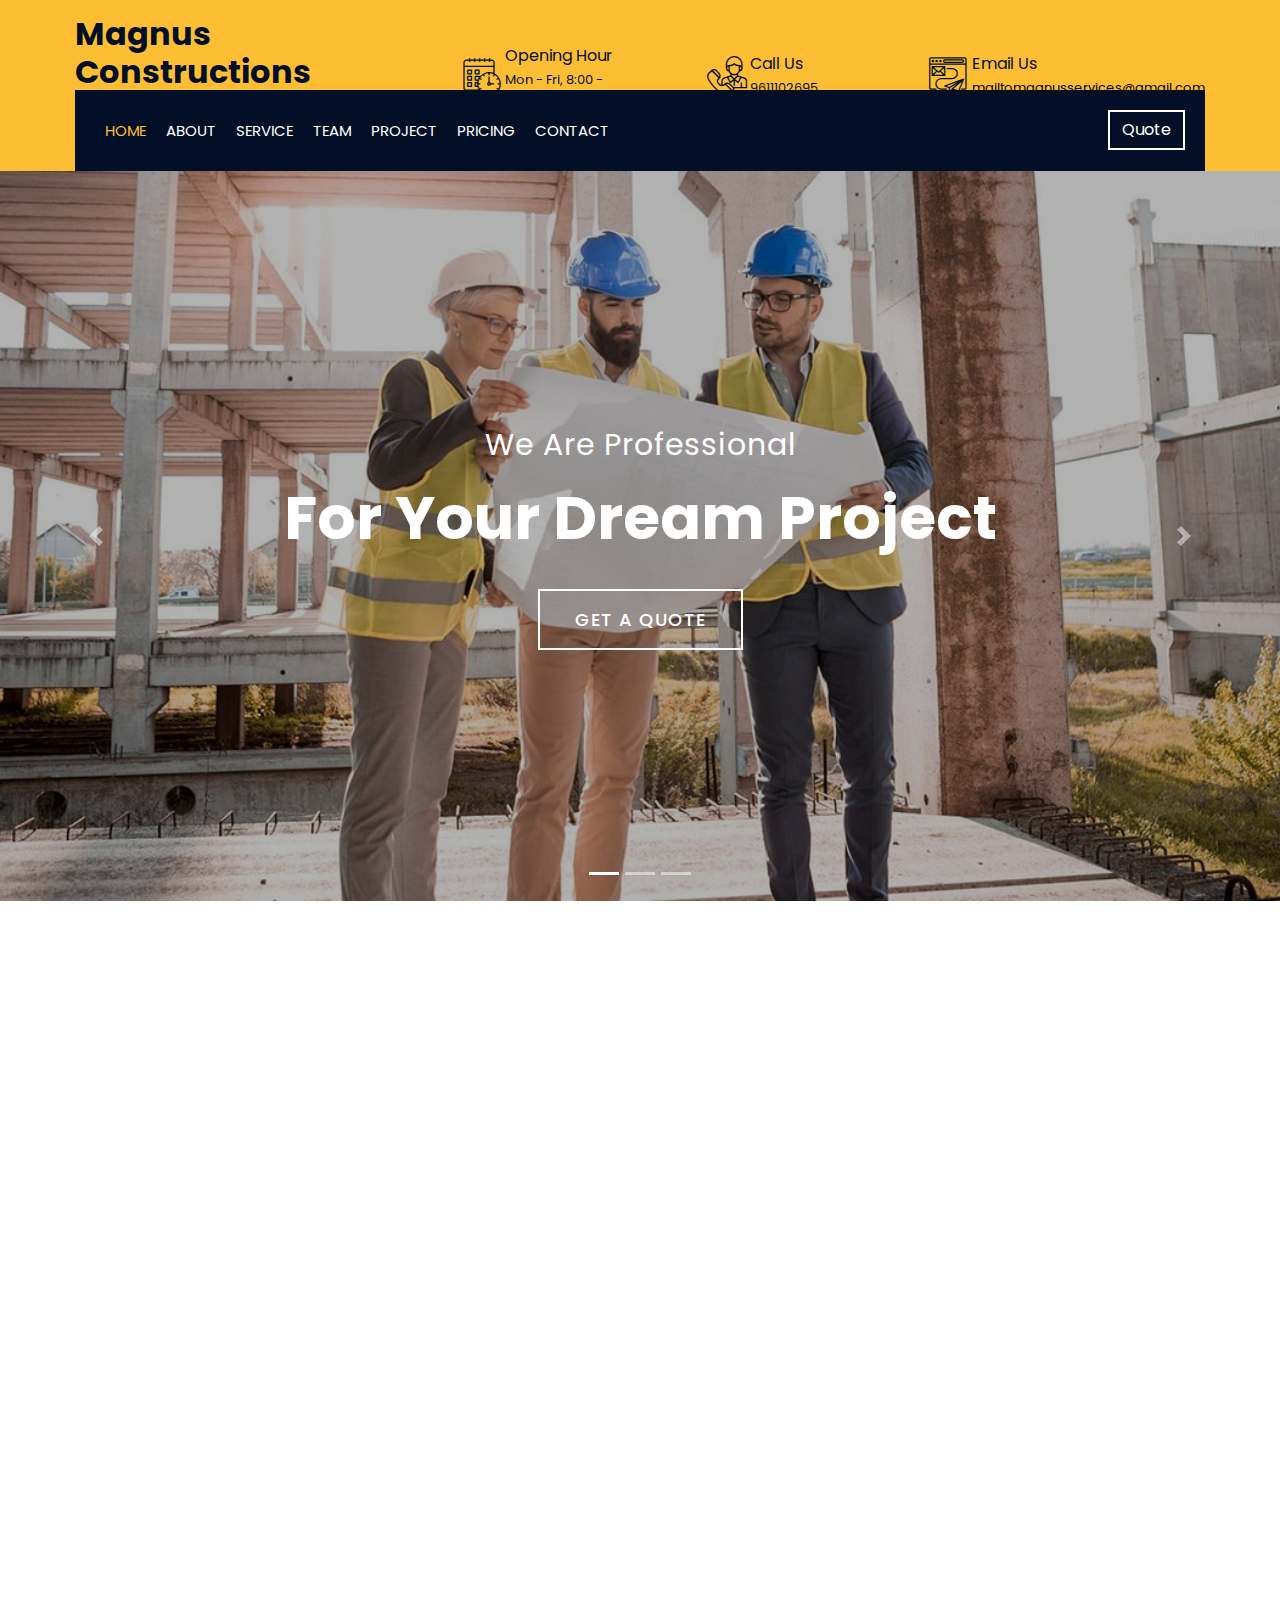
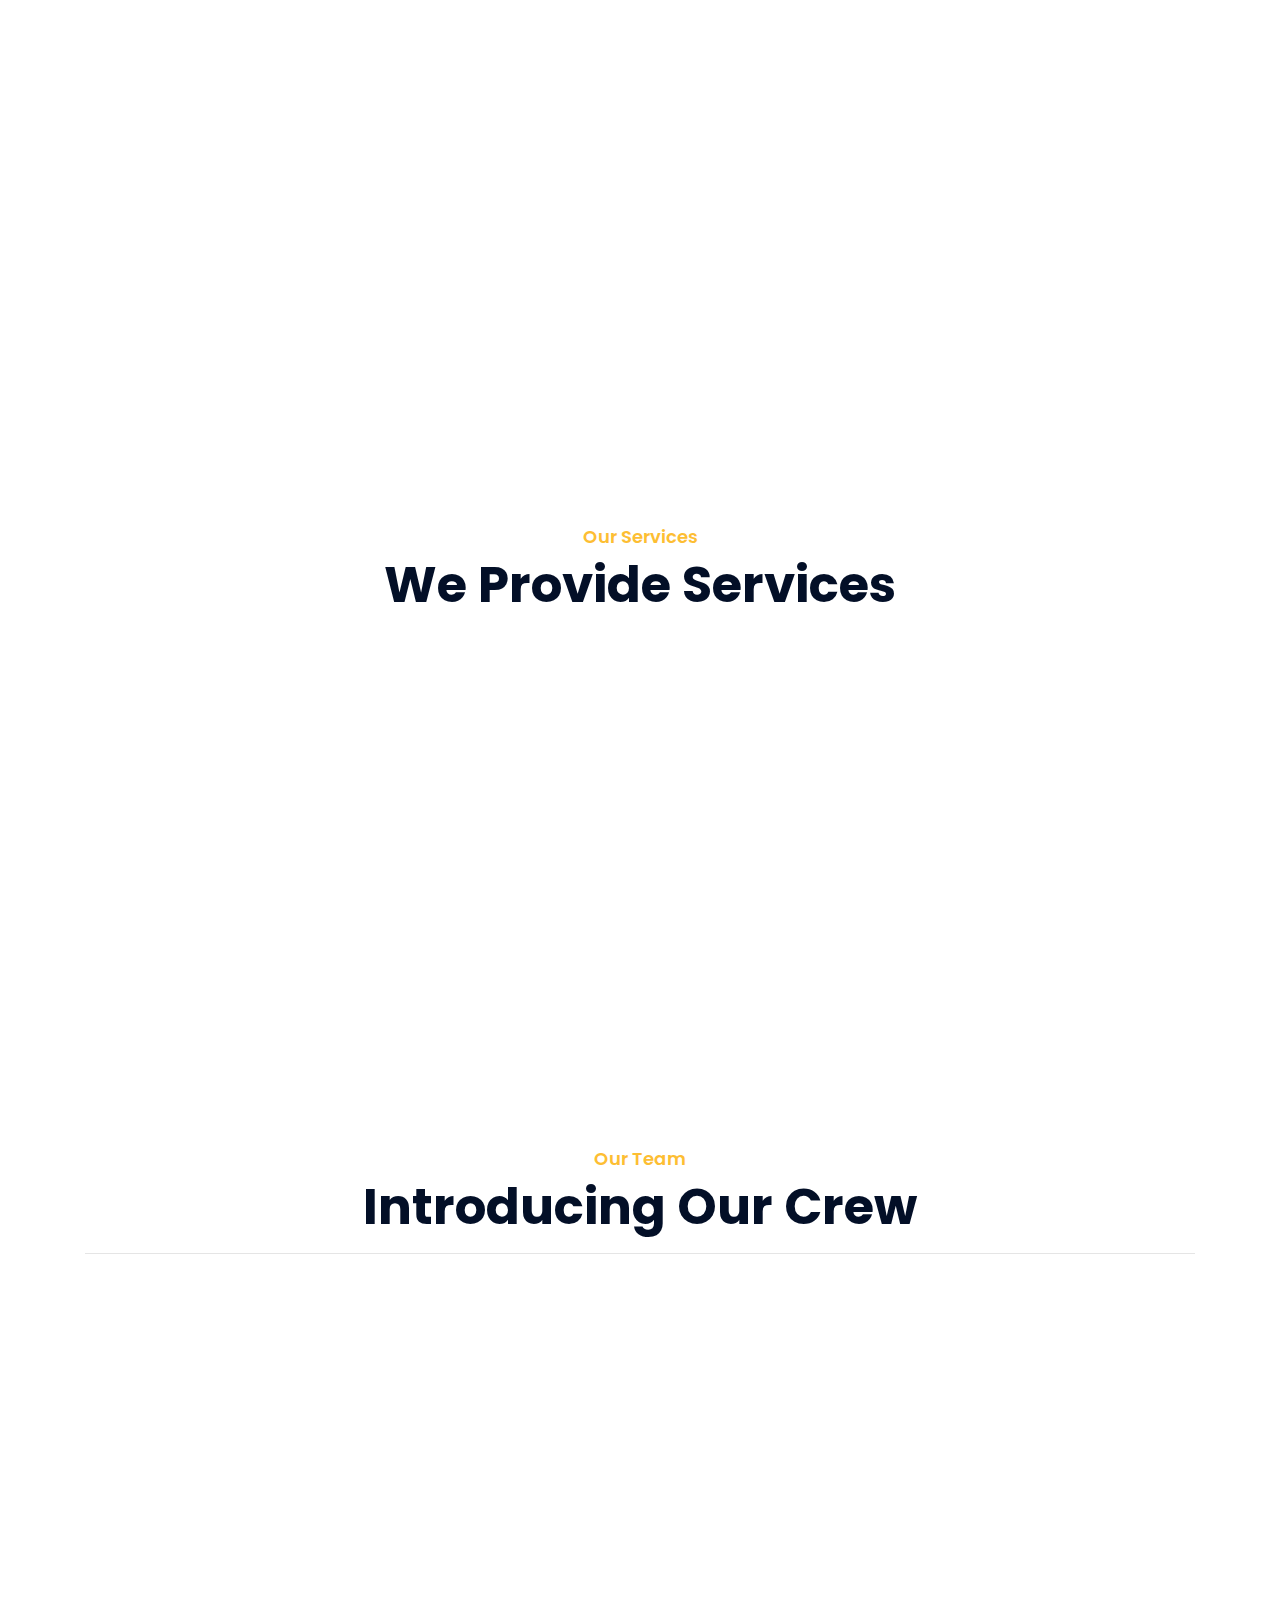
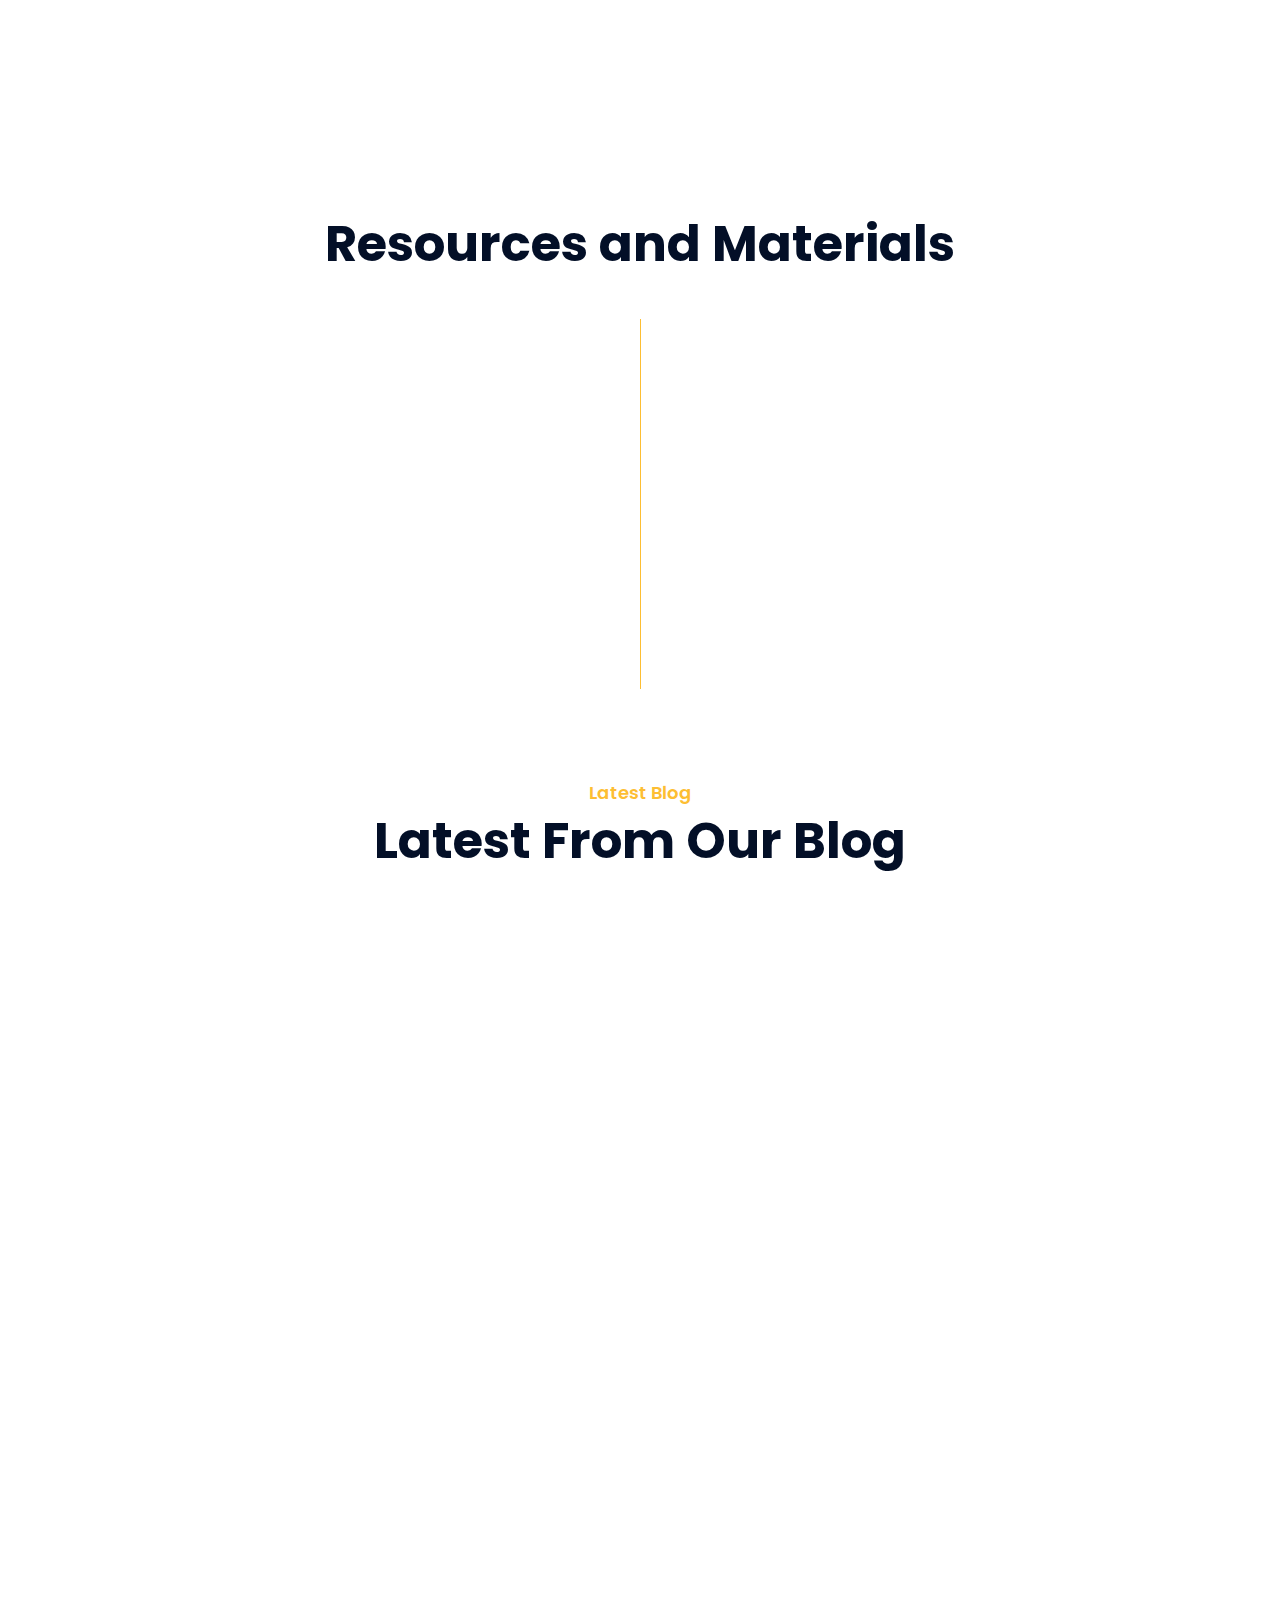
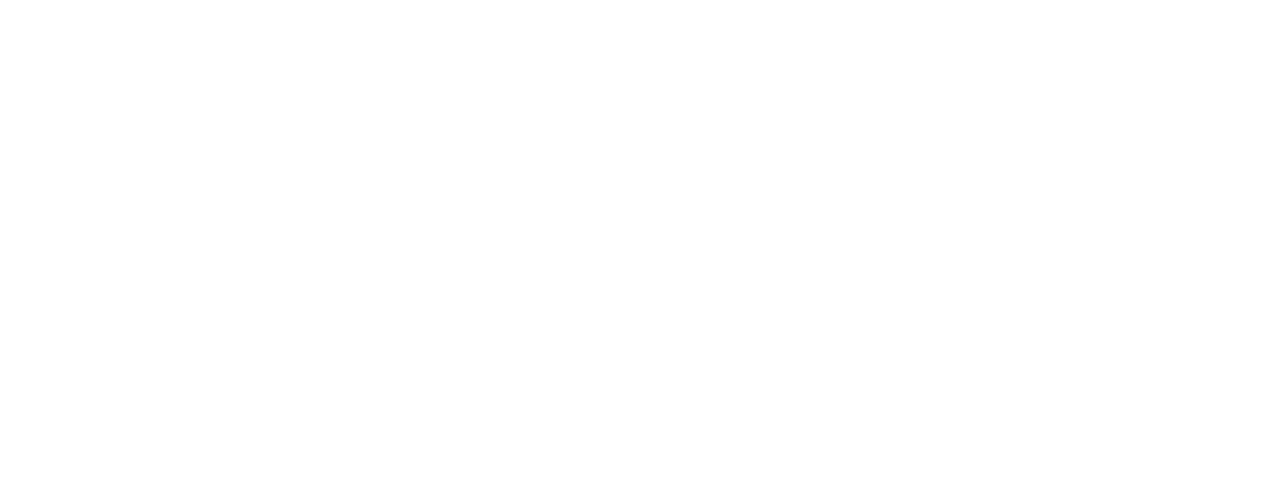
<file: construction-company-website-template/index.html>
<!DOCTYPE html>
<html lang="en">

<head>
    <meta charset="utf-8">
    <title>Magnus Constructions</title>
    <meta content="width=device-width, initial-scale=1.0" name="viewport">
    <meta content="Construction Company Website Template" name="keywords">
    <meta content="Construction Company Website Template" name="description">

    <!-- Favicon -->
    <link href="img/architect.png" rel="icon">

    <!-- Google Font -->
    <link href="https://fonts.googleapis.com/css2?family=Poppins:wght@100;200;300;400;500;600;700;800;900&display=swap"
        rel="stylesheet">

    <!-- CSS Libraries -->
    <link href="https://stackpath.bootstrapcdn.com/bootstrap/4.4.1/css/bootstrap.min.css" rel="stylesheet">
    <link href="https://cdnjs.cloudflare.com/ajax/libs/font-awesome/5.10.0/css/all.min.css" rel="stylesheet">
    <link href="lib/flaticon/font/flaticon.css" rel="stylesheet">
    <link href="lib/animate/animate.min.css" rel="stylesheet">
    <link href="lib/owlcarousel/assets/owl.carousel.min.css" rel="stylesheet">
    <link href="lib/lightbox/css/lightbox.min.css" rel="stylesheet">
    <link href="lib/slick/slick.css" rel="stylesheet">
    <link href="lib/slick/slick-theme.css" rel="stylesheet">

    <!-- Template Stylesheet -->
    <link href="css/style.css" rel="stylesheet">
</head>

<body>
    <div class="wrapper">
        <!-- Top Bar Start -->
        <div class="top-bar">
            <div class="container-fluid">
                <div class="row align-items-center">
                    <div class="col-lg-4 col-md-12">
                        <div class="logo">
                            <a href="index.html">
                                <h2 style="font-weight: bolder;">Magnus Constructions</h2>
                                <p>(GST No.29AAZFM4369B2ZO)</p>
                                <!-- <img src="img/logo.jpg" alt="Logo"> -->
                            </a>
                        </div>
                    </div>
                    <div class="col-lg-8 col-md-7 d-none d-lg-block">
                        <div class="row">
                            <div class="col-3">
                                <div class="top-bar-item">
                                    <div class="top-bar-icon">
                                        <i class="flaticon-calendar"></i>
                                    </div>
                                    <div class="top-bar-text">
                                        <h3 id="pl">Opening Hour</h3>
                                        <p id="pl">Mon - Fri, 8:00 - 9:00</p>
                                    </div>
                                </div>
                            </div>
                            <div class="col-3">
                                <div class="top-bar-item">
                                    <div class="top-bar-icon">
                                        <i class="flaticon-call"></i>
                                    </div>
                                    <div class="top-bar-text">
                                        <h3 id="pl">Call Us</h3>
                                        <p id="pl">9611102695</p>
                                    </div>
                                </div>
                            </div>
                            <div class="col-6">
                                <div class="top-bar-item">
                                    <div class="top-bar-icon">
                                        <i class="flaticon-send-mail"></i>
                                    </div>
                                    <div class="top-bar-text">
                                        <h3 id="pl">Email Us</h3>
                                        <p id="pl">
                                            <a style="color: black;" href="mailto:mailtomagnusservices@gmail.com">
                                                mailtomagnusservices@gmail.com</a>
                                        </p>



                                    </div>
                                </div>
                            </div>
                        </div>
                    </div>
                </div>
            </div>
        </div>
        <!-- Top Bar End -->

        <!-- Nav Bar Start -->
        <div class="nav-bar">
            <div class="container-fluid">
                <nav class="navbar navbar-expand-lg bg-dark navbar-dark">
                    <a href="#" class="navbar-brand">MENU</a>
                    <button type="button" class="navbar-toggler" data-toggle="collapse" data-target="#navbarCollapse">
                        <span class="navbar-toggler-icon"></span>
                    </button>

                    <div class="collapse navbar-collapse justify-content-between" id="navbarCollapse">
                        <div class="navbar-nav mr-auto">
                            <a href="index.html" class="nav-item nav-link active">Home</a>
                            <a href="about.html" class="nav-item nav-link">About</a>
                            <a href="service.html" class="nav-item nav-link">Service</a>
                            <a href="team.html" class="nav-item nav-link">Team</a>
                            <a href="portfolio.html" class="nav-item nav-link">Project</a>
                            <!-- <div class="nav-item dropdown">
                                <a href="#" class="nav-link dropdown-toggle" data-toggle="dropdown">Pages</a>
                                <div class="dropdown-menu">
                                    <a href="blog.html" class="dropdown-item">Blog Page</a>
                                    <a href="single.html" class="dropdown-item">Single Page</a>
                                </div>
                            </div> -->
                            <a href="pricing.html" class="nav-item nav-link ">Pricing</a>
                            <a href="contact.html" class="nav-item nav-link">Contact</a>
                        </div>
                        <div class="ml-auto">
                            <a class="btn" href="pricing.html">Quote</a>
                        </div>
                    </div>
                </nav>
            </div>
        </div>
        <!-- Nav Bar End -->


        <!-- Carousel Start -->
        <div id="carousel" class="carousel slide" data-ride="carousel">
            <ol class="carousel-indicators">
                <li data-target="#carousel" data-slide-to="0" class="active"></li>
                <li data-target="#carousel" data-slide-to="1"></li>
                <li data-target="#carousel" data-slide-to="2"></li>
            </ol>
            <div class="carousel-inner">
                <div class="carousel-item active">
                    <img src="img/carousel-1.jpg" alt="Carousel Image">
                    <div class="carousel-caption">
                        <p class="animated fadeInRight">We Are Professional</p>
                        <h1 class="animated fadeInLeft">For Your Dream Project</h1>
                        <a class="btn animated fadeInUp"
                            href="https://htmlcodex.com/construction-company-website-template">Get A Quote</a>
                    </div>
                </div>

                <div class="carousel-item">
                    <img src="img/carousel-2.jpg" alt="Carousel Image">
                    <div class="carousel-caption">
                        <p class="animated fadeInRight">Professional Builder</p>
                        <h1 class="animated fadeInLeft">We Build Your Home</h1>
                        <a class="btn animated fadeInUp"
                            href="https://htmlcodex.com/construction-company-website-template">Get A Quote</a>
                    </div>
                </div>

                <div class="carousel-item">
                    <img src="img/carousel-3.jpg" alt="Carousel Image">
                    <div class="carousel-caption">
                        <p class="animated fadeInRight">We Are Trusted</p>
                        <h1 class="animated fadeInLeft">For Your Dream Home</h1>
                        <a class="btn animated fadeInUp"
                            href="https://htmlcodex.com/construction-company-website-template">Get A Quote</a>
                    </div>
                </div>
            </div>

            <a class="carousel-control-prev" href="#carousel" role="button" data-slide="prev">
                <span class="carousel-control-prev-icon" aria-hidden="true"></span>
                <span class="sr-only">Previous</span>
            </a>
            <a class="carousel-control-next" href="#carousel" role="button" data-slide="next">
                <span class="carousel-control-next-icon" aria-hidden="true"></span>
                <span class="sr-only">Next</span>
            </a>
        </div>
        <!-- Carousel End -->


        <!-- Feature Start-->
        <div class="feature wow fadeInUp" data-wow-delay="0.1s">
            <div class="container-fluid">
                <div class="row align-items-center">
                    <div class="col-lg-4 col-md-12">
                        <div class="feature-item">
                            <div class="feature-icon">
                                <i class="flaticon-worker"></i>
                            </div>
                            <div class="feature-text">
                                <h3>Building Dreams</h3>
                                <p>Transforming blueprints into reality, one foundation at a time."</p>
                            </div>
                        </div>
                    </div>
                    <div class="col-lg-4 col-md-12">
                        <div class="feature-item">
                            <div class="feature-icon">
                                <i class="flaticon-building"></i>
                            </div>
                            <div class="feature-text">
                                <h3>Enhancing Lives</h3>
                                <p>Elevating well-being through meaningful connections and positive impact.</p>
                            </div>
                        </div>
                    </div>
                    <div class="col-lg-4 col-md-12">
                        <div class="feature-item">
                            <div class="feature-icon">
                                <i class="flaticon-call"></i>
                            </div>
                            <div class="feature-text">
                                <h3>Working on Trust</h3>
                                <p>Building solid foundations through reliability and transparent collaboration.</p>
                            </div>
                        </div>
                    </div>
                </div>
            </div>
        </div>
        <!-- Feature End-->


        <!-- About Start -->
        <div class="about wow fadeInUp" data-wow-delay="0.1s">
            <div class="container">
                <div class="row align-items-center">
                    <div class="col-lg-5 col-md-6">
                        <div class="about-img">
                            <img src="img/about.jpg" alt="Image">
                        </div>
                    </div>
                    <div class="col-lg-7 col-md-6">
                        <div class="section-header text-left">
                            <h3 style="text-align: center;margin-bottom: 80px;">Welcome to Magnus
                                Construction
                            </h3>
                            <h4>Mission & Vision</h4>
                        </div>
                        <div class="about-text">

                            <ul>
                                <li>AT MAGNUS WE STRIVE TO DELIVER THE BEST TO THE CLIENT WITH HIGH
                                    STANDARDS OF QUALITY, TIME AND A REPUTATION TO BUILD ON
                                    PERFORMANCE.</li>
                                <li>WE ARE DEDICATED TO BEING TOP OF CLASS IN PROVIDING THE
                                    CONSTRUCTION AND VALUE ADDITION SERVICES</li>
                                <li> WE COLLABORATE TO INNOVATE AND DELIVER THE HIGHEST EXPERTISE.</li>
                                <li>WE ARE COMMITTED ENVIRONMENT.
                                    TO
                                    RELATIONSHIPS,
                                    COMMUNITY
                                    AND Environment</li>
                            </ul>


                            <a class="btn" href="">Learn More</a>
                        </div>
                    </div>
                </div>
            </div>
        </div>
        <!-- About End -->


        <!-- Fact Start -->
        <div class="fact">
            <div class="container-fluid">
                <div class="row counters">
                    <div class="col-md-6 fact-left wow slideInLeft">
                        <div class="row">
                            <div class="col-6">
                                <div class="fact-icon">
                                    <i class="flaticon-worker"></i>
                                </div>
                                <div class="fact-text">
                                    <h2 data-toggle="counter-up">109</h2>
                                    <p>Expert Workers</p>
                                </div>
                            </div>
                            <div class="col-6">
                                <div class="fact-icon">
                                    <i class="flaticon-building"></i>
                                </div>
                                <div class="fact-text">
                                    <h2 data-toggle="counter-up">485</h2>
                                    <p>Happy Clients</p>
                                </div>
                            </div>
                        </div>
                    </div>
                    <div class="col-md-6 fact-right wow slideInRight">
                        <div class="row">
                            <div class="col-6">
                                <div class="fact-icon">
                                    <i class="flaticon-address"></i>
                                </div>
                                <div class="fact-text">
                                    <h2 data-toggle="counter-up">789</h2>
                                    <p>Completed Projects</p>
                                </div>
                            </div>
                            <div class="col-6">
                                <div class="fact-icon">
                                    <i class="flaticon-crane"></i>
                                </div>
                                <div class="fact-text">
                                    <h2 data-toggle="counter-up">890</h2>
                                    <p>Running Projects</p>
                                </div>
                            </div>
                        </div>
                    </div>
                </div>
            </div>
        </div>
        <!-- Fact End -->


        <!-- Service Start -->
        <div class="service">
            <div class="container">
                <div class="section-header text-center">
                    <p>Our Services</p>
                    <h2>We Provide Services</h2>
                </div>
                <div class="row">
                    <div class="col-lg-4 col-md-6 wow fadeInUp" data-wow-delay="0.1s">
                        <div class="service-item">
                            <div class="service-img">
                                <img src="img/service-1.jpg" alt="Image">
                                <div class="service-overlay">
                                    <p>
                                        We work with the owner and the design team in the early phase of drawings, to
                                        provide value
                                        engineering and suggestions for siting, constructability, budget and scheduling.
                                        Within our
                                        Preconstruction services, we act as a value-added member of the design team,
                                        enhancing the design
                                        segment of the job by providing accurate pricing information and marrying the
                                        budget to the actual
                                        design.

                                    </p>
                                </div>
                            </div>
                            <div class="service-text">
                                <h3>Pre-Construction</h3>
                                <a class="btn" href="img/service-1.jpg" data-lightbox="service">+</a>
                            </div>
                        </div>
                    </div>
                    <div class="col-lg-4 col-md-6 wow fadeInUp" data-wow-delay="0.2s">
                        <div class="service-item">
                            <div class="service-img">
                                <img src="img/service-2.jpg" alt="Image">
                                <div class="service-overlay">
                                    <p>
                                        As a General Contractor, our services begin with pricing. We bid out the job in
                                        predetermined
                                        packages, and verify the validity of the bids using our extensive cost
                                        histories. During actual
                                        construction, we manage the day to day activity on the job, including safety,
                                        quality control and
                                        adherence to the schedule. We also provide bonding for the project and hold all
                                        subcontractor
                                        contracts, unless instructed to do otherwise by the owner.
                                    </p>
                                </div>
                            </div>
                            <div class="service-text">
                                <h3>Contractor</h3>
                                <a class="btn" href="img/service-2.jpg" data-lightbox="service">+</a>
                            </div>
                        </div>
                    </div>
                    <!-- <div class="col-lg-4 col-md-6 wow fadeInUp" data-wow-delay="0.3s">
                            <div class="service-item">
                                <div class="service-img">
                                    <img src="img/service-3.jpg" alt="Image">
                                    <div class="service-overlay">
                                        <p>
                                            Lorem ipsum dolor sit amet, consectetur adipiscing elit. Phasellus nec pretium mi. Curabitur facilisis ornare velit non vulputate. Aliquam metus tortor, auctor id gravida condimentum, viverra quis sem.
                                        </p>
                                    </div>
                                </div> -->
                    <!-- <div class="service-text">
                                    <h3>Architecture Design</h3>
                                    <a class="btn" href="img/service-3.jpg" data-lightbox="service">+</a>
                                </div>
                            </div>
                        </div> -->
                    <!-- <div class="col-lg-4 col-md-6 wow fadeInUp" data-wow-delay="0.4s">
                            <div class="service-item">
                                <div class="service-img">
                                    <img src="img/service-4.jpg" alt="Image">
                                    <div class="service-overlay">
                                        <p>
                                            Lorem ipsum dolor sit amet, consectetur adipiscing elit. Phasellus nec pretium mi. Curabitur facilisis ornare velit non vulputate. Aliquam metus tortor, auctor id gravida condimentum, viverra quis sem.
                                        </p>
                                    </div>
                                </div>
                                <div class="service-text">
                                    <h3>Interior Design</h3>
                                    <a class="btn" href="img/service-4.jpg" data-lightbox="service">+</a>
                                </div>
                            </div>
                        </div> -->
                    <!-- <div class="col-lg-4 col-md-6 wow fadeInUp" data-wow-delay="0.5s">
                            <div class="service-item">
                                <div class="service-img">
                                    <img src="img/service-5.jpg" alt="Image">
                                    <div class="service-overlay">
                                        <p>
                                            Lorem ipsum dolor sit amet, consectetur adipiscing elit. Phasellus nec pretium mi. Curabitur facilisis ornare velit non vulputate. Aliquam metus tortor, auctor id gravida condimentum, viverra quis sem.
                                        </p>
                                    </div>
                                </div>
                                <div class="service-text">
                                    <h3>Fixing & Support</h3>
                                    <a class="btn" href="img/service-5.jpg" data-lightbox="service">+</a>
                                </div>
                            </div>
                        </div> -->
                    <!-- <div class="col-lg-4 col-md-6 wow fadeInUp" data-wow-delay="0.6s">
                            <div class="service-item">
                                <div class="service-img">
                                    <img src="img/service-6.jpg" alt="Image">
                                    <div class="service-overlay">
                                        <p>
                                            Lorem ipsum dolor sit amet, consectetur adipiscing elit. Phasellus nec pretium mi. Curabitur facilisis ornare velit non vulputate. Aliquam metus tortor, auctor id gravida condimentum, viverra quis sem.
                                        </p>
                                    </div>
                                </div>
                                <div class="service-text">
                                    <h3>Painting</h3>
                                    <a class="btn" href="img/service-6.jpg" data-lightbox="service">+</a>
                                </div>
                            </div>
                        </div>
                    </div>
                </div>
            </div> -->
                    <!-- Service End -->


                    <!-- Video Start
            <div class="video wow fadeIn" data-wow-delay="0.1s">
                <div class="container">
                    <button type="button" class="btn-play" data-toggle="modal" data-src="https://www.youtube.com/embed/DWRcNpR6Kdc" data-target="#videoModal">
                        <span></span>
                    </button>
                </div>
            </div>
             -->
                    <!-- <div class="modal fade" id="videoModal" tabindex="-1" role="dialog" aria-labelledby="exampleModalLabel" aria-hidden="true">
                <div class="modal-dialog" role="document">
                    <div class="modal-content">
                        <div class="modal-body">
                            <button type="button" class="close" data-dismiss="modal" aria-label="Close">
                                <span aria-hidden="true">&times;</span>
                            </button>        
                           
                    <div class="embed-responsive embed-responsive-16by9">
                                <iframe class="embed-responsive-item" src="" id="video"  allowscriptaccess="always" allow="autoplay"></iframe>
                            </div>
                        </div>
                    </div>
                </div>
            </div>
            Video End -->


                    <!-- Team Start -->
                    <div class="team">
                        <div class="container">
                            <div class="section-header text-center">
                                <p>Our Team</p>
                                <h2>Introducing Our Crew</h2>
                                <hr>
                            </div>
                            <div class="row">

                                <div style="margin-left: 120px;" class="col-lg-3 col-md-6 wow fadeInUp"
                                    data-wow-delay="0.2s">
                                    <div class="team-item">
                                        <div class="team-img">
                                            <img src="img/team-2.jpg" alt="Team Image">
                                        </div>
                                        <div class="team-text">
                                            <h2>Rehan Nayeem</h2>
                                            <p> Managing Partner</p>
                                        </div>
                                        <div class="team-social">
                                            <a class="social-tw" href=""><i class="fab fa-twitter"></i></a>
                                            <a class="social-fb" href=""><i class="fab fa-facebook-f"></i></a>
                                            <a class="social-li" href=""><i class="fab fa-linkedin-in"></i></a>
                                            <a class="social-in" href=""><i class="fab fa-instagram"></i></a>
                                        </div>
                                    </div>
                                </div>
                                <div style="margin-left: 300px;" class="col-lg-3 col-md-6 wow fadeInUp"
                                    data-wow-delay="0.3s">
                                    <div class="team-item">
                                        <div class="team-img">
                                            <img src="img/team-3.jpg" alt="Team Image">
                                        </div>
                                        <div class="team-text">
                                            <h2>Mohammed Fazal</h2>
                                            <p> Managing Partner</p>
                                        </div>
                                        <div class="team-social">
                                            <a class="social-tw" href=""><i class="fab fa-twitter"></i></a>
                                            <a class="social-fb" href=""><i class="fab fa-facebook-f"></i></a>
                                            <a class="social-li" href=""><i class="fab fa-linkedin-in"></i></a>
                                            <a class="social-in" href=""><i class="fab fa-instagram"></i></a>
                                        </div>
                                    </div>
                                </div>

                            </div>
                        </div>
                    </div>
                    <!-- Team End -->


                    <!-- FAQs Start -->
                    <div class="faqs">
                        <div class="container">
                            <div class="section-header text-center">
                                <!-- <p>Resources</p> -->
                                <h2>Resources and Materials</h2>
                            </div>
                            <div class="row">
                                <div class="col-md-6">
                                    <div id="accordion-1">
                                        <div class="card wow fadeInLeft" data-wow-delay="0.1s">
                                            <div class="card-header">
                                                <a class="card-link collapsed" data-toggle="collapse"
                                                    href="#collapseOne">
                                                    Engineers
                                                </a>
                                            </div>
                                            <div id="collapseOne" class="collapse" data-parent="#accordion-1">
                                                <div class="card-body">
                                                    7 Nos.
                                                </div>
                                            </div>
                                        </div>
                                        <div class="card wow fadeInLeft" data-wow-delay="0.2s">
                                            <div class="card-header">
                                                <a class="card-link collapsed" data-toggle="collapse"
                                                    href="#collapseTwo">
                                                    Architects
                                                </a>
                                            </div>
                                            <div id="collapseTwo" class="collapse" data-parent="#accordion-1">
                                                <div class="card-body">
                                                    1 No.
                                                </div>
                                            </div>
                                        </div>
                                        <div class="card wow fadeInLeft" data-wow-delay="0.3s">
                                            <div class="card-header">
                                                <a class="card-link collapsed" data-toggle="collapse"
                                                    href="#collapseThree">
                                                    Structural Engineer
                                                </a>
                                            </div>
                                            <div id="collapseThree" class="collapse" data-parent="#accordion-1">
                                                <div class="card-body">
                                                    1 No.
                                                </div>
                                            </div>
                                        </div>
                                        <div class="card wow fadeInLeft" data-wow-delay="0.4s">
                                            <div class="card-header">
                                                <a class="card-link collapsed" data-toggle="collapse"
                                                    href="#collapseFour">
                                                    Supervisors
                                                </a>
                                            </div>
                                            <div id="collapseFour" class="collapse" data-parent="#accordion-1">
                                                <div class="card-body">
                                                    1 No.
                                                </div>
                                            </div>
                                        </div>
                                        <div class="card wow fadeInLeft" data-wow-delay="0.5s">
                                            <div class="card-header">
                                                <a class="card-link collapsed" data-toggle="collapse"
                                                    href="#collapseFive">
                                                    Store Keeper
                                                </a>
                                            </div>
                                            <div id="collapseFive" class="collapse" data-parent="#accordion-1">
                                                <div class="card-body">
                                                    1 No.
                                                </div>
                                            </div>
                                        </div>
                                    </div>
                                </div>
                                <div class="col-md-6">
                                    <div id="accordion-2">
                                        <div class="card wow fadeInRight" data-wow-delay="0.1s">
                                            <div class="card-header">
                                                <a class="card-link collapsed" data-toggle="collapse"
                                                    href="#collapseSix">
                                                    QS
                                                </a>
                                            </div>
                                            <div id="collapseSix" class="collapse" data-parent="#accordion-2">
                                                <div class="card-body">
                                                    2 Nos.
                                                </div>
                                            </div>
                                        </div>
                                        <div class="card wow fadeInRight" data-wow-delay="0.2s">
                                            <div class="card-header">
                                                <a class="card-link collapsed" data-toggle="collapse"
                                                    href="#collapseSeven">
                                                    Safety Supervisor
                                                </a>
                                            </div>
                                            <div id="collapseSeven" class="collapse" data-parent="#accordion-2">
                                                <div class="card-body">
                                                    1 No.
                                                </div>
                                            </div>
                                        </div>
                                        <div class="card wow fadeInRight" data-wow-delay="0.3s">
                                            <div class="card-header">
                                                <a class="card-link collapsed" data-toggle="collapse"
                                                    href="#collapseEight">
                                                    Materails
                                                </a>
                                            </div>
                                            <div id="collapseEight" class="collapse" data-parent="#accordion-2">
                                                <div class="card-body">
                                                    1. MIXER MACHINES, BLOWERS, VIBRATORS, TOOLS & TACKLES,
                                                    SAFETY NETS.
                                                    2. STAGING MATERIAL – 8,000SFT
                                                    3. SHUTTERING MATERIAL – 12,000SFT
                                                </div>
                                            </div>
                                        </div>
                                        <!-- <div class="card wow fadeInRight" data-wow-delay="0.4s">
                                            <div class="card-header">
                                                <a class="card-link collapsed" data-toggle="collapse" href="#collapseNine">
                                                    Lorem ipsum dolor sit amet?
                                                </a>
                                            </div>
                                            <div id="collapseNine" class="collapse" data-parent="#accordion-2">
                                                <div class="card-body">
                                                    Lorem ipsum dolor sit amet, consectetur adipiscing elit. Phasellus nec pretium
                                                    mi. Curabitur facilisis ornare velit non.
                                                </div>
                                            </div>
                                        </div>
                                        <div class="card wow fadeInRight" data-wow-delay="0.5s">
                                            <div class="card-header">
                                                <a class="card-link collapsed" data-toggle="collapse" href="#collapseTen">
                                                    Lorem ipsum dolor sit amet?
                                                </a>
                                            </div>
                                            <div id="collapseTen" class="collapse" data-parent="#accordion-2">
                                                <div class="card-body">
                                                    Lorem ipsum dolor sit amet, consectetur adipiscing elit. Phasellus nec pretium
                                                    mi. Curabitur facilisis ornare velit non.
                                                </div>
                                            </div>
                                        </div> -->
                                    </div>
                                </div>
                            </div>
                        </div>
                    </div>
                    <!-- FAQs End -->


                    <!-- Testimonial Start -->
                    <!-- <div class="testimonial wow fadeIn" data-wow-delay="0.1s">
                        <div class="container">
                            <div class="row">
                                <div class="col-12">
                                    <div class="testimonial-slider-nav">
                                        <div class="slider-nav"><img src="img/testimonial-1.jpg" alt="Testimonial">
                                        </div>
                                        <div class="slider-nav"><img src="img/testimonial-2.jpg" alt="Testimonial">
                                        </div>
                                        <div class="slider-nav"><img src="img/testimonial-3.jpg" alt="Testimonial">
                                        </div>
                                        <div class="slider-nav"><img src="img/testimonial-4.jpg" alt="Testimonial">
                                        </div>
                                        <div class="slider-nav"><img src="img/testimonial-1.jpg" alt="Testimonial">
                                        </div>
                                        <div class="slider-nav"><img src="img/testimonial-2.jpg" alt="Testimonial">
                                        </div>
                                        <div class="slider-nav"><img src="img/testimonial-3.jpg" alt="Testimonial">
                                        </div>
                                        <div class="slider-nav"><img src="img/testimonial-4.jpg" alt="Testimonial">
                                        </div>
                                    </div>
                                </div>
                            </div>
                            <div class="row">
                                <div class="col-12">
                                    <div class="testimonial-slider">
                                        <div class="slider-item">
                                            <h3>Customer Name</h3>
                                            <h4>profession</h4>
                                            <p>Lorem ipsum dolor sit amet, consectetur adipiscing elit. Phasellus nec
                                                pretium mi. Curabitur facilisis ornare velit non vulputate. Aliquam
                                                metus tortor, auctor id gravida condimentum, viverra quis sem. Curabitur
                                                non nisl nec nisi scelerisque maximus.</p>
                                        </div>
                                        <div class="slider-item">
                                            <h3>Customer Name</h3>
                                            <h4>profession</h4>
                                            <p>Lorem ipsum dolor sit amet, consectetur adipiscing elit. Phasellus nec
                                                pretium mi. Curabitur facilisis ornare velit non vulputate. Aliquam
                                                metus tortor, auctor id gravida condimentum, viverra quis sem. Curabitur
                                                non nisl nec nisi scelerisque maximus.</p>
                                        </div>
                                        <div class="slider-item">
                                            <h3>Customer Name</h3>
                                            <h4>profession</h4>
                                            <p>Lorem ipsum dolor sit amet, consectetur adipiscing elit. Phasellus nec
                                                pretium mi. Curabitur facilisis ornare velit non vulputate. Aliquam
                                                metus tortor, auctor id gravida condimentum, viverra quis sem. Curabitur
                                                non nisl nec nisi scelerisque maximus.</p>
                                        </div>
                                        <div class="slider-item">
                                            <h3>Customer Name</h3>
                                            <h4>profession</h4>
                                            <p>Lorem ipsum dolor sit amet, consectetur adipiscing elit. Phasellus nec
                                                pretium mi. Curabitur facilisis ornare velit non vulputate. Aliquam
                                                metus tortor, auctor id gravida condimentum, viverra quis sem. Curabitur
                                                non nisl nec nisi scelerisque maximus.</p>
                                        </div>
                                        <div class="slider-item">
                                            <h3>Customer Name</h3>
                                            <h4>profession</h4>
                                            <p>Lorem ipsum dolor sit amet, consectetur adipiscing elit. Phasellus nec
                                                pretium mi. Curabitur facilisis ornare velit non vulputate. Aliquam
                                                metus tortor, auctor id gravida condimentum, viverra quis sem. Curabitur
                                                non nisl nec nisi scelerisque maximus.</p>
                                        </div>
                                        <div class="slider-item">
                                            <h3>Customer Name</h3>
                                            <h4>profession</h4>
                                            <p>Lorem ipsum dolor sit amet, consectetur adipiscing elit. Phasellus nec
                                                pretium mi. Curabitur facilisis ornare velit non vulputate. Aliquam
                                                metus tortor, auctor id gravida condimentum, viverra quis sem. Curabitur
                                                non nisl nec nisi scelerisque maximus.</p>
                                        </div>
                                        <div class="slider-item">
                                            <h3>Customer Name</h3>
                                            <h4>profession</h4>
                                            <p>Lorem ipsum dolor sit amet, consectetur adipiscing elit. Phasellus nec
                                                pretium mi. Curabitur facilisis ornare velit non vulputate. Aliquam
                                                metus tortor, auctor id gravida condimentum, viverra quis sem. Curabitur
                                                non nisl nec nisi scelerisque maximus.</p>
                                        </div>
                                        <div class="slider-item">
                                            <h3>Customer Name</h3>
                                            <h4>profession</h4>
                                            <p>Lorem ipsum dolor sit amet, consectetur adipiscing elit. Phasellus nec
                                                pretium mi. Curabitur facilisis ornare velit non vulputate. Aliquam
                                                metus tortor, auctor id gravida condimentum, viverra quis sem. Curabitur
                                                non nisl nec nisi scelerisque maximus.</p>
                                        </div>
                                    </div>
                                </div>
                            </div>
                        </div>
                    </div> -->
                    <!-- Testimonial End -->


                    <!-- Blog Start -->
                    <div class="blog">
                        <div class="container">
                            <div class="section-header text-center">
                                <p>Latest Blog</p>
                                <h2>Latest From Our Blog</h2>
                            </div>
                            <div class="row">
                                <div class="col-lg-4 col-md-6 wow fadeInUp" data-wow-delay="0.2s">
                                    <div class="blog-item">
                                        <div class="blog-img">
                                            <img src="img/blog-1.jpg" alt="Image">
                                        </div>
                                        <div class="blog-title">
                                            <h3>Construction</h3>
                                            <a class="btn" href="">+</a>
                                        </div>
                                        <div class="blog-meta">
                                            <p>By<a href="">Admin</a></p>
                                            <p>In<a href="">Construction</a></p>
                                        </div>
                                        <div class="blog-text">
                                            <p>
                                                "Building Tomorrow: Our construction team is dedicated to shaping the
                                                future, crafting structures that stand as a testament to innovation,
                                                precision, and enduring quality.
                                            </p>
                                        </div>
                                    </div>
                                </div>
                                <div class="col-lg-4 col-md-6 wow fadeInUp">
                                    <div class="blog-item">
                                        <div class="blog-img">
                                            <img src="img/blog-2.jpg" alt="Image">
                                        </div>
                                        <div class="blog-title">
                                            <h3>Designing</h3>
                                            <a class="btn" href="">+</a>
                                        </div>
                                        <div class="blog-meta">
                                            <p>By<a href="">Admin</a></p>
                                            <p>In<a href="">Designing</a></p>
                                        </div>
                                        <div class="blog-text">
                                            <p>
                                                Crafting Visions: Our design team is committed to transforming ideas
                                                into artistry, creating spaces that harmonize functionality with
                                                aesthetic brilliance.
                                            </p>
                                        </div>
                                    </div>
                                </div>
                                <div class="col-lg-4 col-md-6 wow fadeInUp" data-wow-delay="0.2s">
                                    <div class="blog-item">
                                        <div class="blog-img">
                                            <img src="img/blog-3.jpg" alt="Image">
                                        </div>
                                        <div class="blog-title">
                                            <h3>Contract Work</h3>
                                            <a class="btn" href="">+</a>
                                        </div>
                                        <div class="blog-meta">
                                            <p>By<a href="">Admin</a></p>
                                            <p>In<a href="">Worker</a></p>
                                        </div>
                                        <div class="blog-text">
                                            <p>
                                                Your Vision, Our Commitment: Specializing in contract work, we bring
                                                expertise, reliability, and a commitment to excellence to every project.

                                            </p>
                                        </div>
                                    </div>
                                </div>
                            </div>
                        </div>
                    </div>
                    <!-- Blog End -->


                    <!-- Footer Start -->
                    <div class="footer wow fadeIn" data-wow-delay="0.3s">
                        <div class="container">
                            <div class="row">
                                <div class="col-md-6 col-lg-3">
                                    <div class="footer-contact">
                                        <h2>Office Contact</h2>
                                        <p><i class="fa fa-map-marker-alt"></i> No: 15, First Floor, Neptune II,
                                            Alexandria street, Richmond Town,
                                            Bangalore - 560025</p>
                                        <p><i class="fa fa-phone-alt"></i>9611102695</p>
                                        <p><i class="fa fa-envelope"></i>mailtomagnusservices@gmail.com</p>
                                        <div class="footer-social">
                                            <a href=""><i class="fab fa-twitter"></i></a>
                                            <a href=""><i class="fab fa-facebook-f"></i></a>
                                            <a href=""><i class="fab fa-youtube"></i></a>
                                            <a href=""><i class="fab fa-instagram"></i></a>
                                            <a href=""><i class="fab fa-linkedin-in"></i></a>
                                        </div>
                                    </div>
                                </div>
                                <div class="col-md-6 col-lg-3">
                                    <div class="footer-link">
                                        <h2>Resourceful Pages</h2>
                                        <a href="/index.html">Home</a>
                                        <a href="/about.html">About us</a>
                                        <a href="/contact.html">Contact us</a>
                                        <a href="/team.html">Our Team</a>
                                    </div>
                                </div>
                                <div class="col-md-6 col-lg-3">
                                    <div class="footer-link">
                                        <h2>Useful Pages</h2>
                                        <a href="/service.html">Service</a>
                                        <a href="/portfolio.html">Projects</a>
                                        <a href="/pricing.html">Pricing</a>


                                    </div>
                                </div>
                                <div class="col-md-6 col-lg-3">
                                    <div class="newsletter">
                                        <h2>Newsletter</h2>
                                        <p>
                                            Subscribe to our newsletter for exclusive updates, exciting news, and
                                            special offers. Join our community and stay informed about the latest trends
                                            and insights in your inbox.
                                        </p>

                                    </div>
                                </div>
                            </div>
                        </div>
                        <div class="container footer-menu">
                            <div class="f-menu">
                                <a href="">Terms of use</a>
                                <a href="">Privacy policy</a>
                                <a href="">Cookies</a>
                                <a href="">Help</a>
                                <a href="">FQAs</a>
                            </div>
                        </div>
                        <div class="container copyright">
                            <div class="row">
                                <div class="col-md-6">
                                    <p>&copy; <a href="#">Magnus Construction </a>, All Right Reserved.</p>
                                </div>

                                <!--/*** This template is free as long as you keep the footer author’s credit link/attribution link/backlink. If you'd like to use the template without the footer author’s credit link/attribution link/backlink, you can purchase the Credit Removal License from "https://htmlcodex.com/credit-removal". Thank you for your support. ***/-->
                                <div class="col-md-6">
                                    <p>Designed By <a href="https://maskantech.com">Maskan Technologies</a></p>
                                </div>
                            </div>
                        </div>
                    </div>
                    <!-- Footer End -->

                    <a href="#" class="back-to-top"><i class="fa fa-chevron-up"></i></a>
                </div>

                <!-- JavaScript Libraries -->
                <script src="https://code.jquery.com/jquery-3.4.1.min.js"></script>
                <script src="https://stackpath.bootstrapcdn.com/bootstrap/4.4.1/js/bootstrap.bundle.min.js"></script>
                <script src="lib/easing/easing.min.js"></script>
                <script src="lib/wow/wow.min.js"></script>
                <script src="lib/owlcarousel/owl.carousel.min.js"></script>
                <script src="lib/isotope/isotope.pkgd.min.js"></script>
                <script src="lib/lightbox/js/lightbox.min.js"></script>
                <script src="lib/waypoints/waypoints.min.js"></script>
                <script src="lib/counterup/counterup.min.js"></script>
                <script src="lib/slick/slick.min.js"></script>

                <!-- Template Javascript -->
                <script src="js/main.js"></script>
</body>

</html>
</file>
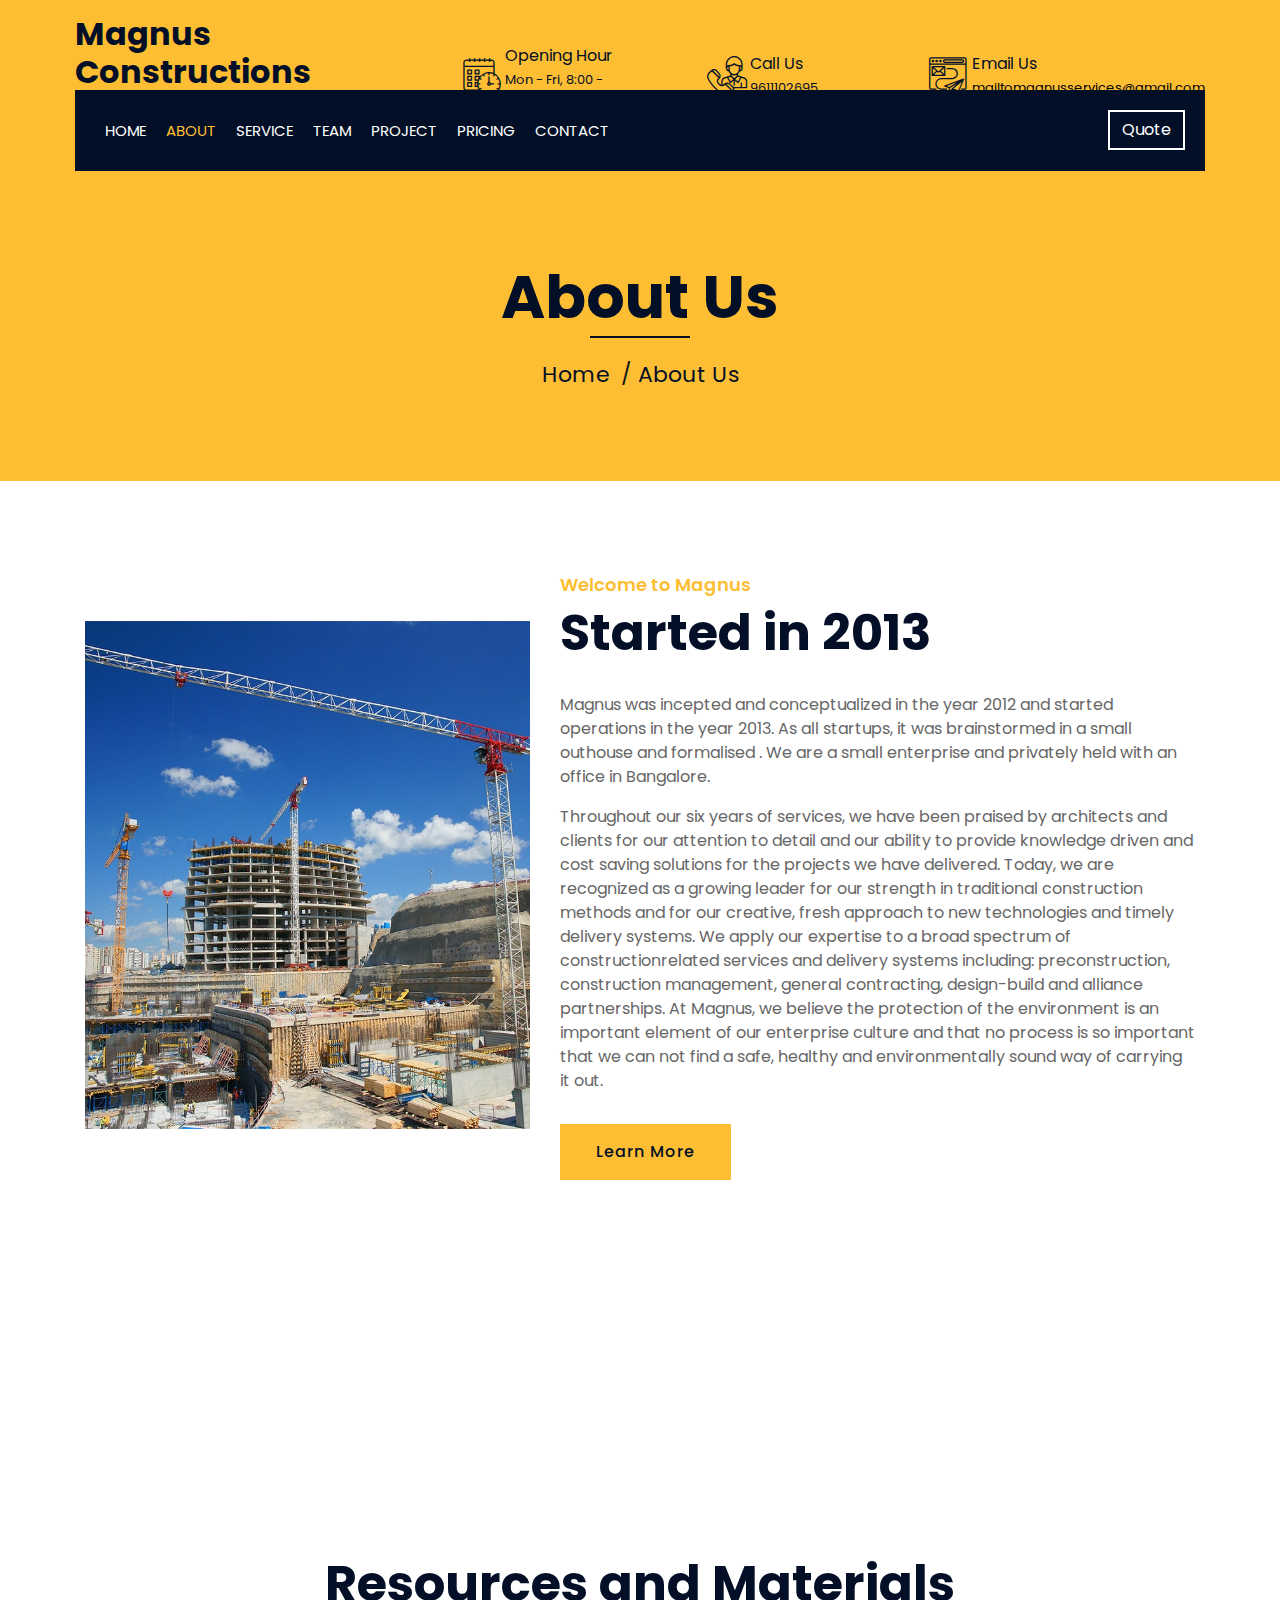
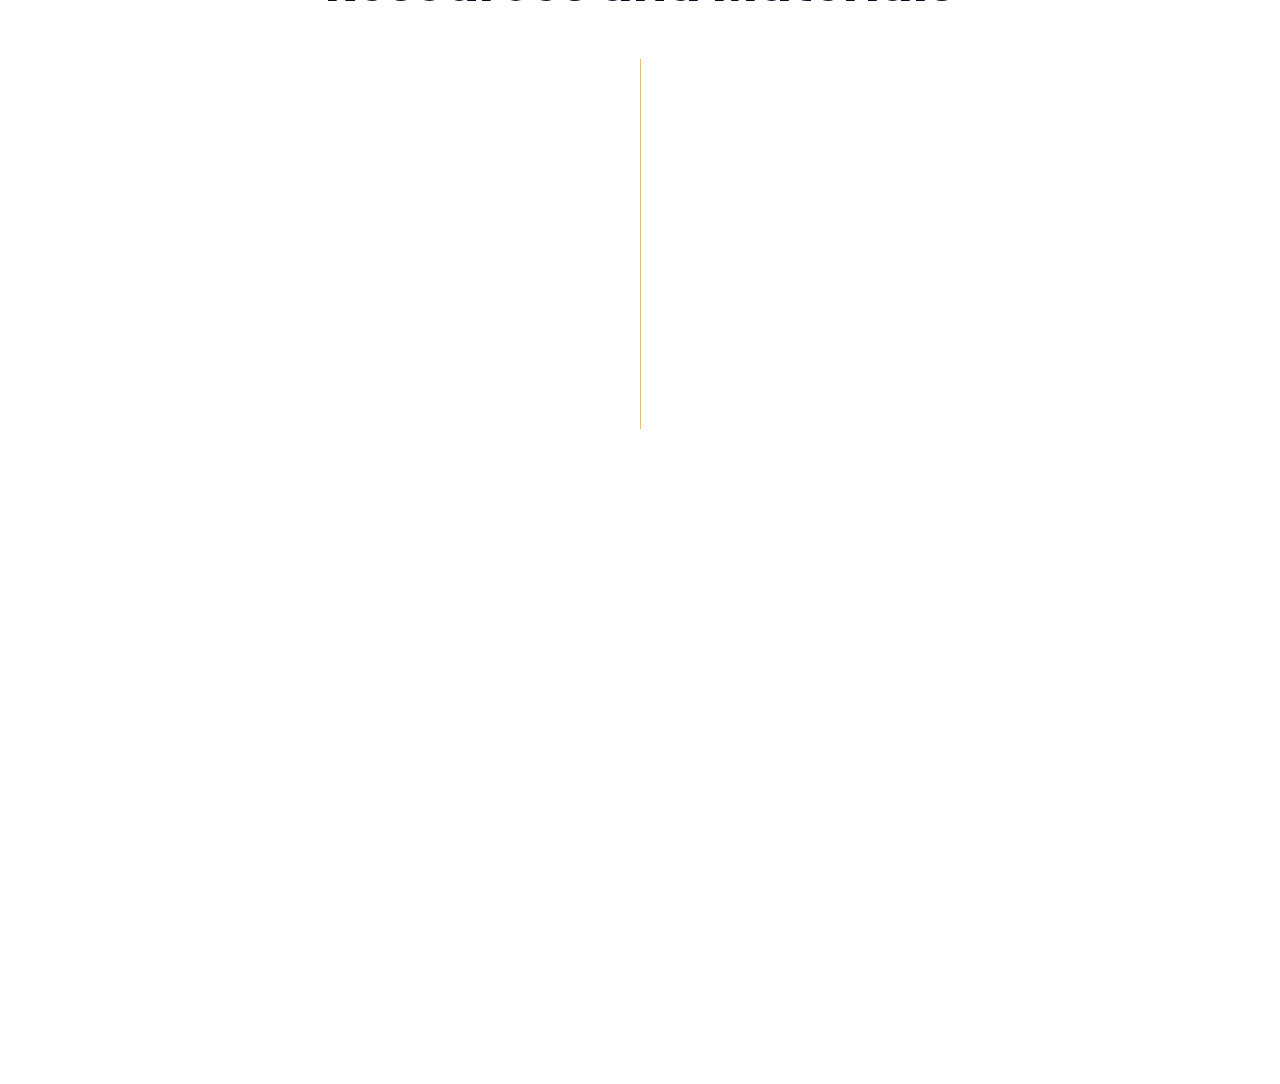
<file: construction-company-website-template/about.html>
<!DOCTYPE html>
<html lang="en">

<head>
    <meta charset="utf-8">
    <title>Magnus Constructions</title>
    <meta content="width=device-width, initial-scale=1.0" name="viewport">
    <meta content="Construction Company Website Template" name="keywords">
    <meta content="Construction Company Website Template" name="description">

    <!-- Favicon -->
    <link href="img/architect.png" rel="icon">

    <!-- Google Font -->
    <link href="https://fonts.googleapis.com/css2?family=Poppins:wght@100;200;300;400;500;600;700;800;900&display=swap"
        rel="stylesheet">

    <!-- CSS Libraries -->
    <link href="https://stackpath.bootstrapcdn.com/bootstrap/4.4.1/css/bootstrap.min.css" rel="stylesheet">
    <link href="https://cdnjs.cloudflare.com/ajax/libs/font-awesome/5.10.0/css/all.min.css" rel="stylesheet">
    <link href="lib/flaticon/font/flaticon.css" rel="stylesheet">
    <link href="lib/animate/animate.min.css" rel="stylesheet">
    <link href="lib/owlcarousel/assets/owl.carousel.min.css" rel="stylesheet">
    <link href="lib/lightbox/css/lightbox.min.css" rel="stylesheet">
    <link href="lib/slick/slick.css" rel="stylesheet">
    <link href="lib/slick/slick-theme.css" rel="stylesheet">

    <!-- Template Stylesheet -->
    <link href="css/style.css" rel="stylesheet">
</head>

<body>
    <div class="wrapper">
        <!-- Top Bar Start -->
        <div class="top-bar">
            <div class="container-fluid">
                <div class="row align-items-center">
                    <div class="col-lg-4 col-md-12">
                        <div class="logo">
                            <a href="index.html">
                                <h2 style="font-weight: bolder;">Magnus Constructions</h2>
                                <p>(GST No.29AAZFM4369B2ZO)</p>
                                <!-- <img src="img/logo.jpg" alt="Logo"> -->
                            </a>
                        </div>
                    </div>
                    <div class="col-lg-8 col-md-7 d-none d-lg-block">
                        <div class="row">
                            <div class="col-3">
                                <div class="top-bar-item">
                                    <div class="top-bar-icon">
                                        <i class="flaticon-calendar"></i>
                                    </div>
                                    <div class="top-bar-text">
                                        <h3 id="pl">Opening Hour</h3>
                                        <p id="pl"> Mon - Fri, 8:00 - 9:00</p>
                                    </div>
                                </div>
                            </div>
                            <div class="col-3">
                                <div class="top-bar-item">
                                    <div class="top-bar-icon">
                                        <i class="flaticon-call"></i>
                                    </div>
                                    <div class="top-bar-text">
                                        <h3 id="pl">Call Us</h3>
                                        <p id="pl">9611102695</p>
                                    </div>
                                </div>
                            </div>
                            <div class="col-6">
                                <div class="top-bar-item">
                                    <div class="top-bar-icon">
                                        <i class="flaticon-send-mail"></i>
                                    </div>
                                    <div class="top-bar-text">
                                        <h3 id="pl">Email Us</h3>
                                        <p id="pl">
                                            <a style="color: black;" href="mailto:mailtomagnusservices@gmail.com">
                                                mailtomagnusservices@gmail.com</a>
                                        </p>

                                    </div>
                                </div>
                            </div>
                        </div>
                    </div>
                </div>
            </div>
        </div>
        <!-- Top Bar End -->

        <!-- Nav Bar Start -->
        <div class="nav-bar">
            <div class="container-fluid">
                <nav class="navbar navbar-expand-lg bg-dark navbar-dark">
                    <a href="#" class="navbar-brand">MENU</a>
                    <button type="button" class="navbar-toggler" data-toggle="collapse" data-target="#navbarCollapse">
                        <span class="navbar-toggler-icon"></span>
                    </button>

                    <div class="collapse navbar-collapse justify-content-between" id="navbarCollapse">
                        <div class="navbar-nav mr-auto">
                            <a href="index.html" class="nav-item nav-link">Home</a>
                            <a href="about.html" class="nav-item nav-link active">About</a>
                            <a href="service.html" class="nav-item nav-link">Service</a>
                            <a href="team.html" class="nav-item nav-link">Team</a>
                            <a href="portfolio.html" class="nav-item nav-link">Project</a>
                            <!-- <div class="nav-item dropdown">
                                <a href="#" class="nav-link dropdown-toggle" data-toggle="dropdown">Pages</a>
                                <div class="dropdown-menu">
                                    <a href="blog.html" class="dropdown-item">Blog Page</a>
                                    <a href="single.html" class="dropdown-item">Single Page</a>
                                </div>
                            </div> -->
                            <a href="pricing.html" class="nav-item nav-link">Pricing</a>
                            <a href="contact.html" class="nav-item nav-link">Contact</a>
                        </div>
                        <div class="ml-auto">
                            <a class="btn" href="pricing.html">Quote</a>
                        </div>
                    </div>
                </nav>
            </div>
        </div>
        <!-- Nav Bar End -->


        <!-- Page Header Start -->
        <div class="page-header">
            <div class="container">
                <div class="row">
                    <div class="col-12">
                        <h2>About Us</h2>
                    </div>
                    <div class="col-12">
                        <a href="">Home</a>
                        <a href="">About Us</a>
                    </div>
                </div>
            </div>
        </div>
        <!-- Page Header End -->


        <!-- About Start -->
        <div class="about wow fadeInUp" data-wow-delay="0.1s">
            <div class="container">
                <div class="row align-items-center">
                    <div class="col-lg-5 col-md-6">
                        <div class="about-img">
                            <img src="img/about.jpg" alt="Image">
                        </div>
                    </div>
                    <div class="col-lg-7 col-md-6">
                        <div class="section-header text-left">
                            <p>Welcome to Magnus</p>
                            <h2>Started in 2013</h2>
                        </div>
                        <div class="about-text">
                            <p>
                                Magnus was incepted and conceptualized in the year 2012 and started
                                operations in the year 2013. As all startups, it was brainstormed in a small outhouse
                                and formalised . We are a small enterprise and privately held with an
                                office in Bangalore.
                            </p>
                            <p>
                                Throughout our six years of services, we have been praised by architects and
                                clients for our attention to detail and our ability to provide knowledge driven
                                and cost saving solutions for the projects we have delivered. Today, we are
                                recognized as a growing leader for our strength in traditional construction
                                methods and for our creative, fresh approach to new technologies and timely
                                delivery systems. We apply our expertise to a broad spectrum of constructionrelated
                                services and delivery systems including: preconstruction, construction
                                management, general contracting, design-build and alliance partnerships.
                                At Magnus, we believe the protection of the environment is an important
                                element of our enterprise culture and that no process is so important that we
                                can not find a safe, healthy and environmentally sound way of carrying it out.
                            </p>
                            <a class="btn" href="">Learn More</a>
                        </div>
                    </div>
                </div>
            </div>
        </div>
        <!-- About End -->


        <!-- Fact Start -->
        <div class="fact">
            <div class="container-fluid">
                <div class="row counters">
                    <div class="col-md-6 fact-left wow slideInLeft">
                        <div class="row">
                            <div class="col-6">
                                <div class="fact-icon">
                                    <i class="flaticon-worker"></i>
                                </div>
                                <div class="fact-text">
                                    <h2 data-toggle="counter-up">109</h2>
                                    <p>Building Dreams</p>
                                </div>
                            </div>
                            <div class="col-6">
                                <div class="fact-icon">
                                    <i class="flaticon-building"></i>
                                </div>
                                <div class="fact-text">
                                    <h2 data-toggle="counter-up">485</h2>
                                    <p>Happy Clients</p>
                                </div>
                            </div>
                        </div>
                    </div>
                    <div class="col-md-6 fact-right wow slideInRight">
                        <div class="row">
                            <div class="col-6">
                                <div class="fact-icon">
                                    <i class="flaticon-address"></i>
                                </div>
                                <div class="fact-text">
                                    <h2 data-toggle="counter-up">789</h2>
                                    <p>Completed Projects</p>
                                </div>
                            </div>
                            <div class="col-6">
                                <div class="fact-icon">
                                    <i class="flaticon-crane"></i>
                                </div>
                                <div class="fact-text">
                                    <h2 data-toggle="counter-up">890</h2>
                                    <p>Running Projects</p>
                                </div>
                            </div>
                        </div>
                    </div>
                </div>
            </div>
        </div>
        <!-- Fact End -->


        <!-- FAQs Start -->
        <div class="faqs">
            <div class="container">
                <div class="section-header text-center">
                    <!-- <p>Resources</p> -->
                    <h2>Resources and Materials</h2>
                </div>
                <div class="row">
                    <div class="col-md-6">
                        <div id="accordion-1">
                            <div class="card wow fadeInLeft" data-wow-delay="0.1s">
                                <div class="card-header">
                                    <a class="card-link collapsed" data-toggle="collapse" href="#collapseOne">
                                        Engineers
                                    </a>
                                </div>
                                <div id="collapseOne" class="collapse" data-parent="#accordion-1">
                                    <div class="card-body">
                                        7 Nos.
                                    </div>
                                </div>
                            </div>
                            <div class="card wow fadeInLeft" data-wow-delay="0.2s">
                                <div class="card-header">
                                    <a class="card-link collapsed" data-toggle="collapse" href="#collapseTwo">
                                        Architects
                                    </a>
                                </div>
                                <div id="collapseTwo" class="collapse" data-parent="#accordion-1">
                                    <div class="card-body">
                                        1 No.
                                    </div>
                                </div>
                            </div>
                            <div class="card wow fadeInLeft" data-wow-delay="0.3s">
                                <div class="card-header">
                                    <a class="card-link collapsed" data-toggle="collapse" href="#collapseThree">
                                        Structural Engineer
                                    </a>
                                </div>
                                <div id="collapseThree" class="collapse" data-parent="#accordion-1">
                                    <div class="card-body">
                                        1 No.
                                    </div>
                                </div>
                            </div>
                            <div class="card wow fadeInLeft" data-wow-delay="0.4s">
                                <div class="card-header">
                                    <a class="card-link collapsed" data-toggle="collapse" href="#collapseFour">
                                        Supervisors
                                    </a>
                                </div>
                                <div id="collapseFour" class="collapse" data-parent="#accordion-1">
                                    <div class="card-body">
                                        1 No.
                                    </div>
                                </div>
                            </div>
                            <div class="card wow fadeInLeft" data-wow-delay="0.5s">
                                <div class="card-header">
                                    <a class="card-link collapsed" data-toggle="collapse" href="#collapseFive">
                                        Store Keeper
                                    </a>
                                </div>
                                <div id="collapseFive" class="collapse" data-parent="#accordion-1">
                                    <div class="card-body">
                                        1 No.
                                    </div>
                                </div>
                            </div>
                        </div>
                    </div>
                    <div class="col-md-6">
                        <div id="accordion-2">
                            <div class="card wow fadeInRight" data-wow-delay="0.1s">
                                <div class="card-header">
                                    <a class="card-link collapsed" data-toggle="collapse" href="#collapseSix">
                                        QS
                                    </a>
                                </div>
                                <div id="collapseSix" class="collapse" data-parent="#accordion-2">
                                    <div class="card-body">
                                        2 Nos.
                                    </div>
                                </div>
                            </div>
                            <div class="card wow fadeInRight" data-wow-delay="0.2s">
                                <div class="card-header">
                                    <a class="card-link collapsed" data-toggle="collapse" href="#collapseSeven">
                                        Safety Supervisor
                                    </a>
                                </div>
                                <div id="collapseSeven" class="collapse" data-parent="#accordion-2">
                                    <div class="card-body">
                                        1 No.
                                    </div>
                                </div>
                            </div>
                            <div class="card wow fadeInRight" data-wow-delay="0.3s">
                                <div class="card-header">
                                    <a class="card-link collapsed" data-toggle="collapse" href="#collapseEight">
                                        Materails
                                    </a>
                                </div>
                                <div id="collapseEight" class="collapse" data-parent="#accordion-2">
                                    <div class="card-body">
                                        1. MIXER MACHINES, BLOWERS, VIBRATORS, TOOLS & TACKLES,
                                        SAFETY NETS.
                                        2. STAGING MATERIAL – 8,000SFT
                                        3. SHUTTERING MATERIAL – 12,000SFT
                                    </div>
                                </div>
                            </div>
                            <!-- <div class="card wow fadeInRight" data-wow-delay="0.4s">
                                <div class="card-header">
                                    <a class="card-link collapsed" data-toggle="collapse" href="#collapseNine">
                                        Lorem ipsum dolor sit amet?
                                    </a>
                                </div>
                                <div id="collapseNine" class="collapse" data-parent="#accordion-2">
                                    <div class="card-body">
                                        Lorem ipsum dolor sit amet, consectetur adipiscing elit. Phasellus nec pretium
                                        mi. Curabitur facilisis ornare velit non.
                                    </div>
                                </div>
                            </div>
                            <div class="card wow fadeInRight" data-wow-delay="0.5s">
                                <div class="card-header">
                                    <a class="card-link collapsed" data-toggle="collapse" href="#collapseTen">
                                        Lorem ipsum dolor sit amet?
                                    </a>
                                </div>
                                <div id="collapseTen" class="collapse" data-parent="#accordion-2">
                                    <div class="card-body">
                                        Lorem ipsum dolor sit amet, consectetur adipiscing elit. Phasellus nec pretium
                                        mi. Curabitur facilisis ornare velit non.
                                    </div>
                                </div>
                            </div> -->
                        </div>
                    </div>
                </div>
            </div>
        </div>
        <!-- FAQs End -->


        <!-- Footer Start -->
        <div class="footer wow fadeIn" data-wow-delay="0.3s">
            <div class="container">
                <div class="row">
                    <div class="col-md-6 col-lg-3">
                        <div class="footer-contact">
                            <h2>Office Contact</h2>
                            <p><i class="fa fa-map-marker-alt"></i> No: 15, First Floor, Neptune II, Alexandria street,
                                Richmond Town,
                                Bangalore - 560025</p>
                            <p><i class="fa fa-phone-alt"></i>9611102695</p>
                            <p><i class="fa fa-envelope"></i> mailtomagnusservices@gmail.com</p>
                            <div class="footer-social">
                                <a href=""><i class="fab fa-twitter"></i></a>
                                <a href=""><i class="fab fa-facebook-f"></i></a>
                                <a href=""><i class="fab fa-youtube"></i></a>
                                <a href=""><i class="fab fa-instagram"></i></a>
                                <a href=""><i class="fab fa-linkedin-in"></i></a>
                            </div>
                        </div>
                    </div>
                    <div class="col-md-6 col-lg-3">
                        <div class="footer-link">
                            <h2>Resourceful Pages</h2>
                            <a href="/index.html">Home</a>
                            <a href="/about.html">About us</a>
                            <a href="/contact.html">Contact us</a>
                            <a href="/team.html">Our Team</a>
                        </div>
                    </div>
                    <div class="col-md-6 col-lg-3">
                        <div class="footer-link">
                            <h2>Useful Pages</h2>
                            <a href="/service.html">Service</a>
                            <a href="/portfolio.html">Projects</a>
                            <a href="/pricing.html">Pricing</a>


                        </div>
                    </div>
                    <div class="col-md-6 col-lg-3">
                        <div class="newsletter">
                            <h2>Newsletter</h2>
                            <p>
                                Subscribe to our newsletter for exclusive updates, exciting news, and special
                                offers.
                                Join our community and stay informed about the latest trends and insights in your
                                inbox.
                            </p>

                        </div>
                    </div>
                </div>
            </div>
            <div class="container footer-menu">
                <div class="f-menu">
                    <a href="">Terms of use</a>
                    <a href="">Privacy policy</a>
                    <a href="">Cookies</a>
                    <a href="">Help</a>
                    <a href="">FQAs</a>
                </div>
            </div>
            <div class="container copyright">
                <div class="row">
                    <div class="col-md-6">
                        <p>&copy; <a href="#">Magnus Construction</a>, All Right Reserved.</p>
                    </div>

                    <!--/*** This template is free as long as you keep the footer author’s credit link/attribution link/backlink. If you'd like to use the template without the footer author’s credit link/attribution link/backlink, you can purchase the Credit Removal License from "https://htmlcodex.com/credit-removal". Thank you for your support. ***/-->
                    <div class="col-md-6">
                        <p>Designed By <a href="https://maskantech.com">Maskan Technologies</a></p>
                    </div>
                </div>
            </div>
        </div>
        <!-- Footer End -->

        <a href="#" class="back-to-top"><i class="fa fa-chevron-up"></i></a>
    </div>

    <!-- JavaScript Libraries -->
    <script src="https://code.jquery.com/jquery-3.4.1.min.js"></script>
    <script src="https://stackpath.bootstrapcdn.com/bootstrap/4.4.1/js/bootstrap.bundle.min.js"></script>
    <script src="lib/easing/easing.min.js"></script>
    <script src="lib/wow/wow.min.js"></script>
    <script src="lib/owlcarousel/owl.carousel.min.js"></script>
    <script src="lib/isotope/isotope.pkgd.min.js"></script>
    <script src="lib/lightbox/js/lightbox.min.js"></script>
    <script src="lib/waypoints/waypoints.min.js"></script>
    <script src="lib/counterup/counterup.min.js"></script>
    <script src="lib/slick/slick.min.js"></script>

    <!-- Template Javascript -->
    <script src="js/main.js"></script>
</body>

</html>
</file>
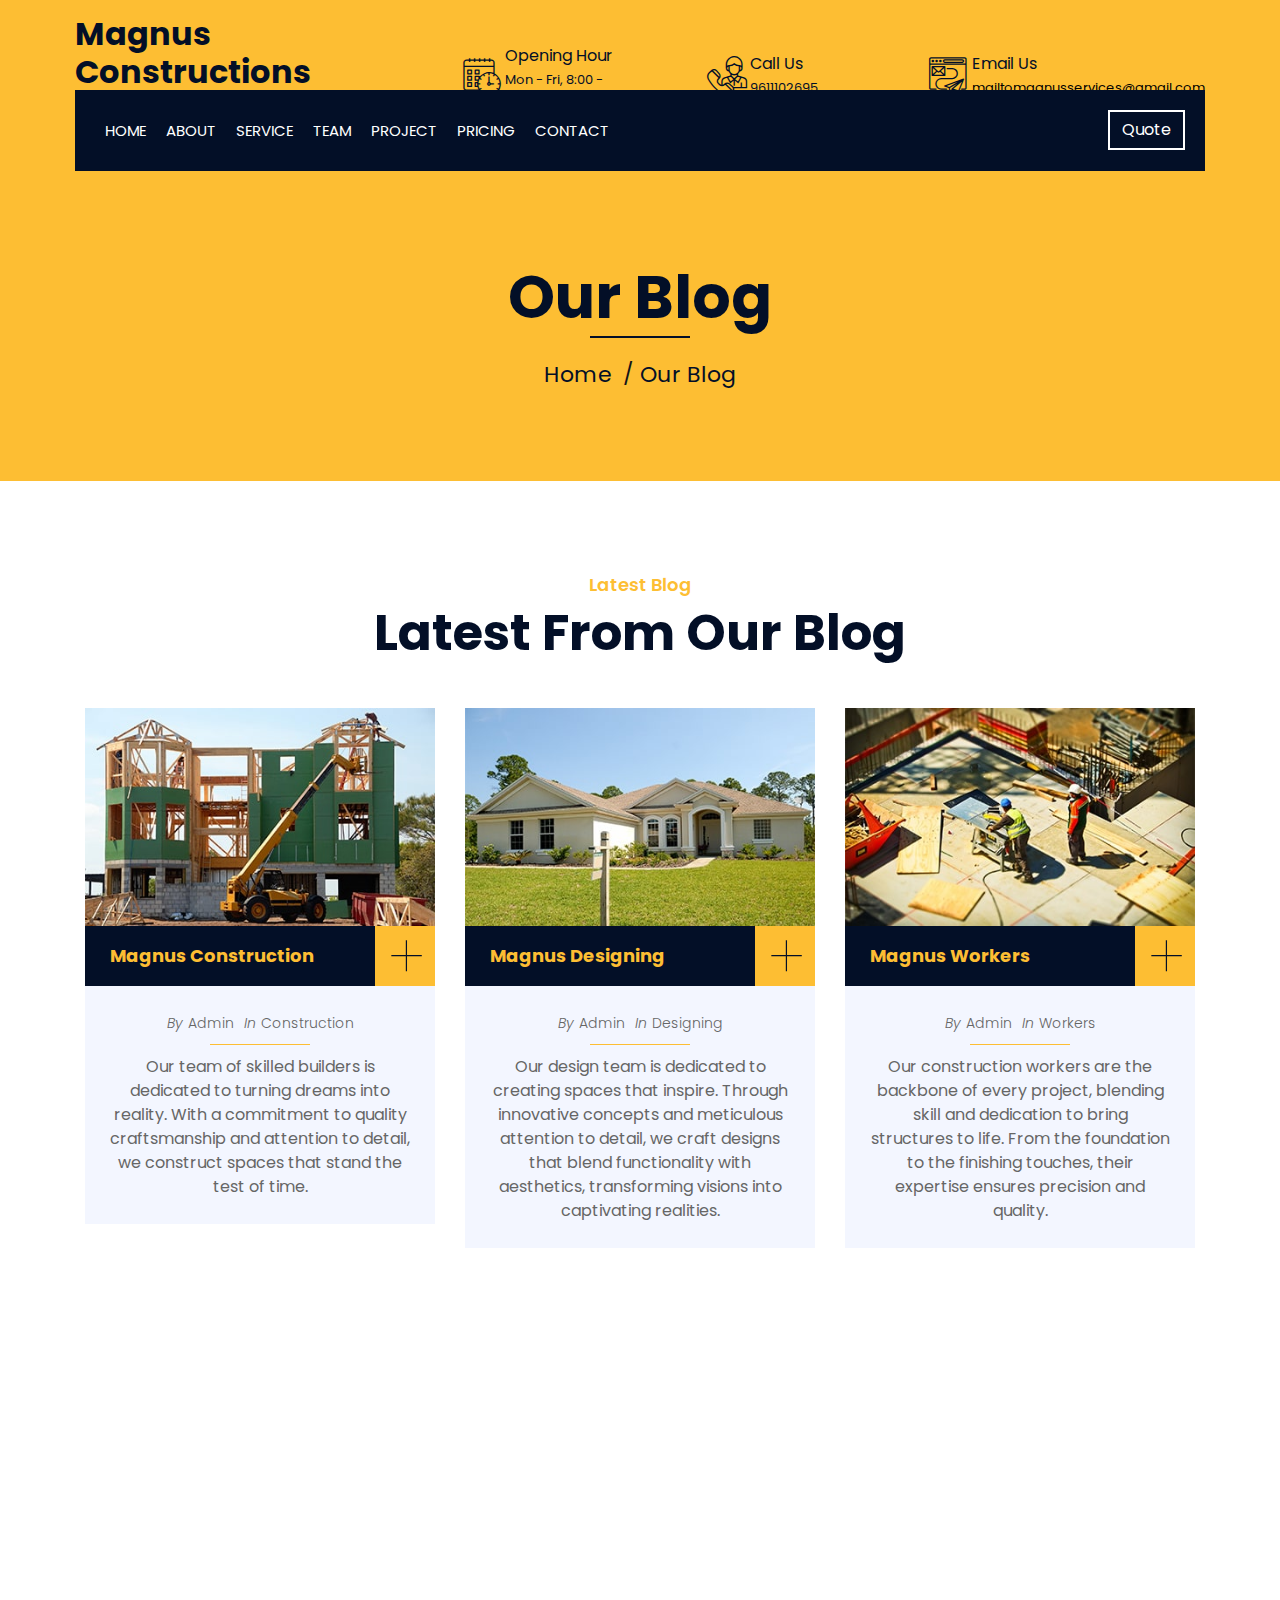
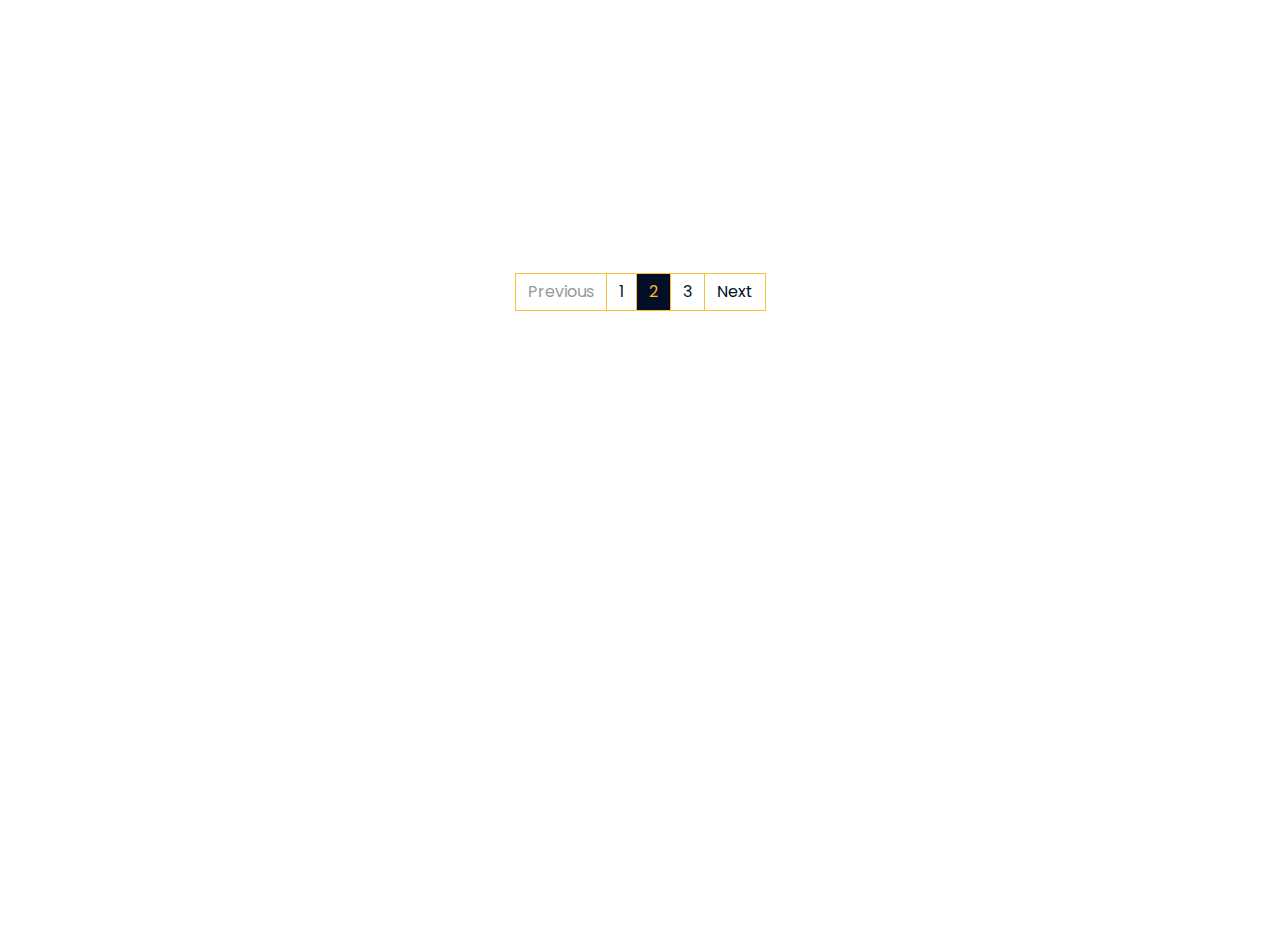
<file: construction-company-website-template/blog.html>
<!DOCTYPE html>
<html lang="en">

<head>
    <meta charset="utf-8">
    <title>Magnus Constructions</title>
    <meta content="width=device-width, initial-scale=1.0" name="viewport">
    <meta content="Construction Company Website Template" name="keywords">
    <meta content="Construction Company Website Template" name="description">

    <!-- Favicon -->
    <link href="img/architect.png" rel="icon">

    <!-- Google Font -->
    <link href="https://fonts.googleapis.com/css2?family=Poppins:wght@100;200;300;400;500;600;700;800;900&display=swap"
        rel="stylesheet">

    <!-- CSS Libraries -->
    <link href="https://stackpath.bootstrapcdn.com/bootstrap/4.4.1/css/bootstrap.min.css" rel="stylesheet">
    <link href="https://cdnjs.cloudflare.com/ajax/libs/font-awesome/5.10.0/css/all.min.css" rel="stylesheet">
    <link href="lib/flaticon/font/flaticon.css" rel="stylesheet">
    <link href="lib/animate/animate.min.css" rel="stylesheet">
    <link href="lib/owlcarousel/assets/owl.carousel.min.css" rel="stylesheet">
    <link href="lib/lightbox/css/lightbox.min.css" rel="stylesheet">
    <link href="lib/slick/slick.css" rel="stylesheet">
    <link href="lib/slick/slick-theme.css" rel="stylesheet">

    <!-- Template Stylesheet -->
    <link href="css/style.css" rel="stylesheet">
</head>

<body>
    <div class="wrapper">
        <!-- Top Bar Start -->
        <div class="top-bar">
            <div class="container-fluid">
                <div class="row align-items-center">
                    <div class="col-lg-4 col-md-12">
                        <div class="logo">
                            <a href="index.html">
                                <h2 style="font-weight: bolder;">Magnus Constructions</h2>
                                <p>(GST No.29AAZFM4369B2ZO)</p>
                                <!-- <img src="img/logo.jpg" alt="Logo"> -->
                            </a>
                        </div>
                    </div>
                    <div class="col-lg-8 col-md-7 d-none d-lg-block">
                        <div class="row">
                            <div class="col-3">
                                <div class="top-bar-item">
                                    <div class="top-bar-icon">
                                        <i class="flaticon-calendar"></i>
                                    </div>
                                    <div class="top-bar-text">
                                        <h3 id="pl">Opening Hour</h3>
                                        <p id="pl">Mon - Fri, 8:00 - 9:00</p>
                                    </div>
                                </div>
                            </div>
                            <div class="col-3">
                                <div class="top-bar-item">
                                    <div class="top-bar-icon">
                                        <i class="flaticon-call"></i>
                                    </div>
                                    <div class="top-bar-text">
                                        <h3 id="pl">Call Us</h3>
                                        <p id="pl">9611102695</p>
                                    </div>
                                </div>
                            </div>
                            <div class="col-6">
                                <div class="top-bar-item">
                                    <div class="top-bar-icon">
                                        <i class="flaticon-send-mail"></i>
                                    </div>
                                    <div class="top-bar-text">
                                        <h3 id="pl">Email Us</h3>
                                        <p id="pl">
                                            <a style="color: black;" href="mailto:mailtomagnusservices@gmail.com">
                                                mailtomagnusservices@gmail.com</a>
                                        </p>

                                    </div>
                                </div>
                            </div>
                        </div>
                    </div>
                </div>
            </div>
        </div>
        <!-- Top Bar End -->

        <!-- Nav Bar Start -->
        <div class="nav-bar">
            <div class="container-fluid">
                <nav class="navbar navbar-expand-lg bg-dark navbar-dark">
                    <a href="#" class="navbar-brand">MENU</a>
                    <button type="button" class="navbar-toggler" data-toggle="collapse" data-target="#navbarCollapse">
                        <span class="navbar-toggler-icon"></span>
                    </button>

                    <div class="collapse navbar-collapse justify-content-between" id="navbarCollapse">
                        <div class="navbar-nav mr-auto">
                            <a href="index.html" class="nav-item nav-link">Home</a>
                            <a href="about.html" class="nav-item nav-link">About</a>
                            <a href="service.html" class="nav-item nav-link">Service</a>
                            <a href="team.html" class="nav-item nav-link">Team</a>
                            <a href="portfolio.html" class="nav-item nav-link">Project</a>
                            <!-- <div class="nav-item dropdown">
                                <a href="#" class="nav-link dropdown-toggle active" data-toggle="dropdown">Pages</a>
                                <div class="dropdown-menu">
                                    <a href="blog.html" class="dropdown-item">Blog Page</a>
                                    <a href="single.html" class="dropdown-item">Single Page</a>
                                </div>
                            </div> -->
                            <a href="pricing.html" class="nav-item nav-link">Pricing</a>
                            <a href="contact.html" class="nav-item nav-link">Contact</a>
                        </div>
                        <div class="ml-auto">
                            <a class="btn" href="pricing.html">Quote</a>
                        </div>
                    </div>
                </nav>
            </div>
        </div>
        <!-- Nav Bar End -->


        <!-- Page Header Start -->
        <div class="page-header">
            <div class="container">
                <div class="row">
                    <div class="col-12">
                        <h2>Our Blog</h2>
                    </div>
                    <div class="col-12">
                        <a href="">Home</a>
                        <a href="">Our Blog</a>
                    </div>
                </div>
            </div>
        </div>
        <!-- Page Header End -->


        <!-- Blog Start -->
        <div class="blog">
            <div class="container">
                <div class="section-header text-center">
                    <p>Latest Blog</p>
                    <h2>Latest From Our Blog</h2>
                </div>
                <div class="row blog-page">
                    <div class="col-lg-4 col-md-6 wow fadeInUp" data-wow-delay="0.2s">
                        <div class="blog-item">
                            <div class="blog-img">
                                <img src="img/blog-1.jpg" alt="Image">
                            </div>
                            <div class="blog-title">
                                <h3>Magnus Construction</h3>
                                <a class="btn" href="">+</a>
                            </div>
                            <div class="blog-meta">
                                <p>By<a href="">Admin</a></p>
                                <p>In<a href="">Construction</a></p>
                            </div>
                            <div class="blog-text">
                                <p>
                                    Our team of skilled builders is dedicated to turning dreams into reality. With a
                                    commitment to quality craftsmanship and attention to detail, we construct spaces
                                    that stand the test of time.
                                </p>
                            </div>
                        </div>
                    </div>
                    <div class="col-lg-4 col-md-6 wow fadeInUp">
                        <div class="blog-item">
                            <div class="blog-img">
                                <img src="img/blog-2.jpg" alt="Image">
                            </div>
                            <div class="blog-title">
                                <h3>Magnus Designing</h3>
                                <a class="btn" href="">+</a>
                            </div>
                            <div class="blog-meta">
                                <p>By<a href="">Admin</a></p>
                                <p>In<a href="">Designing</a></p>
                            </div>
                            <div class="blog-text">
                                <p>
                                    Our design team is dedicated to creating spaces that inspire. Through innovative
                                    concepts and meticulous attention to detail, we craft designs that blend
                                    functionality with aesthetics, transforming visions into captivating realities.
                                </p>
                            </div>
                        </div>
                    </div>
                    <div class="col-lg-4 col-md-6 wow fadeInUp" data-wow-delay="0.2s">
                        <div class="blog-item">
                            <div class="blog-img">
                                <img src="img/blog-3.jpg" alt="Image">
                            </div>
                            <div class="blog-title">
                                <h3>Magnus Workers</h3>
                                <a class="btn" href="">+</a>
                            </div>
                            <div class="blog-meta">
                                <p>By<a href="">Admin</a></p>
                                <p>In<a href="">Workers</a></p>
                            </div>
                            <div class="blog-text">
                                <p>
                                    Our construction workers are the backbone of every project, blending skill and
                                    dedication to bring structures to life. From the foundation to the finishing
                                    touches, their expertise ensures precision and quality.
                                </p>
                            </div>
                        </div>
                    </div>
                    <div class="col-lg-4 col-md-6 wow fadeInUp" data-wow-delay="0.2s">
                        <div class="blog-item">
                            <div class="blog-img">
                                <img src="img/blog-1.jpg" alt="Image">
                            </div>
                            <div class="blog-title">
                                <h3>Magnus Buildings</h3>
                                <a class="btn" href="">+</a>
                            </div>
                            <div class="blog-meta">
                                <p>By<a href="">Admin</a></p>
                                <p>In<a href="">Buildings</a></p>
                            </div>
                            <div class="blog-text">
                                <p>
                                    Our buildings stand as testaments to innovation and craftsmanship, weaving
                                    seamlessly into the urban fabric. Each structure is a fusion of design and
                                    functionality, a symbol of our commitment to shaping environments that inspire and
                                    endure.
                                </p>
                            </div>
                        </div>
                    </div>
                    <div class="col-lg-4 col-md-6 wow fadeInUp">
                        <div class="blog-item">
                            <div class="blog-img">
                                <img src="img/blog-2.jpg" alt="Image">
                            </div>
                            <div class="blog-title">
                                <h3>Magnus Houses</h3>
                                <a class="btn" href="">+</a>
                            </div>
                            <div class="blog-meta">
                                <p>By<a href="">Admin</a></p>
                                <p>In<a href="">Houses</a></p>
                            </div>
                            <div class="blog-text">
                                <p>
                                    Our houses are more than structures; they are the embodiment of aspirations and
                                    cherished moments. From cozy abodes to modern marvels, each home we build is a
                                    canvas of comfort, reflecting the unique stories and lifestyles of those who inhabit
                                    them.
                                </p>
                            </div>
                        </div>
                    </div>
                    <div class="col-lg-4 col-md-6 wow fadeInUp" data-wow-delay="0.2s">
                        <div class="blog-item">
                            <div class="blog-img">
                                <img src="img/blog-3.jpg" alt="Image">
                            </div>
                            <div class="blog-title">
                                <h3>Magnus Flats</h3>
                                <a class="btn" href="">+</a>
                            </div>
                            <div class="blog-meta">
                                <p>By<a href="">Admin</a></p>
                                <p>In<a href="">Construction</a></p>
                            </div>
                            <div class="blog-text">
                                <p>
                                    Our houses are more than structures; they are the embodiment of aspirations and
                                    cherished moments. From cozy abodes to modern marvels, each home we build is a
                                    canvas of comfort, reflecting the unique stories and lifestyles of those who inhabit
                                    them.
                                </p>
                            </div>
                        </div>
                    </div>
                </div>
                <div class="row">
                    <div class="col-12">
                        <ul class="pagination justify-content-center">
                            <li class="page-item disabled"><a class="page-link" href="#">Previous</a></li>
                            <li class="page-item"><a class="page-link" href="#">1</a></li>
                            <li class="page-item active"><a class="page-link" href="#">2</a></li>
                            <li class="page-item"><a class="page-link" href="#">3</a></li>
                            <li class="page-item"><a class="page-link" href="#">Next</a></li>
                        </ul>
                    </div>
                </div>
            </div>
        </div>
        <!-- Blog End -->


        <!-- Footer Start -->
        <div class="footer wow fadeIn" data-wow-delay="0.3s">
            <div class="container">
                <div class="row">
                    <div class="col-md-6 col-lg-3">
                        <div class="footer-contact">
                            <h2>Office Contact</h2>
                            <p><i class="fa fa-map-marker-alt"></i> No: 15, First Floor, Neptune II, Alexandria street,
                                Richmond Town,
                                Bangalore - 560025</p>
                            <p><i class="fa fa-phone-alt"></i>9611102695</p>
                            <p><i class="fa fa-envelope"></i>mailtomagnusservices@gmail.com</p>
                            <div class="footer-social">
                                <a href=""><i class="fab fa-twitter"></i></a>
                                <a href=""><i class="fab fa-facebook-f"></i></a>
                                <a href=""><i class="fab fa-youtube"></i></a>
                                <a href=""><i class="fab fa-instagram"></i></a>
                                <a href=""><i class="fab fa-linkedin-in"></i></a>
                            </div>
                        </div>
                    </div>
                    <div class="col-md-6 col-lg-3">
                        <div class="footer-link">
                            <h2>Services Areas</h2>
                            <a href="">Building Construction</a>
                            <a href="">House Renovation</a>
                            <a href="">Architecture Design</a>
                            <a href="">Interior Design</a>
                            <a href="">Painting</a>
                        </div>
                    </div>
                    <div class="col-md-6 col-lg-3">
                        <div class="footer-link">
                            <h2>Useful Pages</h2>
                            <a href="">About Us</a>
                            <a href="">Contact Us</a>
                            <a href="">Our Team</a>
                            <a href="">Projects</a>
                            <a href="">Testimonial</a>
                        </div>
                    </div>
                    <div class="col-md-6 col-lg-3">
                        <div class="newsletter">
                            <h2>Newsletter</h2>
                            <p>
                                Subscribe to our newsletter for exclusive updates, exciting news, and special offers.
                                Join our community and stay informed about the latest trends and insights in your inbox.
                            </p>
                            <div class="form">
                                <input class="form-control" placeholder="Email here">
                                <button class="btn">Submit</button>
                            </div>
                        </div>
                    </div>
                </div>
            </div>
            <div class="container footer-menu">
                <div class="f-menu">
                    <a href="">Terms of use</a>
                    <a href="">Privacy policy</a>
                    <a href="">Cookies</a>
                    <a href="">Help</a>
                    <a href="">FQAs</a>
                </div>
            </div>
            <div class="container copyright">
                <div class="row">
                    <div class="col-md-6">
                        <p>&copy; <a href="#">Magnus Construction</a>, All Right Reserved.</p>
                    </div>

                    <!--/*** This template is free as long as you keep the footer author’s credit link/attribution link/backlink. If you'd like to use the template without the footer author’s credit link/attribution link/backlink, you can purchase the Credit Removal License from "https://htmlcodex.com/credit-removal". Thank you for your support. ***/-->
                    <div class="col-md-6">
                        <p>Designed By <a href="https://maskantech.com">Maskan Technologies</a></p>
                    </div>
                </div>
            </div>
        </div>
        <!-- Footer End -->

        <a href="#" class="back-to-top"><i class="fa fa-chevron-up"></i></a>
    </div>

    <!-- JavaScript Libraries -->
    <script src="https://code.jquery.com/jquery-3.4.1.min.js"></script>
    <script src="https://stackpath.bootstrapcdn.com/bootstrap/4.4.1/js/bootstrap.bundle.min.js"></script>
    <script src="lib/easing/easing.min.js"></script>
    <script src="lib/wow/wow.min.js"></script>
    <script src="lib/owlcarousel/owl.carousel.min.js"></script>
    <script src="lib/isotope/isotope.pkgd.min.js"></script>
    <script src="lib/lightbox/js/lightbox.min.js"></script>
    <script src="lib/waypoints/waypoints.min.js"></script>
    <script src="lib/counterup/counterup.min.js"></script>
    <script src="lib/slick/slick.min.js"></script>

    <!-- Template Javascript -->
    <script src="js/main.js"></script>
</body>

</html>
</file>
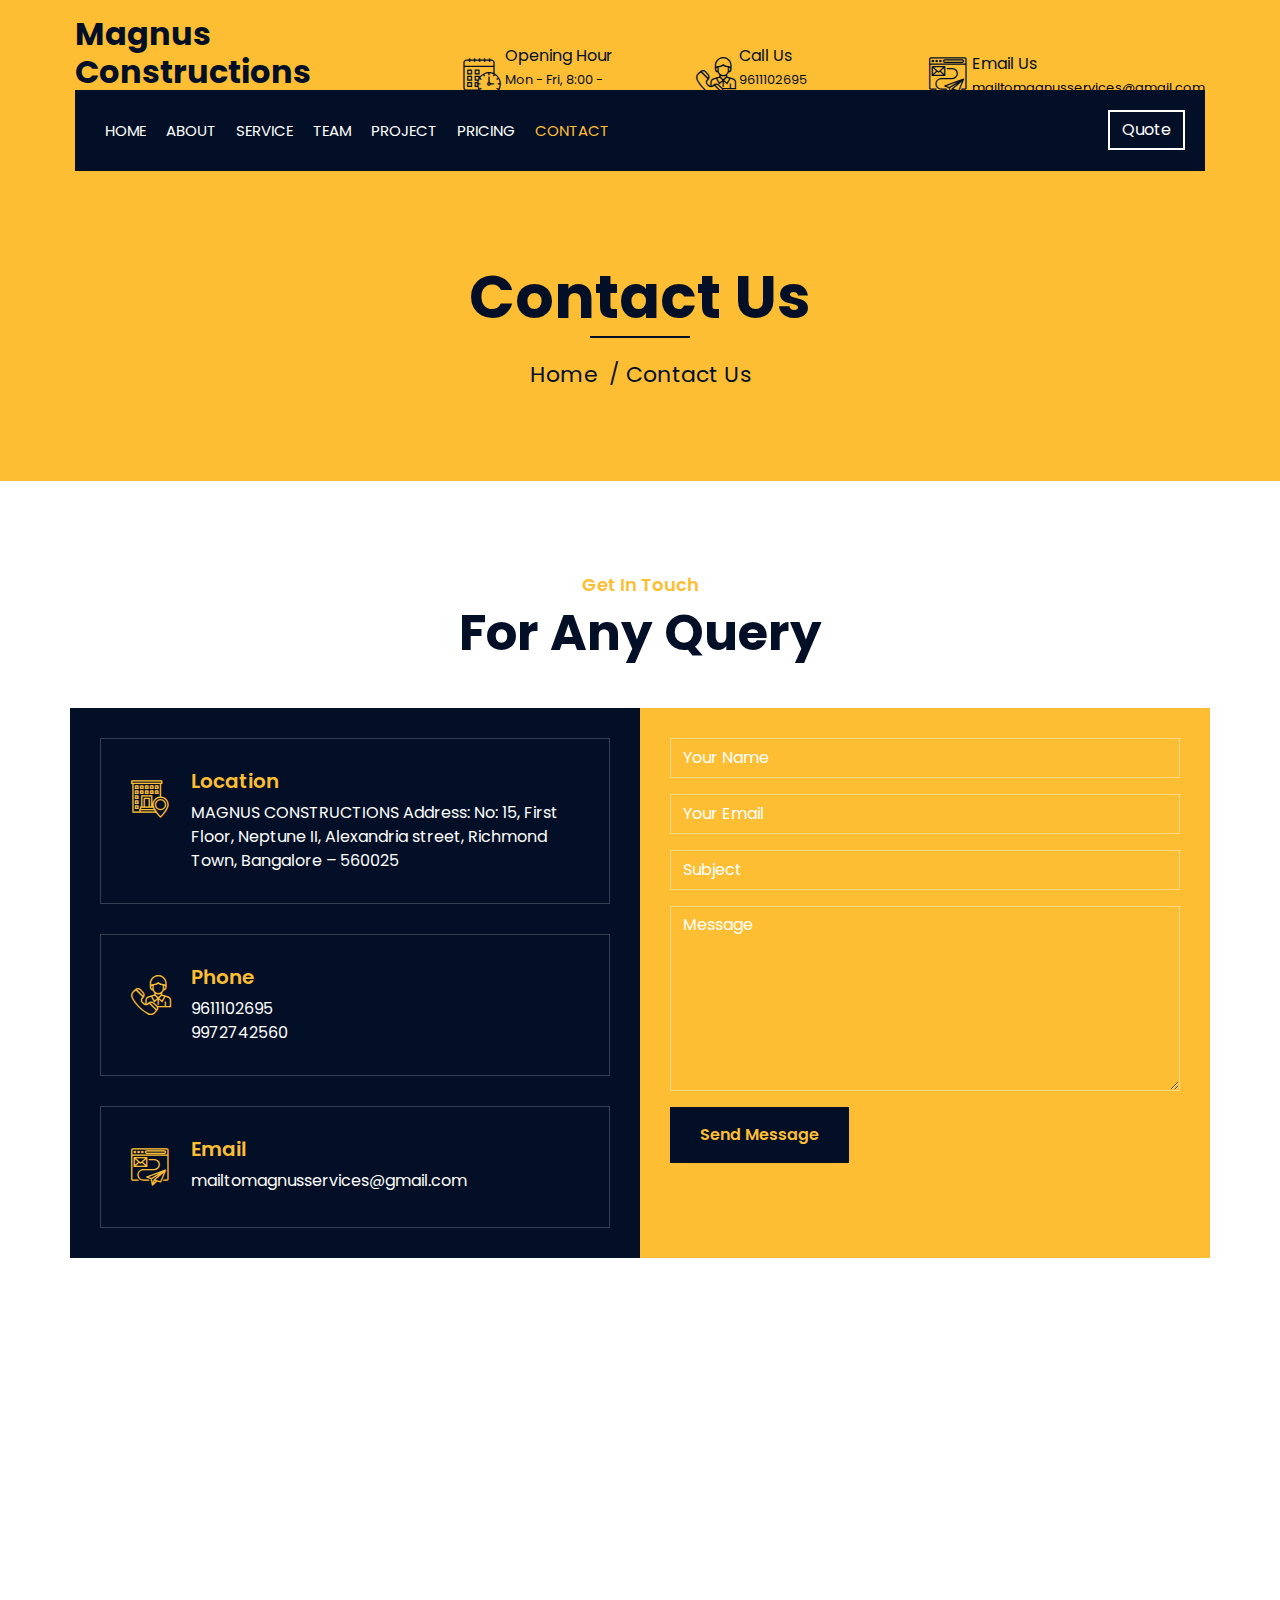
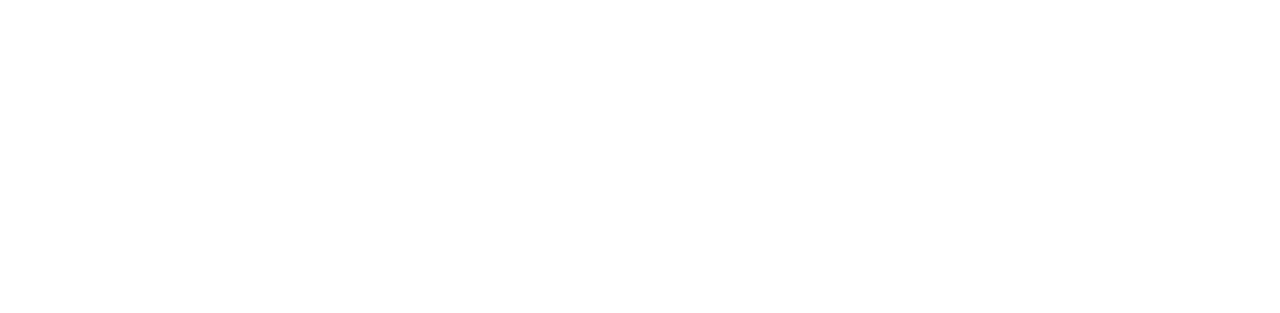
<file: construction-company-website-template/contact.html>
<!DOCTYPE html>
<html lang="en">

<head>
    <meta charset="utf-8">
    <title>Magnus Constructions</title>
    <meta content="width=device-width, initial-scale=1.0" name="viewport">
    <meta content="Construction Company Website Template" name="keywords">
    <meta content="Construction Company Website Template" name="description">

    <!-- Favicon -->
    <link href="img/architect.png" rel="icon">

    <!-- Google Font -->
    <link href="https://fonts.googleapis.com/css2?family=Poppins:wght@100;200;300;400;500;600;700;800;900&display=swap"
        rel="stylesheet">

    <!-- CSS Libraries -->
    <link href="https://stackpath.bootstrapcdn.com/bootstrap/4.4.1/css/bootstrap.min.css" rel="stylesheet">
    <link href="https://cdnjs.cloudflare.com/ajax/libs/font-awesome/5.10.0/css/all.min.css" rel="stylesheet">
    <link href="lib/flaticon/font/flaticon.css" rel="stylesheet">
    <link href="lib/animate/animate.min.css" rel="stylesheet">
    <link href="lib/owlcarousel/assets/owl.carousel.min.css" rel="stylesheet">
    <link href="lib/lightbox/css/lightbox.min.css" rel="stylesheet">
    <link href="lib/slick/slick.css" rel="stylesheet">
    <link href="lib/slick/slick-theme.css" rel="stylesheet">

    <!-- Template Stylesheet -->
    <link href="css/style.css" rel="stylesheet">
</head>

<body>
    <div class="wrapper">
        <!-- Top Bar Start -->
        <div class="top-bar">
            <div class="container-fluid">
                <div class="row align-items-center">
                    <div class="col-lg-4 col-md-12">
                        <div class="logo">
                            <a href="index.html">
                                <h2 style="font-weight: bolder;">Magnus Constructions</h2>
                                <p>(GST No.29AAZFM4369B2ZO)</p>
                                <!-- <img src="img/logo.jpg" alt="Logo"> -->
                            </a>
                        </div>
                    </div>
                    <div class="col-lg-8 col-md-7 d-none d-lg-block">
                        <div class="row">
                            <div class="col-3">
                                <div class="top-bar-item">
                                    <div class="top-bar-icon">
                                        <i class="flaticon-calendar"></i>
                                    </div>
                                    <div class="top-bar-text">
                                        <h3 id="pl">Opening Hour</h3>
                                        <p id="pl">Mon - Fri, 8:00 - 9:00</p>
                                    </div>
                                </div>
                            </div>
                            <div class="col-3">
                                <div class="top-bar-item">
                                    <div class="top-bar-icon">
                                        <i class="flaticon-call"></i>
                                    </div>
                                    <div class="top-bar-text">
                                        <h3 id="pl">Call Us</h3>
                                        <p id="pl">9611102695</p>
                                        <p id="pl">9972742560</p>
                                    </div>
                                </div>
                            </div>
                            <div class="col-6">
                                <div class="top-bar-item">
                                    <div class="top-bar-icon">
                                        <i class="flaticon-send-mail"></i>
                                    </div>
                                    <div class="top-bar-text">
                                        <h3 id="pl">Email Us</h3>
                                        <p id="pl">
                                            <a style="color: black;" href="mailto:mailtomagnusservices@gmail.com">
                                                mailtomagnusservices@gmail.com</a>
                                        </p>

                                    </div>
                                </div>
                            </div>
                        </div>
                    </div>
                </div>
            </div>
        </div>
        <!-- Top Bar End -->

        <!-- Nav Bar Start -->
        <div class="nav-bar">
            <div class="container-fluid">
                <nav class="navbar navbar-expand-lg bg-dark navbar-dark">
                    <a href="#" class="navbar-brand">MENU</a>
                    <button type="button" class="navbar-toggler" data-toggle="collapse" data-target="#navbarCollapse">
                        <span class="navbar-toggler-icon"></span>
                    </button>

                    <div class="collapse navbar-collapse justify-content-between" id="navbarCollapse">
                        <div class="navbar-nav mr-auto">
                            <a href="index.html" class="nav-item nav-link">Home</a>
                            <a href="about.html" class="nav-item nav-link">About</a>
                            <a href="service.html" class="nav-item nav-link">Service</a>
                            <a href="team.html" class="nav-item nav-link">Team</a>
                            <a href="portfolio.html" class="nav-item nav-link">Project</a>
                            <!-- <div class="nav-item dropdown">
                                <a href="#" class="nav-link dropdown-toggle" data-toggle="dropdown">Pages</a>
                                <div class="dropdown-menu">
                                    <a href="blog.html" class="dropdown-item">Blog Page</a>
                                    <a href="single.html" class="dropdown-item">Single Page</a>
                                </div>
                            </div> -->
                            <a href="pricing.html" class="nav-item nav-link ">Pricing</a>
                            <a href="contact.html" class="nav-item nav-link active">Contact</a>
                        </div>
                        <div class="ml-auto">
                            <a class="btn" href="pricing.html">Quote</a>
                        </div>
                    </div>
                </nav>
            </div>
        </div>
        <!-- Nav Bar End -->


        <!-- Page Header Start -->
        <div class="page-header">
            <div class="container">
                <div class="row">
                    <div class="col-12">
                        <h2>Contact Us</h2>
                    </div>
                    <div class="col-12">
                        <a href="">Home</a>
                        <a href="">Contact Us</a>
                    </div>
                </div>
            </div>
        </div>
        <!-- Page Header End -->


        <!-- Contact Start -->
        <div class="contact wow fadeInUp">
            <div class="container">
                <div class="section-header text-center">
                    <p>Get In Touch</p>
                    <h2>For Any Query</h2>
                </div>
                <div class="row">
                    <div class="col-md-6">
                        <div class="contact-info">
                            <div class="contact-item">
                                <i class="flaticon-address"></i>
                                <div class="contact-text">
                                    <h2>Location</h2>
                                    <p>MAGNUS CONSTRUCTIONS
                                        Address: No: 15, First Floor, Neptune II, Alexandria street, Richmond Town,
                                        Bangalore – 560025</p>
                                </div>
                            </div>
                            <div class="contact-item">
                                <i class="flaticon-call"></i>
                                <div class="contact-text">
                                    <h2>Phone</h2>
                                    <p>9611102695</p>
                                    <p>9972742560</p>
                                </div>
                            </div>
                            <div class="contact-item">
                                <i class="flaticon-send-mail"></i>
                                <div class="contact-text">
                                    <h2>Email</h2>
                                    <p>mailtomagnusservices@gmail.com</p>
                                </div>
                            </div>
                        </div>
                    </div>
                    <div class="col-md-6">
                        <div class="contact-form">
                            <div id="success"></div>
                            <form name="sentMessage" id="contactForm" novalidate="novalidate">
                                <div class="control-group">
                                    <input type="text" class="form-control" id="name" placeholder="Your Name"
                                        required="required" data-validation-required-message="Please enter your name" />
                                    <p class="help-block text-danger"></p>
                                </div>
                                <div class="control-group">
                                    <input type="email" class="form-control" id="email" placeholder="Your Email"
                                        required="required"
                                        data-validation-required-message="Please enter your email" />
                                    <p class="help-block text-danger"></p>
                                </div>
                                <div class="control-group">
                                    <input type="text" class="form-control" id="subject" placeholder="Subject"
                                        required="required" data-validation-required-message="Please enter a subject" />
                                    <p class="help-block text-danger"></p>
                                </div>
                                <div class="control-group">
                                    <textarea class="form-control" id="message" placeholder="Message"
                                        required="required"
                                        data-validation-required-message="Please enter your message"></textarea>
                                    <p class="help-block text-danger"></p>
                                </div>
                                <div>
                                    <button class="btn" type="submit" id="sendMessageButton">Send Message</button>
                                </div>
                            </form>
                        </div>
                    </div>
                </div>
            </div>
        </div>
        <!-- Contact End -->


        <!-- Footer Start -->
        <div class="footer wow fadeIn" data-wow-delay="0.3s">
            <div class="container">
                <div class="row">
                    <div class="col-md-6 col-lg-3">
                        <div class="footer-contact">
                            <h2>Office Contact</h2>
                            <p><i class="fa fa-map-marker-alt"></i>15, First Floor, Neptune II, Alexandria street,
                                Richmond Town,
                                Bangalore - 560025</p>
                            <p><i class="fa fa-phone-alt"></i>9611102695</p>
                            <p><i class="fa fa-envelope"></i>mailtomagnusservices@gmail.com</p>
                            <div class="footer-social">
                                <a href=""><i class="fab fa-twitter"></i></a>
                                <a href=""><i class="fab fa-facebook-f"></i></a>
                                <a href=""><i class="fab fa-youtube"></i></a>
                                <a href=""><i class="fab fa-instagram"></i></a>
                                <a href=""><i class="fab fa-linkedin-in"></i></a>
                            </div>
                        </div>
                    </div>
                    <div class="col-md-6 col-lg-3">
                        <div class="footer-link">
                            <h2>Resourceful Pages</h2>
                            <a href="/index.html">Home</a>
                            <a href="/about.html">About us</a>
                            <a href="/contact.html">Contact us</a>
                            <a href="/team.html">Our Team</a>
                        </div>
                    </div>
                    <div class="col-md-6 col-lg-3">
                        <div class="footer-link">
                            <h2>Useful Pages</h2>
                            <a href="/service.html">Service</a>
                            <a href="/portfolio.html">Projects</a>
                            <a href="/pricing.html">Pricing</a>


                        </div>
                    </div>
                    <div class="col-md-6 col-lg-3">
                        <div class="newsletter">
                            <h2>Newsletter</h2>
                            <p>
                                Subscribe to our newsletter for exclusive updates, exciting news, and special offers.
                                Join our community and stay informed about the latest trends and insights in your inbox.
                            </p>

                        </div>
                    </div>
                </div>
            </div>
            <div class="container footer-menu">
                <div class="f-menu">
                    <a href="">Terms of use</a>
                    <a href="">Privacy policy</a>
                    <a href="">Cookies</a>
                    <a href="">Help</a>
                    <a href="">FQAs</a>
                </div>
            </div>
            <div class="container copyright">
                <div class="row">
                    <div class="col-md-6">
                        <p>&copy; <a href="#">Magnus Construction</a>, All Right Reserved.</p>
                    </div>

                    <!--/*** This template is free as long as you keep the footer author’s credit link/attribution link/backlink. If you'd like to use the template without the footer author’s credit link/attribution link/backlink, you can purchase the Credit Removal License from "https://htmlcodex.com/credit-removal". Thank you for your support. ***/-->
                    <div class="col-md-6">
                        <p>Designed By <a href="https://maskantech.com">Maskan Technologies</a></p>
                    </div>
                </div>
            </div>
        </div>
        <!-- Footer End -->

        <a href="#" class="back-to-top"><i class="fa fa-chevron-up"></i></a>
    </div>

    <!-- JavaScript Libraries -->
    <script src="https://code.jquery.com/jquery-3.4.1.min.js"></script>
    <script src="https://stackpath.bootstrapcdn.com/bootstrap/4.4.1/js/bootstrap.bundle.min.js"></script>
    <script src="lib/easing/easing.min.js"></script>
    <script src="lib/wow/wow.min.js"></script>
    <script src="lib/owlcarousel/owl.carousel.min.js"></script>
    <script src="lib/isotope/isotope.pkgd.min.js"></script>
    <script src="lib/lightbox/js/lightbox.min.js"></script>
    <script src="lib/waypoints/waypoints.min.js"></script>
    <script src="lib/counterup/counterup.min.js"></script>
    <script src="lib/slick/slick.min.js"></script>

    <!-- Contact Javascript File -->
    <script src="mail/jqBootstrapValidation.min.js"></script>
    <script src="mail/contact.js"></script>

    <!-- Template Javascript -->
    <script src="js/main.js"></script>
</body>

</html>
</file>
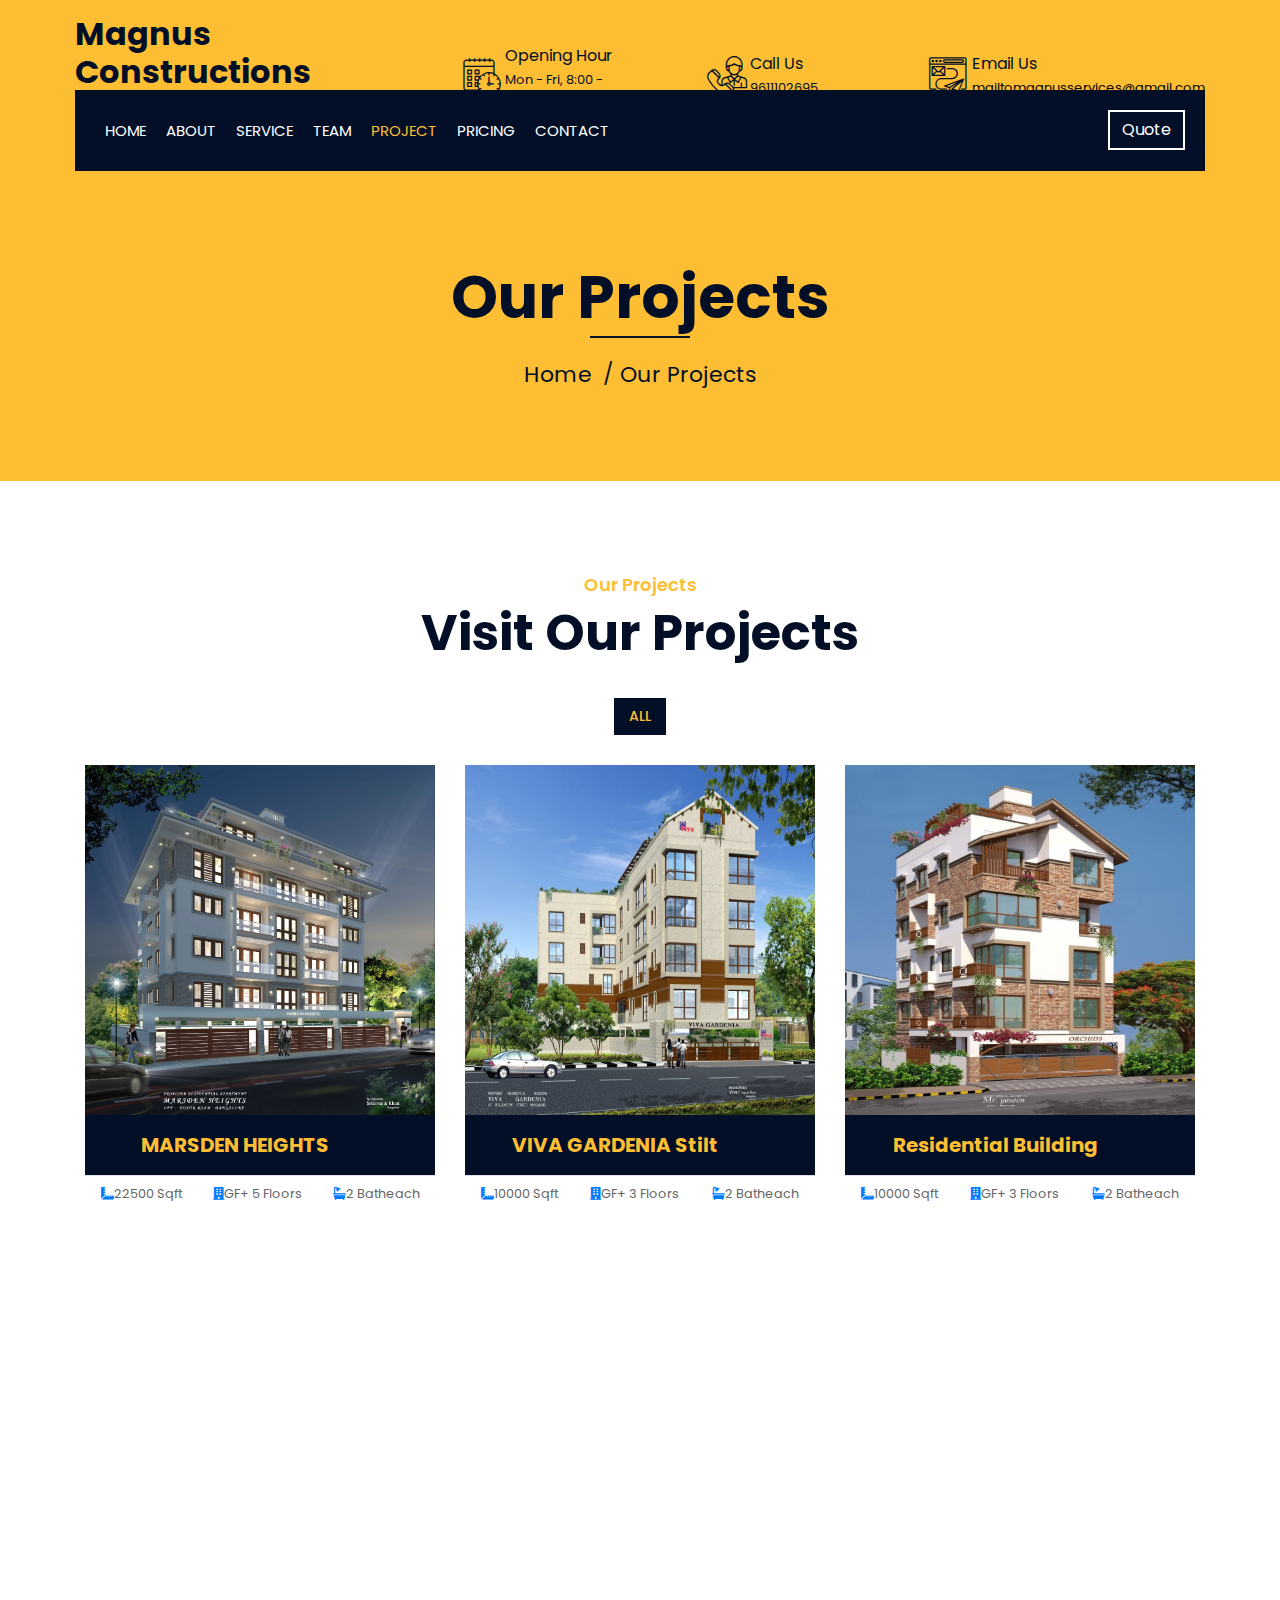
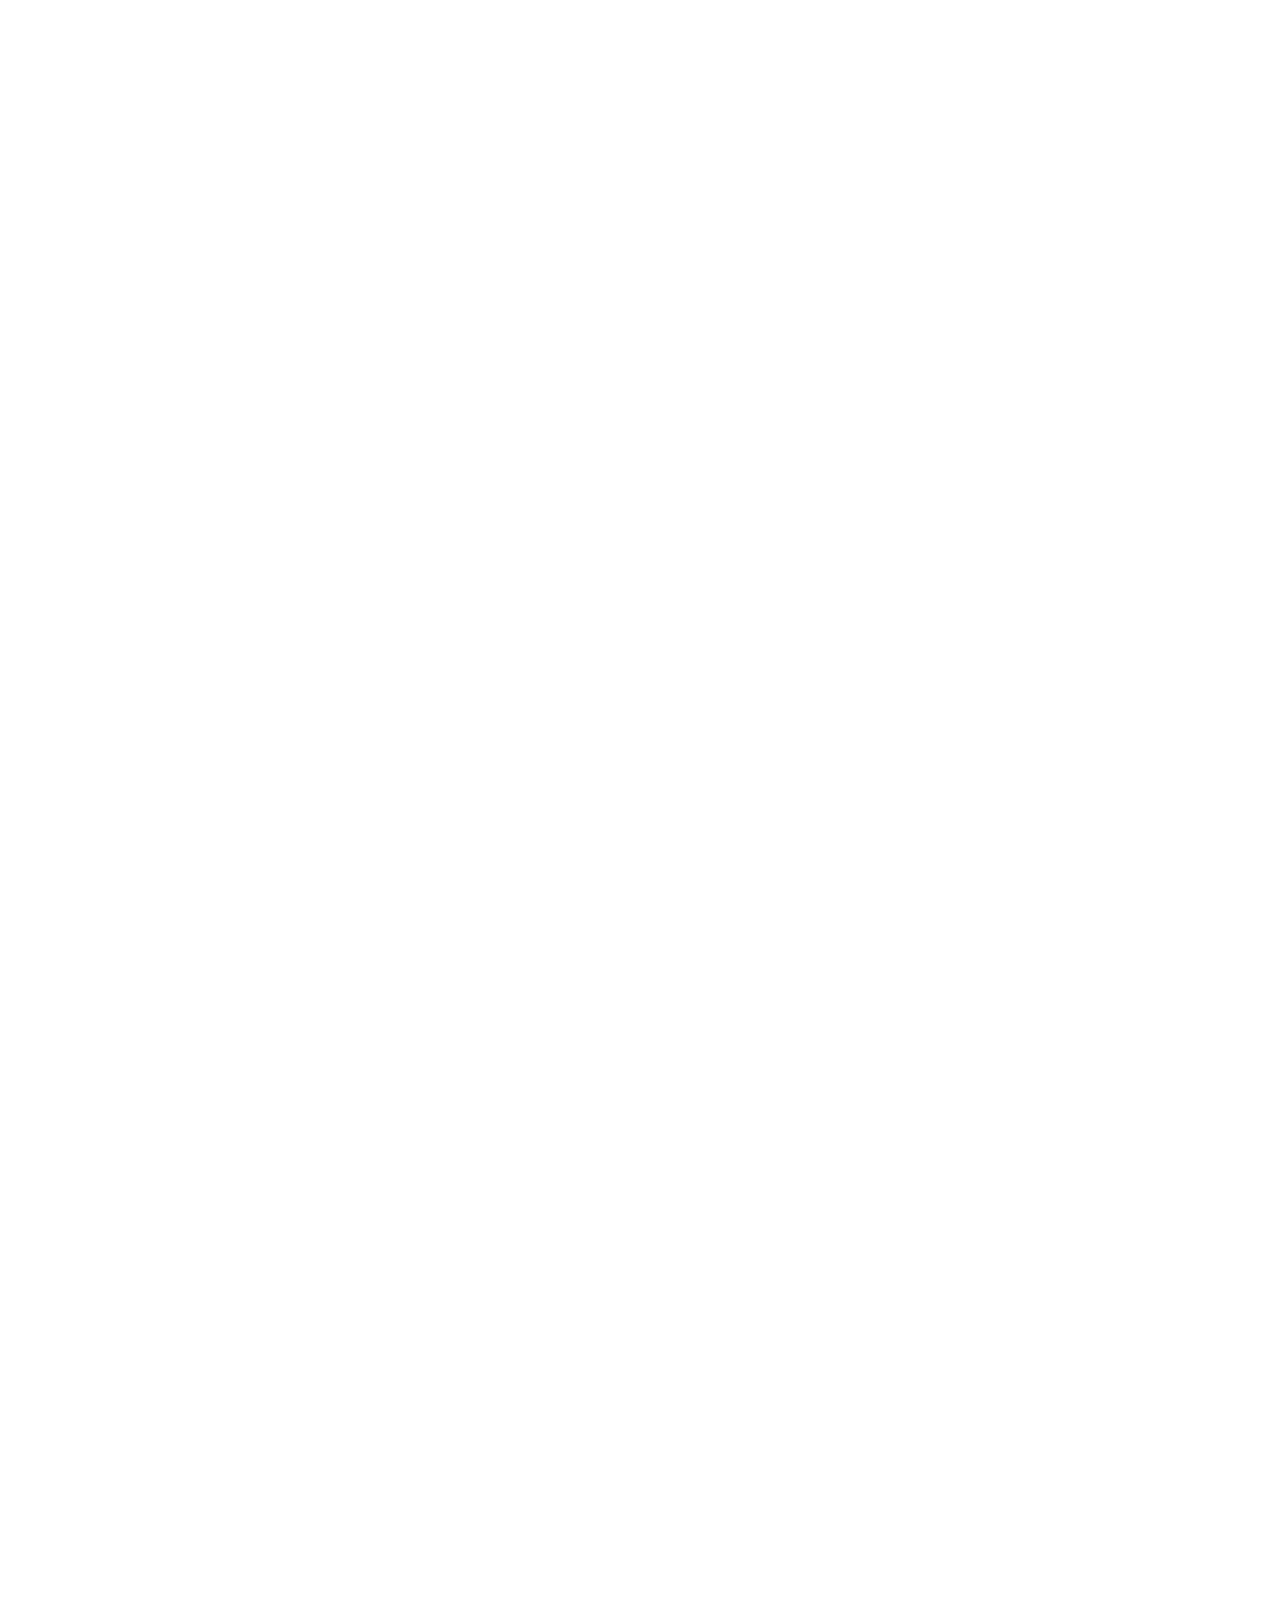
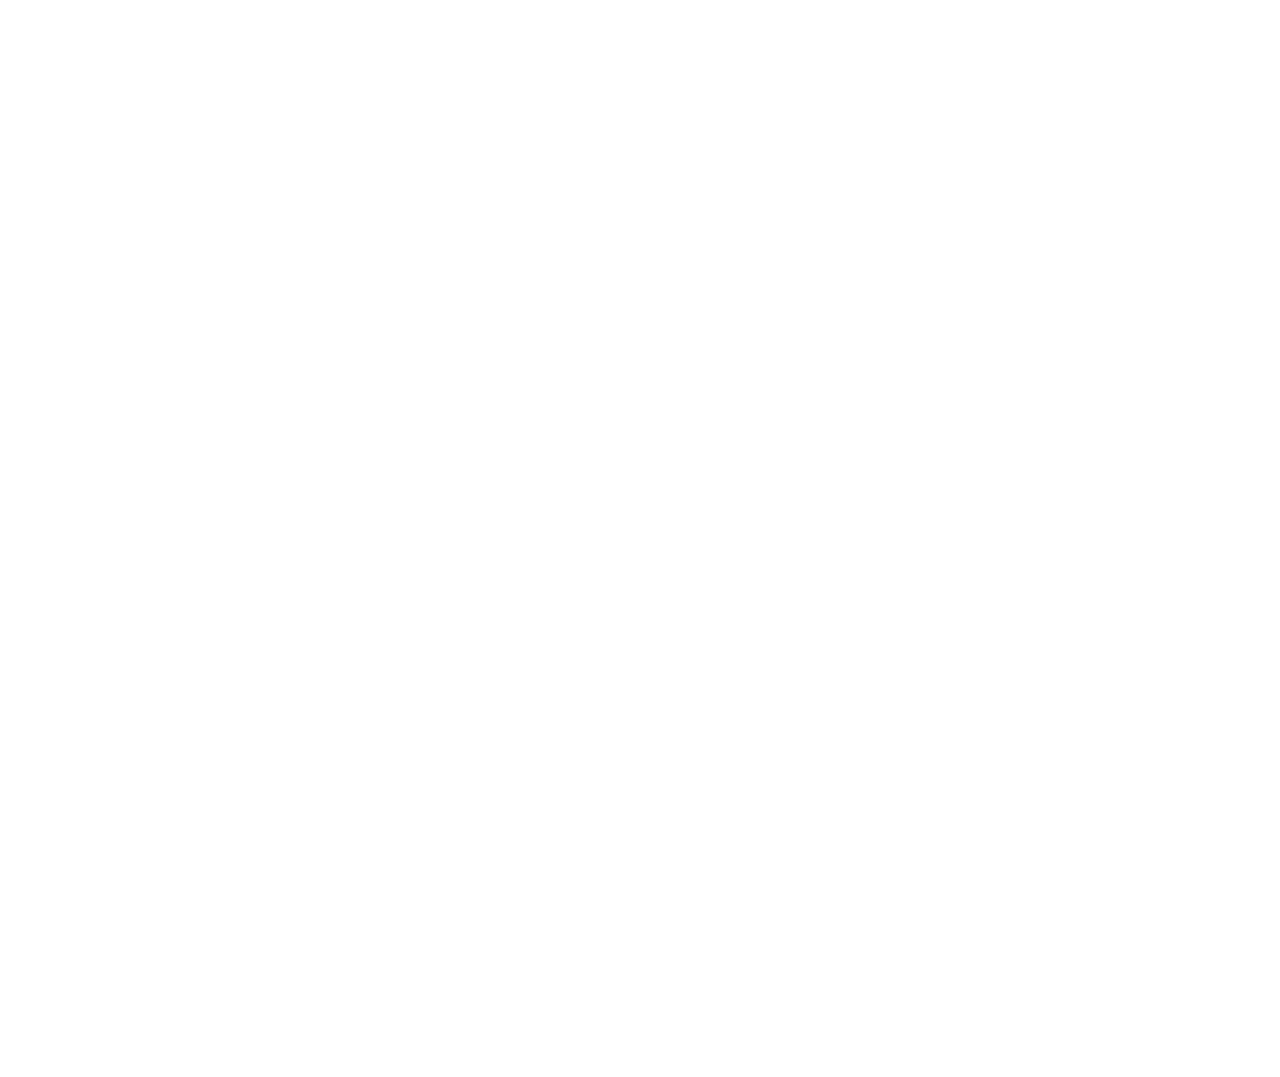
<file: construction-company-website-template/portfolio.html>
<!DOCTYPE html>
<html lang="en">

<head>
    <meta charset="utf-8">
    <title>Magnus Constructions</title>
    <meta content="width=device-width, initial-scale=1.0" name="viewport">
    <meta content="Construction Company Website Template" name="keywords">
    <meta content="Construction Company Website Template" name="description">

    <!-- Favicon -->
    <link href="img/architect.png" rel="icon">

    <!-- Google Font -->
    <link href="https://fonts.googleapis.com/css2?family=Poppins:wght@100;200;300;400;500;600;700;800;900&display=swap"
        rel="stylesheet">

    <!-- CSS Libraries -->
    <link href="https://stackpath.bootstrapcdn.com/bootstrap/4.4.1/css/bootstrap.min.css" rel="stylesheet">
    <link href="https://cdnjs.cloudflare.com/ajax/libs/font-awesome/5.10.0/css/all.min.css" rel="stylesheet">
    <link href="lib/flaticon/font/flaticon.css" rel="stylesheet">
    <link href="lib/animate/animate.min.css" rel="stylesheet">
    <link href="lib/owlcarousel/assets/owl.carousel.min.css" rel="stylesheet">
    <link href="lib/lightbox/css/lightbox.min.css" rel="stylesheet">
    <link href="lib/slick/slick.css" rel="stylesheet">
    <link href="lib/slick/slick-theme.css" rel="stylesheet">

    <!-- Template Stylesheet -->
    <link href="css/style.css" rel="stylesheet">
</head>

<body>
    <div class="wrapper">
        <!-- Top Bar Start -->
        <div class="top-bar">
            <div class="container-fluid">
                <div class="row align-items-center">
                    <div class="col-lg-4 col-md-12">
                        <div class="logo">
                            <a href="index.html">
                                <h2 style="font-weight: bolder;">Magnus Constructions</h2>
                                <p>(GST No.29AAZFM4369B2ZO)</p>
                                <!-- <img src="img/logo.jpg" alt="Logo"> -->
                            </a>
                        </div>
                    </div>
                    <div class="col-lg-8 col-md-7 d-none d-lg-block">
                        <div class="row">
                            <div class="col-3">
                                <div class="top-bar-item">
                                    <div class="top-bar-icon">
                                        <i class="flaticon-calendar"></i>
                                    </div>
                                    <div class="top-bar-text">
                                        <h3 id="pl">Opening Hour</h3>
                                        <p id="pl">Mon - Fri, 8:00 - 9:00</p>
                                    </div>
                                </div>
                            </div>
                            <div class="col-3">
                                <div class="top-bar-item">
                                    <div class="top-bar-icon">
                                        <i class="flaticon-call"></i>
                                    </div>
                                    <div class="top-bar-text">
                                        <h3 id="pl">Call Us</h3>
                                        <p id="pl">9611102695</p>
                                    </div>
                                </div>
                            </div>
                            <div class="col-6">
                                <div class="top-bar-item">
                                    <div class="top-bar-icon">
                                        <i class="flaticon-send-mail"></i>
                                    </div>
                                    <div class="top-bar-text">
                                        <h3 id="pl">Email Us</h3>
                                        <p id="pl">
                                            <a style="color: black;" href="mailto:mailtomagnusservices@gmail.com">
                                                mailtomagnusservices@gmail.com</a>
                                        </p>

                                    </div>
                                </div>
                            </div>
                        </div>
                    </div>
                </div>
            </div>
        </div>
        <!-- Top Bar End -->

        <!-- Nav Bar Start -->
        <div class="nav-bar">
            <div class="container-fluid">
                <nav class="navbar navbar-expand-lg bg-dark navbar-dark">
                    <a href="#" class="navbar-brand">MENU</a>
                    <button type="button" class="navbar-toggler" data-toggle="collapse" data-target="#navbarCollapse">
                        <span class="navbar-toggler-icon"></span>
                    </button>

                    <div class="collapse navbar-collapse justify-content-between" id="navbarCollapse">
                        <div class="navbar-nav mr-auto">
                            <a href="index.html" class="nav-item nav-link">Home</a>
                            <a href="about.html" class="nav-item nav-link">About</a>
                            <a href="service.html" class="nav-item nav-link">Service</a>
                            <a href="team.html" class="nav-item nav-link">Team</a>
                            <a href="portfolio.html" class="nav-item nav-link active">Project</a>
                            <!-- <div class="nav-item dropdown">
                                <a href="#" class="nav-link dropdown-toggle" data-toggle="dropdown">Pages</a>
                                <div class="dropdown-menu">
                                    <a href="blog.html" class="dropdown-item">Blog Page</a>
                                    <a href="single.html" class="dropdown-item">Single Page</a>
                                </div>
                            </div> -->
                            <a href="pricing.html" class="nav-item nav-link ">Pricing</a>
                            <a href="contact.html" class="nav-item nav-link">Contact</a>
                        </div>
                        <div class="ml-auto">
                            <a class="btn" href="pricing.html">Quote</a>
                        </div>
                    </div>
                </nav>
            </div>
        </div>
        <!-- Nav Bar End -->


        <!-- Page Header Start -->
        <div class="page-header">
            <div class="container">
                <div class="row">
                    <div class="col-12">
                        <h2>Our Projects</h2>
                    </div>
                    <div class="col-12">
                        <a href="">Home</a>
                        <a href="">Our Projects</a>
                    </div>
                </div>
            </div>
        </div>
        <!-- Page Header End -->


        <!-- Portfolio Start -->
        <div class="portfolio">
            <div class="container">
                <div class="section-header text-center">
                    <p>Our Projects</p>
                    <h2>Visit Our Projects</h2>
                </div>
                <div class="row">
                    <div class="col-12">
                        <ul id="portfolio-flters">
                            <li data-filter="*" class="filter-active">All</li>
                            <!-- <li data-filter=".first">Complete</li>
                                <li data-filter=".second">Running</li>
                                <li data-filter=".third">Upcoming</li> -->
                        </ul>
                    </div>
                </div>
                <div class="row portfolio-container">
                    <div class="col-lg-4 col-md-6 col-sm-12 portfolio-item first wow fadeInUp" data-wow-delay="0.1s">
                        <div class="portfolio-warp">
                            <div class="portfolio-img">
                                <img src="img/FdaekU.jpg" alt="Image">
                                <div class="portfolio-overlay">
                                    <p>
                                        Marsden heights for M/s Prime Builders.
                                        Kormangla Bangalore

                                    </p>
                                </div>
                            </div>
                            <div class="portfolio-text">
                                <h3>MARSDEN HEIGHTS</h3>
                            </div>
                            <div class="d-flex border-top">
                                <small class="flex-fill text-center border-end py-2"><i
                                        class="fa fa-ruler-combined text-primary me-2"></i>22500 Sqft</small>
                                <small class="flex-fill text-center border-end py-2"><i
                                        class="fa fa-building text-primary me-2"></i>GF+ 5 Floors</small>
                                <small class="flex-fill text-center py-2"><i class="fa fa-bath text-primary me-2"></i>2
                                    Batheach </small>
                            </div>
                        </div>
                    </div>
                    <div class="col-lg-4 col-md-6 col-sm-12 portfolio-item second wow fadeInUp" data-wow-delay="0.2s">
                        <div class="portfolio-warp">
                            <div class="portfolio-img">
                                <img src="img/oiE8SN.jpg" alt="Image">
                                <div class="portfolio-overlay">
                                    <p>
                                        Proposed Residential Apartments – Viva Gardenia @ Wellington street, Richmond
                                        town, Bangalore- Stilt+G+3 floors
                                    </p>
                                </div>
                            </div>
                            <div class="portfolio-text">
                                <h3>VIVA GARDENIA Stilt</h3>
                            </div>
                            <div class="d-flex border-top">
                                <small class="flex-fill text-center border-end py-2"><i
                                        class="fa fa-ruler-combined text-primary me-2"></i>10000 Sqft</small>
                                <small class="flex-fill text-center border-end py-2"><i
                                        class="fa fa-building text-primary me-2"></i>GF+ 3 Floors</small>
                                <small class="flex-fill text-center py-2"><i class="fa fa-bath text-primary me-2"></i>2
                                    Batheach </small>
                            </div>

                        </div>
                    </div>
                    <div class="col-lg-4 col-md-6 col-sm-12 portfolio-item third wow fadeInUp" data-wow-delay="0.3s">
                        <div class="portfolio-warp">
                            <div class="portfolio-img">
                                <img src="img/C25Ng0.jpg" alt="Image">
                                <div class="portfolio-overlay">
                                    <p>
                                        Residential Building at HSR Layout
                                        10000 Sqft
                                        G+3 floors
                                        2 Bath each
                                    </p>
                                </div>
                            </div>
                            <div class="portfolio-text">
                                <h3>Residential Building </h3>
                            </div>
                            <div class="d-flex border-top">
                                <small class="flex-fill text-center border-end py-2"><i
                                        class="fa fa-ruler-combined text-primary me-2"></i>10000 Sqft</small>
                                <small class="flex-fill text-center border-end py-2"><i
                                        class="fa fa-building text-primary me-2"></i>GF+ 3 Floors</small>
                                <small class="flex-fill text-center py-2"><i class="fa fa-bath text-primary me-2"></i>2
                                    Batheach </small>
                            </div>
                        </div>
                    </div>
                    <div class="col-lg-4 col-md-6 col-sm-12 portfolio-item first wow fadeInUp" data-wow-delay="0.4s">
                        <div class="portfolio-warp">
                            <div class="portfolio-img">
                                <img src="img/JfXvBM.jpg" alt="Image">
                                <div class="portfolio-overlay">
                                    <p>
                                        Residential Building at Arkere
                                    </p>
                                </div>
                            </div>
                            <div class="portfolio-text">
                                <h3>Residential Building</h3>
                            </div>
                            <div class="d-flex border-top">
                                <small class="flex-fill text-center border-end py-2"><i
                                        class="fa fa-ruler-combined text-primary me-2"></i>6000 Sqft</small>
                                <small class="flex-fill text-center border-end py-2"><i
                                        class="fa fa-building text-primary me-2"></i>3 Floors</small>
                                <small class="flex-fill text-center py-2"><i class="fa fa-bed text-primary me-2"></i>2
                                    Roomeach </small>
                            </div>
                        </div>
                    </div>
                    <div class="col-lg-4 col-md-6 col-sm-12 portfolio-item second wow fadeInUp" data-wow-delay="0.5s">
                        <div class="portfolio-warp">
                            <div class="portfolio-img">
                                <img src="img/tO8xxR.jpg" alt="Image">
                                <div class="portfolio-overlay">
                                    <p>
                                        Residential Building at Yashwantpur
                                    </p>
                                </div>
                            </div>
                            <div class="portfolio-text">
                                <h3>Residential Building</h3>
                            </div>
                            <div class="d-flex border-top">
                                <small class="flex-fill text-center border-end py-2"><i
                                        class="fa fa-ruler-combined text-primary me-2"></i>1000 Sqft</small>
                                <small class="flex-fill text-center border-end py-2"><i
                                        class="fa fa-building text-primary me-2"></i>3 Floors</small>
                                <small class="flex-fill text-center py-2"><i class="fa fa-bed text-primary me-2"></i>2
                                    Roomeach </small>
                            </div>
                        </div>
                    </div>
                    <div class="col-lg-4 col-md-6 col-sm-12 portfolio-item third wow fadeInUp" data-wow-delay="0.6s">
                        <div class="portfolio-warp">
                            <div class="portfolio-img">
                                <img src="img/Xnc0Lo.jpg" alt="Image">
                                <div class="portfolio-overlay">
                                    <p>
                                        HM Tropical Tree Club House at RT Nagar

                                </div>
                            </div>
                            <div class="portfolio-text">
                                <h3>Club House</h3>
                            </div>
                            <div class="d-flex border-top">
                                <small class="flex-fill text-center border-end py-2"><i
                                        class="fa fa-ruler-combined text-primary me-2"></i>1000 Sqft</small>
                                <small class="flex-fill text-center border-end py-2"><i
                                        class="fa fa-building text-primary me-2"></i>3 Floors</small>
                                <small class="flex-fill text-center py-2"><i class="fa fa-bed text-primary me-2"></i>2
                                    Roomeach </small>
                            </div>
                        </div>
                    </div>
                </div>
                <div class="row portfolio-container">
                    <div class="col-lg-4 col-md-6 col-sm-12 portfolio-item first wow fadeInUp" data-wow-delay="0.1s">
                        <div class="portfolio-warp">
                            <div class="portfolio-img">
                                <img src="img/x7gpEa.jpg" alt="Image">
                                <div class="portfolio-overlay">
                                    <p>
                                        Zeenath Magnus at Benson Town
                                    </p>
                                </div>
                            </div>
                            <div class="portfolio-text">
                                <h3>Zeenath Magnus</h3>
                                <!-- <a class="btn" href="img/portfolio-1.jpg" data-lightbox="portfolio">+</a> -->
                            </div>
                            <div class="d-flex border-top">
                                <small class="flex-fill text-center border-end py-2"><i
                                        class="fa fa-ruler-combined text-primary me-2"></i>1000 Sqft</small>
                                <small class="flex-fill text-center border-end py-2"><i
                                        class="fa fa-building text-primary me-2"></i>3 Floors</small>
                                <small class="flex-fill text-center py-2"><i class="fa fa-bed text-primary me-2"></i>2
                                    Roomeach </small>
                            </div>
                        </div>
                    </div>
                    <div class="col-lg-4 col-md-6 col-sm-12 portfolio-item second wow fadeInUp" data-wow-delay="0.2s">
                        <div class="portfolio-warp">
                            <div class="portfolio-img">
                                <img src="img/jWTHvX.jpg" alt="Image">
                                <div class="portfolio-overlay">
                                    <p>
                                        AHAD MEADOWS - RSIDENTIAL FLATS 102 NOS. WITH B+G+4 FLOORS
                                    </p>
                                </div>
                            </div>
                            <div class="portfolio-text">
                                <h3>Ahad Meadow</h3>

                            </div>
                            <div class="d-flex border-top">
                                <small class="flex-fill text-center border-end py-2"><i
                                        class="fa fa-ruler-combined text-primary me-2"></i>120000 Sqft</small>
                                <small class="flex-fill text-center border-end py-2"><i
                                        class="fa fa-building text-primary me-2"></i>B+G+4 Floors</small>
                                <small class="flex-fill text-center py-2"><i class="fa fa-bed text-primary me-2"></i>102
                                    Flats </small>
                            </div>

                        </div>
                    </div>
                    <div class="col-lg-4 col-md-6 col-sm-12 portfolio-item third wow fadeInUp" data-wow-delay="0.3s">
                        <div class="portfolio-warp">
                            <div class="portfolio-img">
                                <img src="img/pwTYNn.jpg" alt="Image">
                                <div class="portfolio-overlay">
                                    <p>
                                        Proposed Residential Apartments at Koramangala – Marsden heights for M/s Prime
                                        Builders. – GF+ 5 floors. Area = 22500 sft.

                                    </p>
                                </div>
                            </div>
                            <div class="portfolio-text">
                                <h3>Interior Project at Koramangala </h3>

                            </div>
                            <div class="d-flex border-top">
                                <small class="flex-fill text-center border-end py-2"><i
                                        class="fa fa-ruler-combined text-primary me-2"></i>1000 Sqft</small>
                                <small class="flex-fill text-center border-end py-2"><i
                                        class="fa fa-building text-primary me-2"></i>3 Floors</small>
                                <small class="flex-fill text-center py-2"><i class="fa fa-bed text-primary me-2"></i>2
                                    Roomeach </small>
                            </div>
                        </div>
                    </div>
                    <div class="col-lg-4 col-md-6 col-sm-12 portfolio-item first wow fadeInUp" data-wow-delay="0.4s">
                        <div class="portfolio-warp">
                            <div class="portfolio-img">
                                <img src="img/YzJE8Q.jpg" alt="Image">
                                <div class="portfolio-overlay">
                                    <p>
                                        Residential Building(Shakeel) at RT Nagar
                                    </p>
                                </div>
                            </div>
                            <div class="portfolio-text">
                                <h3>Residential Building</h3>

                            </div>
                            <div class="d-flex border-top">
                                <small class="flex-fill text-center border-end py-2"><i
                                        class="fa fa-ruler-combined text-primary me-2"></i>1000 Sqft</small>
                                <small class="flex-fill text-center border-end py-2"><i
                                        class="fa fa-building text-primary me-2"></i>3 Floors</small>
                                <small class="flex-fill text-center py-2"><i class="fa fa-bed text-primary me-2"></i>2
                                    Roomeach </small>
                            </div>
                        </div>
                    </div>
                    <div class="col-lg-4 col-md-6 col-sm-12 portfolio-item second wow fadeInUp" data-wow-delay="0.5s">
                        <div class="portfolio-warp">
                            <div class="portfolio-img">
                                <img src="img/rAYTEV.jpg" alt="Image">
                                <div class="portfolio-overlay">
                                    <p>

                                    </p>
                                </div>
                            </div>
                            <div class="portfolio-text">
                                <h3>United Millers</h3>

                            </div>
                            <div class="d-flex border-top">
                                <small class="flex-fill text-center border-end py-2"><i
                                        class="fa fa-ruler-combined text-primary me-2"></i>16000 Sqft</small>
                                <small class="flex-fill text-center border-end py-2"><i
                                        class="fa fa-building text-primary me-2"></i>5 Floors</small>
                                <small class="flex-fill text-center py-2"><i class="fa fa-bed text-primary me-2"></i>
                                    16 Apartments </small>
                            </div>

                        </div>
                    </div>
                    <div class="col-lg-4 col-md-6 col-sm-12 portfolio-item third wow fadeInUp" data-wow-delay="0.6s">
                        <div class="portfolio-warp">
                            <div class="portfolio-img">
                                <img src="img/asdas.jpg" alt="Image">
                                <div class="portfolio-overlay">
                                    <p>
                                        Commercial building (B+GF+ 3 floors) – 12500 sft at Nagarbhavi , Bangalore for
                                        Anugraha textiles
                                    </p>
                                </div>
                            </div>
                            <div class="portfolio-text">
                                <h3>Anugraha Textile</h3>

                            </div>
                            <div class="d-flex border-top">
                                <small class="flex-fill text-center border-end py-2"><i
                                        class="fa fa-ruler-combined text-primary me-2"></i>1000 Sqft</small>
                                <small class="flex-fill text-center border-end py-2"><i
                                        class="fa fa-building text-primary me-2"></i>3 Floors</small>
                                <small class="flex-fill text-center py-2"><i class="fa fa-bed text-primary me-2"></i>2
                                    Roomeach </small>
                            </div>
                        </div>
                    </div>
                </div>
                <div class="row portfolio-container">
                    <div class="col-lg-4 col-md-6 col-sm-12 portfolio-item first wow fadeInUp" data-wow-delay="0.1s">
                        <div class="portfolio-warp">
                            <div class="portfolio-img">
                                <img src="img/h club h.jpg" alt="Image">
                                <div class="portfolio-overlay">
                                    <p>
                                        HM ClubHouse-Conference Hall
                                    </p>
                                </div>
                            </div>
                            <div class="portfolio-text">
                                <h3>Conference Room</h3>
                                <!-- <a class="btn" href="img/portfolio-1.jpg" data-lightbox="portfolio">+</a> -->
                            </div>
                            <div class="d-flex border-top">
                                <small class="flex-fill text-center border-end py-2"><i
                                        class="fa fa-ruler-combined text-primary me-2"></i>1000 Sqft</small>
                                <small class="flex-fill text-center border-end py-2"><i
                                        class="fa fa-building text-primary me-2"></i>3 Floors</small>
                                <small class="flex-fill text-center py-2"><i class="fa fa-bed text-primary me-2"></i>2
                                    Roomeach </small>
                            </div>
                        </div>
                    </div>

                    <!-- new item starts -->
                    <div class="col-lg-4 col-md-6 col-sm-12 portfolio-item second wow fadeInUp" data-wow-delay="0.5s">
                        <div class="portfolio-warp">
                            <div class="portfolio-img">
                                <img src="img/malabar.png" alt="Image">
                                <div class="portfolio-overlay">
                                    <p>
                                        DIALYSIS CENTER FROM
                                        MALABAR GROUPS
                                    </p>
                                </div>
                            </div>
                            <div class="portfolio-text">
                                <h3>DIALYSIS CENTER FROM
                                    MALABAR GROUPS</h3>

                            </div>
                            <div class="d-flex border-top">
                                <small class="flex-fill text-center border-end py-2"><i
                                        class="fa fa-ruler-combined text-primary me-2"></i>20000 Sqft</small>
                                <small class="flex-fill text-center border-end py-2"><i
                                        class="fa fa-building text-primary me-2"></i>5 Floors 150 Beds</small>
                                <small class="flex-fill text-center py-2"><i class="fa fa-bed text-primary me-2"></i>
                                    Rooms </small>
                            </div>

                        </div>
                    </div>
                    <!-- new item ends -->
                    <!-- new item -->

                    <div class="col-lg-4 col-md-6 col-sm-12 portfolio-item second wow fadeInUp" data-wow-delay="0.5s">
                        <div class="portfolio-warp">
                            <div class="portfolio-img">
                                <img src="img/hrbr.png" alt="Image">
                                <div class="portfolio-overlay">
                                    <p>
                                        Commercial Building @ HRBR Layout
                                    </p>
                                </div>
                            </div>
                            <div class="portfolio-text">
                                <h3>Commercial Building HRBR</h3>

                            </div>
                            <div class="d-flex border-top">
                                <small class="flex-fill text-center border-end py-2"><i
                                        class="fa fa-ruler-combined text-primary me-2"></i>18000 Sqft</small>
                                <small class="flex-fill text-center border-end py-2"><i
                                        class="fa fa-building text-primary me-2"></i>B+G+3 floor</small>
                                <small class="flex-fill text-center py-2"><i class="fa fa-bed text-primary me-2"></i>
                                    5 beds </small>
                            </div>

                        </div>
                    </div>
                    <!-- new item end -->

                    <div class="col-lg-4 col-md-6 col-sm-12 portfolio-item second wow fadeInUp" data-wow-delay="0.2s">
                        <div class="portfolio-warp">
                            <div class="portfolio-img">
                                <img src="img/hm nn.jpg" alt="Image">
                                <div class="portfolio-overlay">
                                    <p>
                                        HM ClubHouse-Coffee Shop
                                </div>
                            </div>
                            <div class="portfolio-text">
                                <h3>Coffee Shop</h3>

                            </div>
                            <div class="d-flex border-top">
                                <small class="flex-fill text-center border-end py-2"><i
                                        class="fa fa-ruler-combined text-primary me-2"></i>1000 Sqft</small>
                                <small class="flex-fill text-center border-end py-2"><i
                                        class="fa fa-building text-primary me-2"></i>3 Floors</small>
                                <small class="flex-fill text-center py-2"><i class="fa fa-bed text-primary me-2"></i>2
                                    Roomeach </small>
                            </div>
                        </div>
                    </div>
                    <div class="col-lg-4 col-md-6 col-sm-12 portfolio-item third wow fadeInUp" data-wow-delay="0.3s">
                        <div class="portfolio-warp">
                            <div class="portfolio-img">
                                <img src="img/sdf.jpg" alt="Image">
                                <div class="portfolio-overlay">
                                    <p>
                                        HM ClubHouse-Party Hall
                                    </p>
                                </div>
                            </div>
                            <div class="portfolio-text">
                                <h3>Party Hall </h3>
                            </div>
                            <div class="d-flex border-top">
                                <small class="flex-fill text-center border-end py-2"><i
                                        class="fa fa-ruler-combined text-primary me-2"></i>1000 Sqft</small>
                                <small class="flex-fill text-center border-end py-2"><i
                                        class="fa fa-building text-primary me-2"></i>3 Floors</small>
                                <small class="flex-fill text-center py-2"><i class="fa fa-bed text-primary me-2"></i>2
                                    Roomeach </small>
                            </div>
                        </div>
                    </div>
                    <div class="col-lg-4 col-md-6 col-sm-12 portfolio-item third wow fadeInUp" data-wow-delay="0.3s">
                        <div class="row">
                            <!-- <div class="col-12 load-more">
                                <a class="btn" href="#">Load More</a>
                            </div> -->
                        </div>
                    </div>
                </div>
            </div>
            <!-- Portfolio End -->


            <!-- Footer Start -->
            <div class="footer wow fadeIn" data-wow-delay="0.3s">
                <div class="container">
                    <div class="row">
                        <div class="col-md-6 col-lg-3">
                            <div class="footer-contact">
                                <h2>Office Contact</h2>
                                <p><i class="fa fa-map-marker-alt"></i>15, First Floor, Neptune II, Alexandria street,
                                    Richmond Town,
                                    Bangalore - 560025</p>
                                <p><i class="fa fa-phone-alt"></i>9611102695</p>
                                <p><i class="fa fa-envelope"></i>mailtomagnusservices@gmail.com</p>
                                <div class="footer-social">
                                    <a href=""><i class="fab fa-twitter"></i></a>
                                    <a href=""><i class="fab fa-facebook-f"></i></a>
                                    <a href=""><i class="fab fa-youtube"></i></a>
                                    <a href=""><i class="fab fa-instagram"></i></a>
                                    <a href=""><i class="fab fa-linkedin-in"></i></a>
                                </div>
                            </div>
                        </div>
                        <div class="col-md-6 col-lg-3">
                            <div class="footer-link">
                                <h2>Resourceful Pages</h2>
                                <a href="/index.html">Home</a>
                                <a href="/about.html">About us</a>
                                <a href="/contact.html">Contact us</a>
                                <a href="/team.html">Our Team</a>
                            </div>
                        </div>
                        <div class="col-md-6 col-lg-3">
                            <div class="footer-link">
                                <h2>Useful Pages</h2>
                                <a href="/service.html">Service</a>
                                <a href="/portfolio.html">Projects</a>
                                <a href="/pricing.html">Pricing</a>


                            </div>
                        </div>
                        <div class="col-md-6 col-lg-3">
                            <div class="newsletter">
                                <h2>Newsletter</h2>
                                <p>
                                    Subscribe to our newsletter for exclusive updates, exciting news, and special
                                    offers. Join our community and stay informed about the latest trends and insights in
                                    your inbox.
                                </p>

                            </div>
                        </div>
                    </div>
                </div>
                <div class="container footer-menu">
                    <div class="f-menu">
                        <a href="">Terms of use</a>
                        <a href="">Privacy policy</a>
                        <a href="">Cookies</a>
                        <a href="">Help</a>
                        <a href="">FQAs</a>
                    </div>
                </div>
                <div class="container copyright">
                    <div class="row">
                        <div class="col-md-6">
                            <p>&copy; <a href="#">Magnus Construction</a>, All Right Reserved.</p>
                        </div>

                        <!--/*** This template is free as long as you keep the footer author’s credit link/attribution link/backlink. If you'd like to use the template without the footer author’s credit link/attribution link/backlink, you can purchase the Credit Removal License from "https://htmlcodex.com/credit-removal". Thank you for your support. ***/-->
                        <div class="col-md-6">
                            <p>Designed By <a href="https://maskantech.com">Maskan Technologies</a></p>
                        </div>
                    </div>
                </div>
            </div>
            <!-- Footer End -->

            <a href="#" class="back-to-top"><i class="fa fa-chevron-up"></i></a>
        </div>

        <!-- JavaScript Libraries -->
        <script src="https://code.jquery.com/jquery-3.4.1.min.js"></script>
        <script src="https://stackpath.bootstrapcdn.com/bootstrap/4.4.1/js/bootstrap.bundle.min.js"></script>
        <script src="lib/easing/easing.min.js"></script>
        <script src="lib/wow/wow.min.js"></script>
        <script src="lib/owlcarousel/owl.carousel.min.js"></script>
        <script src="lib/isotope/isotope.pkgd.min.js"></script>
        <script src="lib/lightbox/js/lightbox.min.js"></script>
        <script src="lib/waypoints/waypoints.min.js"></script>
        <script src="lib/counterup/counterup.min.js"></script>
        <script src="lib/slick/slick.min.js"></script>

        <!-- Template Javascript -->
        <script src="js/main.js"></script>
</body>

</html>
</file>
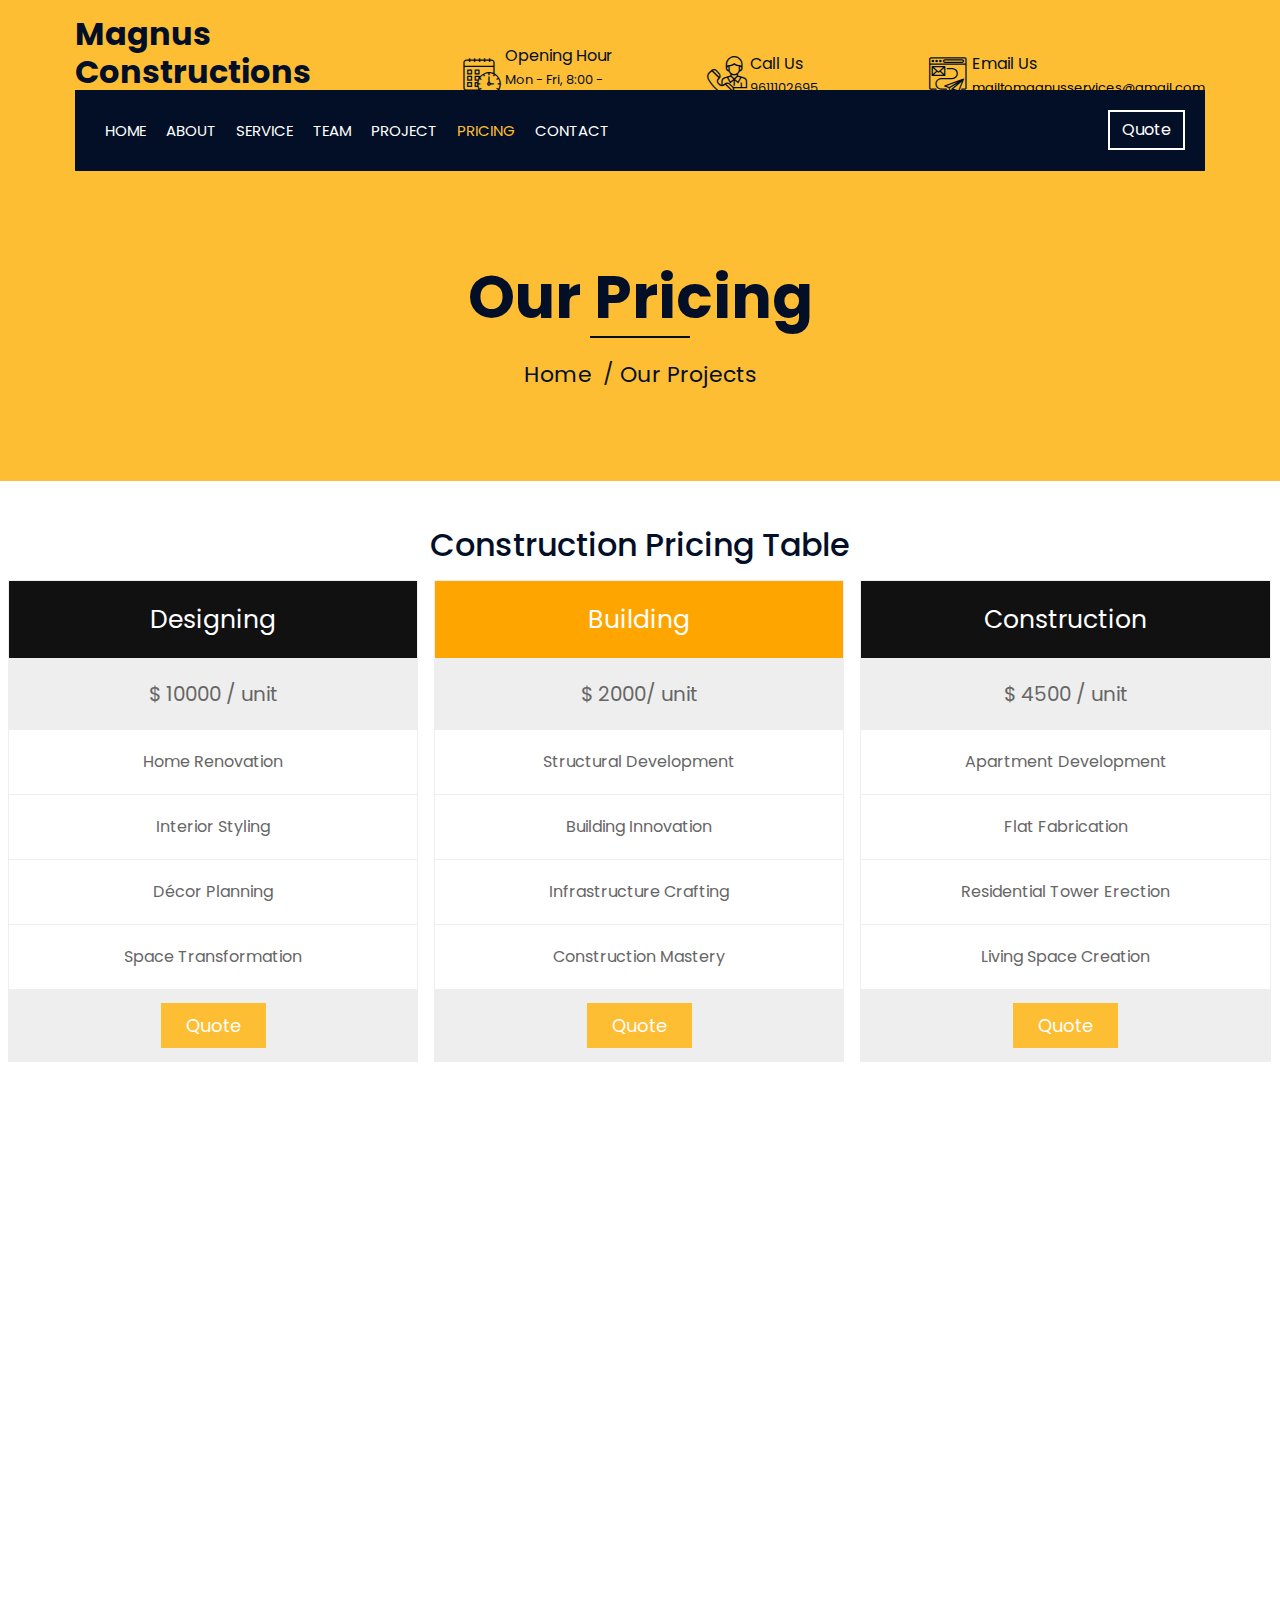
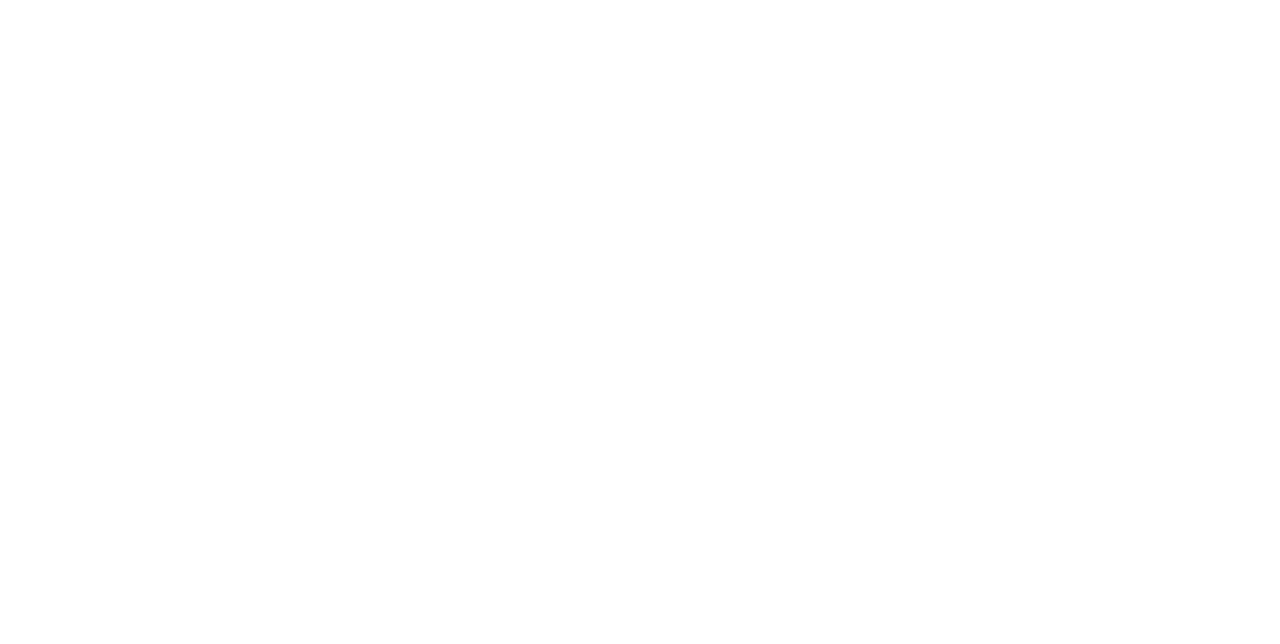
<file: construction-company-website-template/pricing.html>
<!DOCTYPE html>
<html lang="en">

<head>
  <meta charset="utf-8">
  <title>Magnus Constructions</title>
  <meta content="width=device-width, initial-scale=1.0" name="viewport">
  <meta content="Construction Company Website Template" name="keywords">
  <meta content="Construction Company Website Template" name="description">

  <!-- Favicon -->
  <link href="img/architect.png" rel="icon">

  <!-- Google Font -->
  <link href="https://fonts.googleapis.com/css2?family=Poppins:wght@100;200;300;400;500;600;700;800;900&display=swap"
    rel="stylesheet">

  <!-- CSS Libraries -->
  <link href="https://stackpath.bootstrapcdn.com/bootstrap/4.4.1/css/bootstrap.min.css" rel="stylesheet">
  <link href="https://cdnjs.cloudflare.com/ajax/libs/font-awesome/5.10.0/css/all.min.css" rel="stylesheet">
  <link href="lib/flaticon/font/flaticon.css" rel="stylesheet">
  <link href="lib/animate/animate.min.css" rel="stylesheet">
  <link href="lib/owlcarousel/assets/owl.carousel.min.css" rel="stylesheet">
  <link href="lib/lightbox/css/lightbox.min.css" rel="stylesheet">
  <link href="lib/slick/slick.css" rel="stylesheet">
  <link href="lib/slick/slick-theme.css" rel="stylesheet">
  <link rel="stylesheet" href="css/pricingstyle.css">

  <!-- Template Stylesheet -->
  <link href="css/style.css" rel="stylesheet">
</head>

<body>


  <div class="wrapper">
    <!-- Top Bar Start -->
    <div class="top-bar">
      <div class="container-fluid">
        <div class="row align-items-center">
          <div class="col-lg-4 col-md-12">
            <div class="logo">
              <a href="index.html">
                <h2 style="font-weight: bolder;">Magnus Constructions</h2>
                <p>(GST No.29AAZFM4369B2ZO)</p>
                <!-- <img src="img/logo.jpg" alt="Logo"> -->
              </a>
            </div>
          </div>
          <div class="col-lg-8 col-md-7 d-none d-lg-block">
            <div class="row">
              <div class="col-3">
                <div class="top-bar-item">
                  <div class="top-bar-icon">
                    <i class="flaticon-calendar"></i>
                  </div>
                  <div class="top-bar-text">
                    <h3 id="pl">Opening Hour</h3>
                    <p id="pl">Mon - Fri, 8:00 - 9:00</p>
                  </div>
                </div>
              </div>
              <div class="col-3">
                <div class="top-bar-item">
                  <div class="top-bar-icon">
                    <i class="flaticon-call"></i>
                  </div>
                  <div class="top-bar-text">
                    <h3 id="pl">Call Us</h3>
                    <p id="pl">9611102695</p>
                  </div>
                </div>
              </div>
              <div class="col-6">
                <div class="top-bar-item">
                  <div class="top-bar-icon">
                    <i class="flaticon-send-mail"></i>
                  </div>
                  <div class="top-bar-text">
                    <h3 id="pl">Email Us</h3>
                    <p id="pl">
                      <a style="color: black;" href="mailto:mailtomagnusservices@gmail.com">
                        mailtomagnusservices@gmail.com</a>
                    </p>

                  </div>
                </div>
              </div>
            </div>
          </div>
        </div>
      </div>
    </div>
    <!-- Top Bar End -->

    <!-- Nav Bar Start -->
    <div class="nav-bar">
      <div class="container-fluid">
        <nav class="navbar navbar-expand-lg bg-dark navbar-dark">
          <a href="#" class="navbar-brand">MENU</a>
          <button type="button" class="navbar-toggler" data-toggle="collapse" data-target="#navbarCollapse">
            <span class="navbar-toggler-icon"></span>
          </button>

          <div class="collapse navbar-collapse justify-content-between" id="navbarCollapse">
            <div class="navbar-nav mr-auto">
              <a href="index.html" class="nav-item nav-link">Home</a>
              <a href="about.html" class="nav-item nav-link">About</a>
              <a href="service.html" class="nav-item nav-link">Service</a>
              <a href="team.html" class="nav-item nav-link">Team</a>
              <a href="portfolio.html" class="nav-item nav-link">Project</a>
              <!-- <div class="nav-item dropdown">
                <a href="#" class="nav-link dropdown-toggle" data-toggle="dropdown">Pages</a>
                <div class="dropdown-menu">
                  <a href="blog.html" class="dropdown-item">Blog Page</a>
                  <a href="single.html" class="dropdown-item">Single Page</a>
                </div>
              </div> -->
              <a href="pricing.html" class="nav-item nav-link active">Pricing</a>
              <a href="contact.html" class="nav-item nav-link">Contact</a>
            </div>
            <div class="ml-auto">
              <a class="btn" href="pricing.html">Quote</a>
            </div>
          </div>
        </nav>
      </div>
    </div>
    <!-- Nav Bar End -->


    <!-- Page Header Start -->
    <div class="page-header">
      <div class="container">
        <div class="row">
          <div class="col-12">
            <h2>Our Pricing</h2>
          </div>
          <div class="col-12">
            <a href="">Home</a>
            <a href="">Our Projects</a>
          </div>
        </div>
      </div>
    </div>
    <!-- Page Header End -->




    <!-- Pricing table starts -->
    <h2 style="text-align:center">Construction Pricing Table</h2>


    <div class="columns">
      <ul class="price">
        <li class="header">Designing</li>
        <li class="grey">$ 10000 / unit</li>
        <li>Home Renovation</li>
        <li>Interior Styling</li>
        <li>Décor Planning</li>
        <li>Space Transformation</li>
        <li class="grey"><a href="#" class="button">Quote</a></li>
      </ul>
    </div>

    <div class="columns">
      <ul class="price">
        <li class="header" style="background-color:orange">Building</li>
        <li class="grey">$ 2000/ unit</li>
        <li>Structural Development</li>
        <li>Building Innovation</li>
        <li>Infrastructure Crafting</li>
        <li>Construction Mastery</li>
        <li class="grey"><a href="#" class="button">Quote</a></li>
      </ul>
    </div>

    <div class="columns">
      <ul class="price">
        <li class="header">Construction</li>
        <li class="grey">$ 4500 / unit</li>
        <li>Apartment Development</li>
        <li>Flat Fabrication</li>
        <li>Residential Tower Erection</li>
        <li>Living Space Creation</li>
        <li class="grey"><a href="#" class="button">Quote</a></li>
      </ul>
    </div>




    <!-- Pricing table ends -->


    <!-- Portfolio Start -->
    <div style="margin-top: 400px;" class="portfolio">
      <div class="container">
        <div class="section-header text-center">


        </div>
        <div class="service">
          <div class="container">
            <div class=" section-header text-center">
            </div>
            <div class="row">
              <div class="col-lg-4 col-md-6 wow fadeInUp" data-wow-delay="0.1s">
                <div class="service-item">
                  <div class="service-img">
                    <img src="img/service-1.jpg" alt="Image">
                    <div class="service-overlay">
                      <p>
                        $40000
                      </p>
                    </div>
                  </div>
                  <div class="service-text">
                    <h3>Pre-Construction</h3>
                    <a class="btn" href="img/service-1.jpg" data-lightbox="service">+</a>
                  </div>
                </div>
              </div>
              <div class="col-lg-4 col-md-6 wow fadeInUp" data-wow-delay="0.2s">
                <div class="service-item">
                  <div class="service-img">
                    <img src="img/service-2.jpg" alt="Image">
                    <div class="service-overlay">
                      <p>
                        $50000
                      </p>
                    </div>
                  </div>
                  <div class="service-text">
                    <h3>Contractor</h3>
                    <a class="btn" href="img/service-2.jpg" data-lightbox="service">+</a>
                  </div>
                </div>
              </div>


              <!-- new image -->
              <div class="col-lg-4 col-md-6 wow fadeInUp" data-wow-delay="0.2s">
                <div class="service-item">
                  <div class="service-img">
                    <img src="img/service-4.jpg" alt="Image">
                    <div class="service-overlay">
                      <p>
                        $70000
                      </p>
                    </div>
                  </div>
                  <div class="service-text">
                    <h3>Building</h3>
                    <a class="btn" href="img/service-2.jpg" data-lightbox="service">+</a>
                  </div>
                </div>
              </div>
              <!-- Portfolio End -->


              <!-- Footer Start -->
              <div class="footer wow fadeIn" data-wow-delay="0.3s">
                <div class="container">
                  <div class="row">
                    <div class="col-md-6 col-lg-3">
                      <div class="footer-contact">
                        <h2>Office Contact</h2>
                        <p><i class="fa fa-map-marker-alt"></i>15, First Floor, Neptune II, Alexandria street,
                          Richmond Town,
                          Bangalore - 560025</p>
                        <p><i class="fa fa-phone-alt"></i>9611102695</p>
                        <p><i class="fa fa-envelope"></i>mailtomagnusservices@gmail.com</p>
                        <div class="footer-social">
                          <a href=""><i class="fab fa-twitter"></i></a>
                          <a href=""><i class="fab fa-facebook-f"></i></a>
                          <a href=""><i class="fab fa-youtube"></i></a>
                          <a href=""><i class="fab fa-instagram"></i></a>
                          <a href=""><i class="fab fa-linkedin-in"></i></a>
                        </div>
                      </div>
                    </div>
                    <div class="col-md-6 col-lg-3">
                      <div class="footer-link">
                        <h2>Resourceful Pages</h2>
                        <a href="/index.html">Home</a>
                        <a href="/about.html">About us</a>
                        <a href="/contact.html">Contact us</a>
                        <a href="/team.html">Our Team</a>
                      </div>
                    </div>
                    <div class="col-md-6 col-lg-3">
                      <div class="footer-link">
                        <h2>Useful Pages</h2>
                        <a href="/service.html">Service</a>
                        <a href="/portfolio.html">Projects</a>
                        <a href="/pricing.html">Pricing</a>


                      </div>
                    </div>
                    <div class="col-md-6 col-lg-3">
                      <div class="newsletter">
                        <h2>Newsletter</h2>
                        <p>
                          Subscribe to our newsletter for exclusive updates, exciting news, and special
                          offers. Join our community and stay informed about the latest trends and insights in
                          your inbox.
                        </p>

                      </div>
                    </div>
                  </div>
                </div>
                <div class="container footer-menu">
                  <div class="f-menu">
                    <a href="">Terms of use</a>
                    <a href="">Privacy policy</a>
                    <a href="">Cookies</a>
                    <a href="">Help</a>
                    <a href="">FQAs</a>
                  </div>
                </div>
                <div class="container copyright">
                  <div class="row">
                    <div class="col-md-6">
                      <p>&copy; <a href="#">Magnus Construction</a>, All Right Reserved.</p>
                    </div>

                    <!--/*** This template is free as long as you keep the footer author’s credit link/attribution link/backlink. If you'd like to use the template without the footer author’s credit link/attribution link/backlink, you can purchase the Credit Removal License from "https://htmlcodex.com/credit-removal". Thank you for your support. ***/-->
                    <div class="col-md-6">
                      <p>Designed By <a href="https://maskantech.com">Maskan Technologies</a></p>
                    </div>
                  </div>
                </div>
              </div>
              <!-- Footer End -->

              <a href="#" class="back-to-top"><i class="fa fa-chevron-up"></i></a>
            </div>




            <!-- JavaScript Libraries -->
            <script src="https://code.jquery.com/jquery-3.4.1.min.js"></script>
            <script src="https://stackpath.bootstrapcdn.com/bootstrap/4.4.1/js/bootstrap.bundle.min.js"></script>
            <script src="lib/easing/easing.min.js"></script>
            <script src="lib/wow/wow.min.js"></script>
            <script src="lib/owlcarousel/owl.carousel.min.js"></script>
            <script src="lib/isotope/isotope.pkgd.min.js"></script>
            <script src="lib/lightbox/js/lightbox.min.js"></script>
            <script src="lib/waypoints/waypoints.min.js"></script>
            <script src="lib/counterup/counterup.min.js"></script>
            <script src="lib/slick/slick.min.js"></script>

            <!-- Template Javascript -->
            <script src="js/main.js"></script>
</body>

</html>
</file>
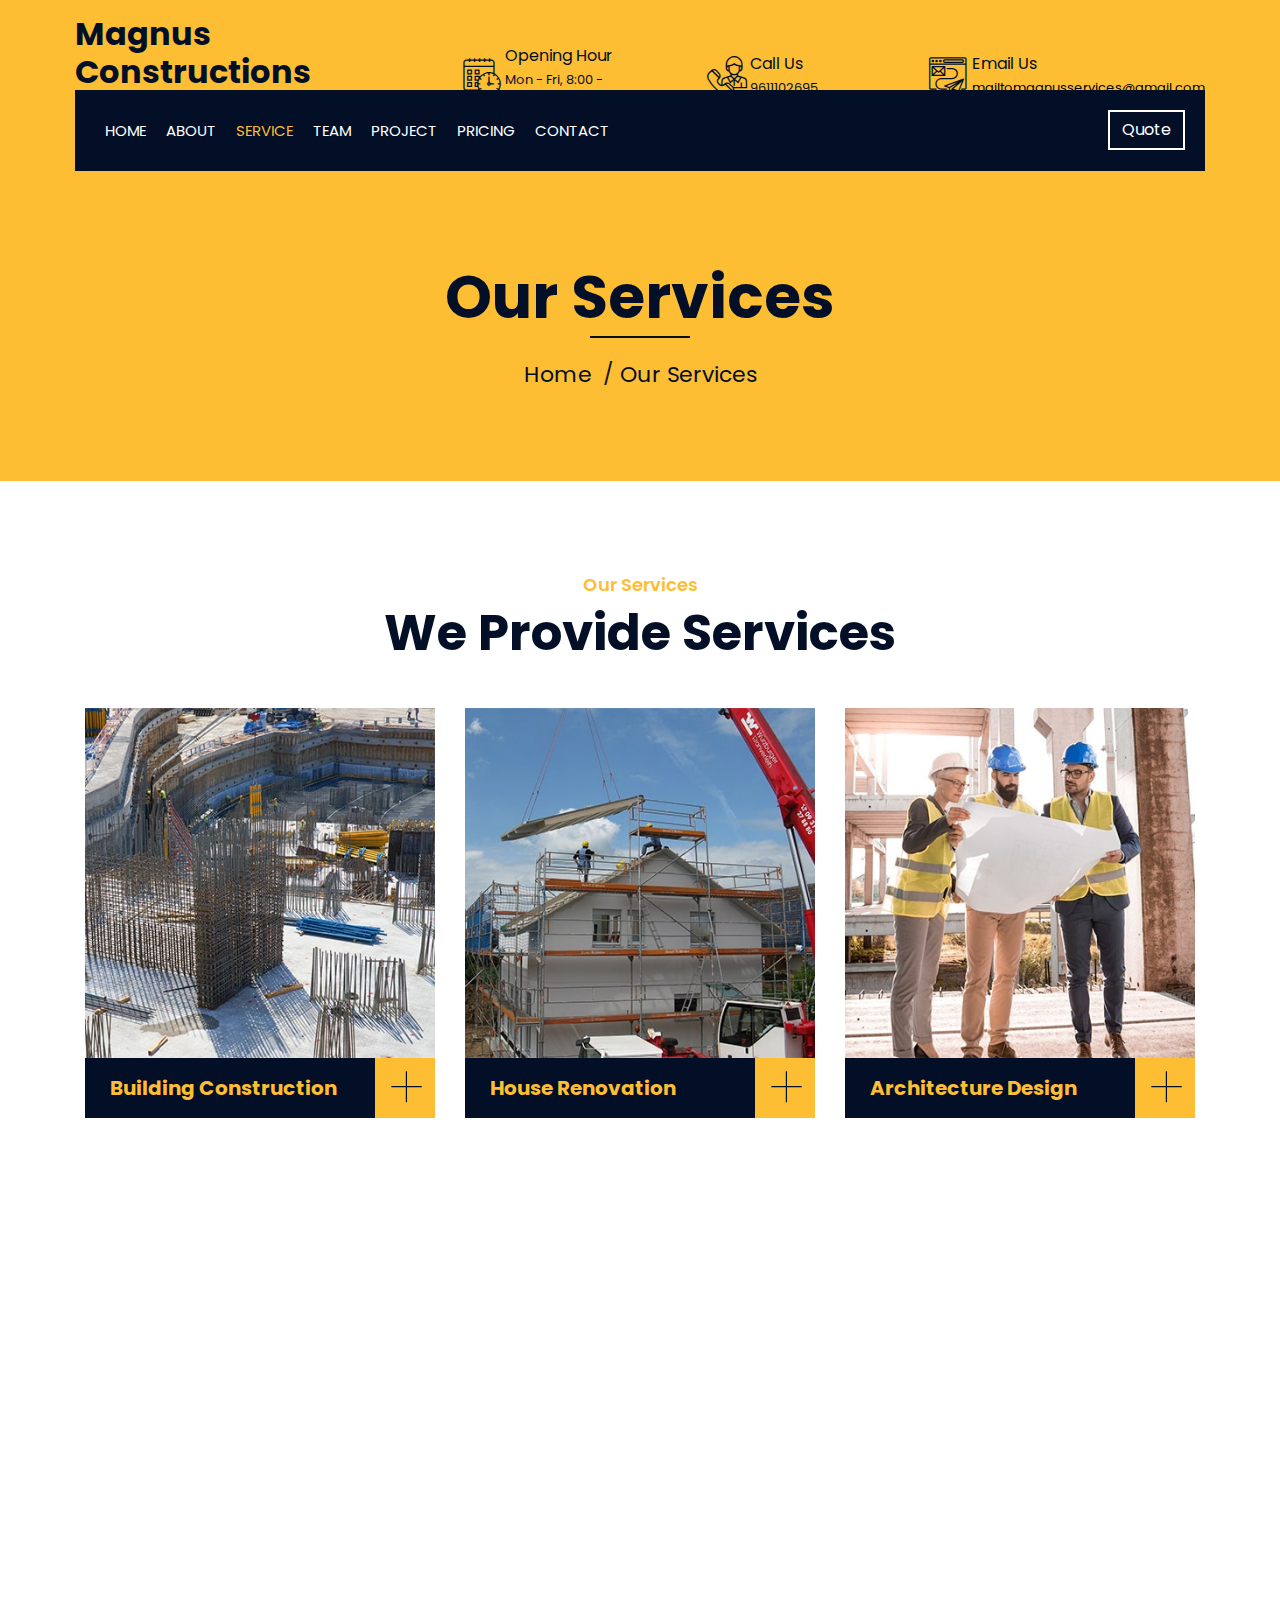
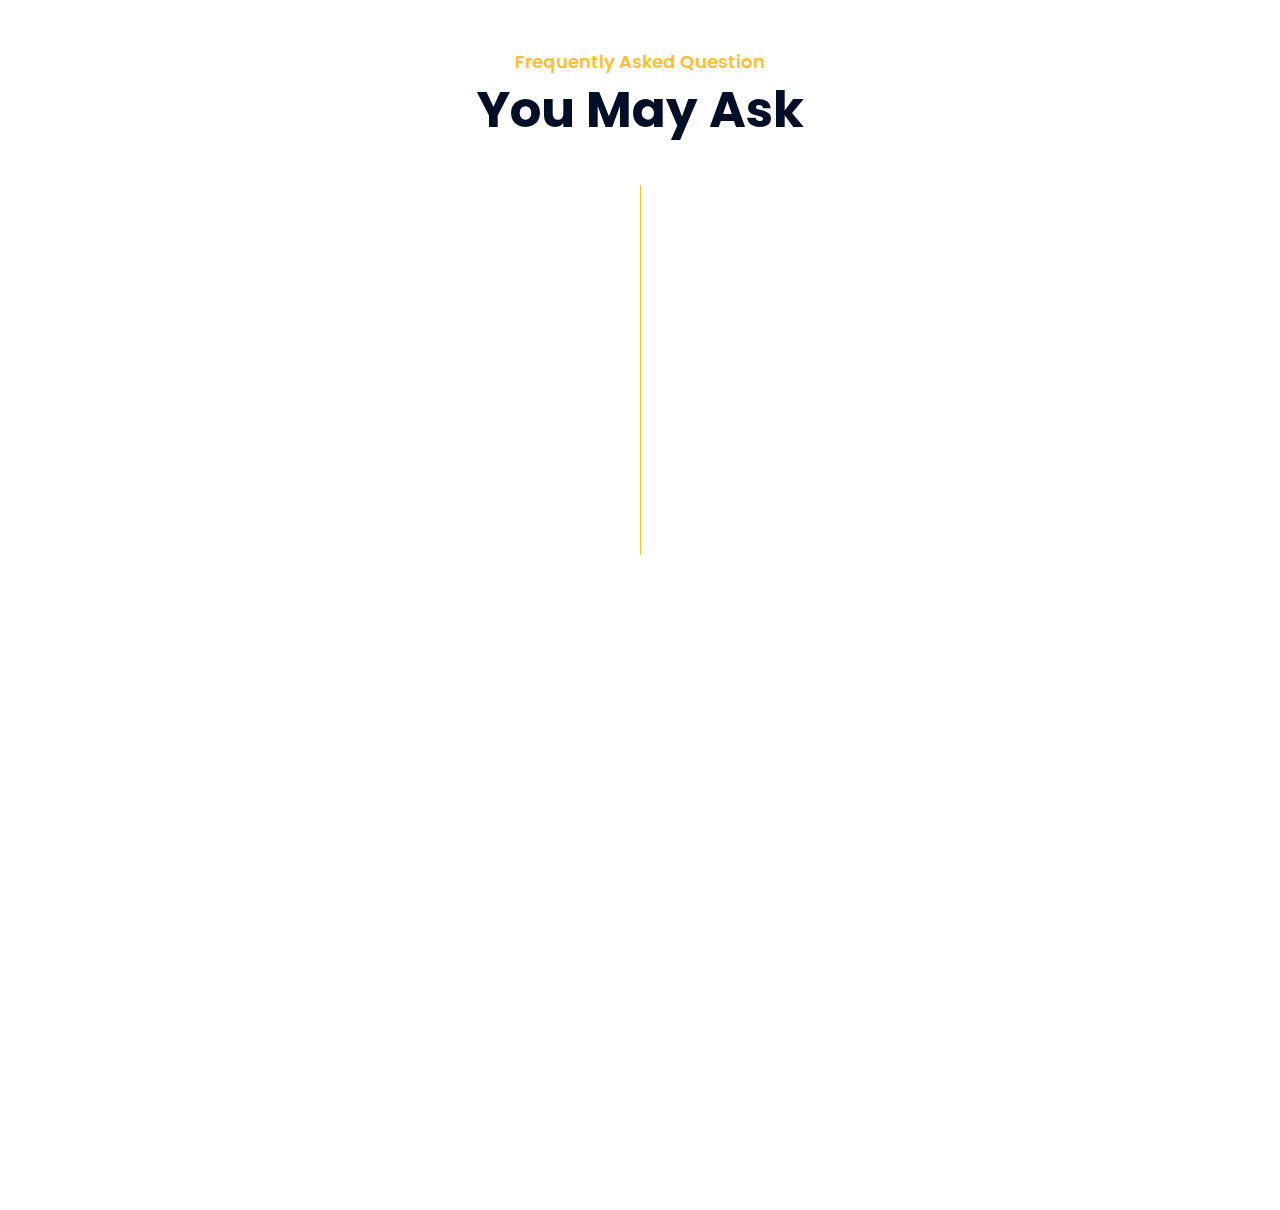
<file: construction-company-website-template/service.html>
<!DOCTYPE html>
<html lang="en">

<head>
    <meta charset="utf-8">
    <title>Magnus Constructions</title>
    <meta content="width=device-width, initial-scale=1.0" name="viewport">
    <meta content="Construction Company Website Template" name="keywords">
    <meta content="Construction Company Website Template" name="description">

    <!-- Favicon -->
    <link href="img/architect.png" rel="icon">

    <!-- Google Font -->
    <link href="https://fonts.googleapis.com/css2?family=Poppins:wght@100;200;300;400;500;600;700;800;900&display=swap"
        rel="stylesheet">

    <!-- CSS Libraries -->
    <link href="https://stackpath.bootstrapcdn.com/bootstrap/4.4.1/css/bootstrap.min.css" rel="stylesheet">
    <link href="https://cdnjs.cloudflare.com/ajax/libs/font-awesome/5.10.0/css/all.min.css" rel="stylesheet">
    <link href="lib/flaticon/font/flaticon.css" rel="stylesheet">
    <link href="lib/animate/animate.min.css" rel="stylesheet">
    <link href="lib/owlcarousel/assets/owl.carousel.min.css" rel="stylesheet">
    <link href="lib/lightbox/css/lightbox.min.css" rel="stylesheet">
    <link href="lib/slick/slick.css" rel="stylesheet">
    <link href="lib/slick/slick-theme.css" rel="stylesheet">

    <!-- Template Stylesheet -->
    <link href="css/style.css" rel="stylesheet">
</head>

<body>
    <div class="wrapper">
        <!-- Top Bar Start -->
        <div class="top-bar">
            <div class="container-fluid">
                <div class="row align-items-center">
                    <div class="col-lg-4 col-md-12">
                        <div class="logo">
                            <a href="index.html">
                                <h2 style="font-weight: bolder;">Magnus Constructions</h2>
                                <p>(GST No.29AAZFM4369B2ZO)</p>
                                <!-- <img src="img/logo.jpg" alt="Logo"> -->
                            </a>
                        </div>
                    </div>
                    <div class="col-lg-8 col-md-7 d-none d-lg-block">
                        <div class="row">
                            <div class="col-3">
                                <div class="top-bar-item">
                                    <div class="top-bar-icon">
                                        <i class="flaticon-calendar"></i>
                                    </div>
                                    <div class="top-bar-text">
                                        <h3 id="pl">Opening Hour</h3>
                                        <p id="pl">Mon - Fri, 8:00 - 9:00</p>
                                    </div>
                                </div>
                            </div>
                            <div class="col-3">
                                <div class="top-bar-item">
                                    <div class="top-bar-icon">
                                        <i class="flaticon-call"></i>
                                    </div>
                                    <div class="top-bar-text">
                                        <h3 id="pl">Call Us</h3>
                                        <p id="pl">9611102695</p>
                                    </div>
                                </div>
                            </div>
                            <div class="col-6">
                                <div class="top-bar-item">
                                    <div class="top-bar-icon">
                                        <i class="flaticon-send-mail"></i>
                                    </div>
                                    <div class="top-bar-text">
                                        <h3 id="pl">Email Us</h3>
                                        <p id="pl">
                                            <a style="color: black;" href="mailto:mailtomagnusservices@gmail.com">
                                                mailtomagnusservices@gmail.com</a>
                                        </p>

                                    </div>
                                </div>
                            </div>
                        </div>
                    </div>
                </div>
            </div>
        </div>
        <!-- Top Bar End -->

        <!-- Nav Bar Start -->
        <div class="nav-bar">
            <div class="container-fluid">
                <nav class="navbar navbar-expand-lg bg-dark navbar-dark">
                    <a href="#" class="navbar-brand">MENU</a>
                    <button type="button" class="navbar-toggler" data-toggle="collapse" data-target="#navbarCollapse">
                        <span class="navbar-toggler-icon"></span>
                    </button>

                    <div class="collapse navbar-collapse justify-content-between" id="navbarCollapse">
                        <div class="navbar-nav mr-auto">
                            <a href="index.html" class="nav-item nav-link">Home</a>
                            <a href="about.html" class="nav-item nav-link">About</a>
                            <a href="service.html" class="nav-item nav-link active">Service</a>
                            <a href="team.html" class="nav-item nav-link">Team</a>
                            <a href="portfolio.html" class="nav-item nav-link">Project</a>
                            <!-- <div class="nav-item dropdown">
                                <a href="#" class="nav-link dropdown-toggle" data-toggle="dropdown">Pages</a>
                                <div class="dropdown-menu">
                                    <a href="blog.html" class="dropdown-item">Blog Page</a>
                                    <a href="single.html" class="dropdown-item">Single Page</a>
                                </div>
                            </div> -->
                            <a href="pricing.html" class="nav-item nav-link ">Pricing</a>
                            <a href="contact.html" class="nav-item nav-link">Contact</a>
                        </div>
                        <div class="ml-auto">
                            <a class="btn" href="pricing.html">Quote</a>
                        </div>
                    </div>
                </nav>
            </div>
        </div>
        <!-- Nav Bar End -->


        <!-- Page Header Start -->
        <div class="page-header">
            <div class="container">
                <div class="row">
                    <div class="col-12">
                        <h2>Our Services</h2>
                    </div>
                    <div class="col-12">
                        <a href="">Home</a>
                        <a href="">Our Services</a>
                    </div>
                </div>
            </div>
        </div>
        <!-- Page Header End -->


        <!-- Service Start -->
        <div class="service">
            <div class="container">
                <div class="section-header text-center">
                    <p>Our Services</p>
                    <h2>We Provide Services</h2>
                </div>
                <div class="row">
                    <div class="col-lg-4 col-md-6 wow fadeInUp" data-wow-delay="0.1s">
                        <div class="service-item">
                            <div class="service-img">
                                <img src="img/service-1.jpg" alt="Image">
                                <div class="service-overlay">
                                    <p>
                                        Our construction endeavors are marked by a dedication to precision, innovation,
                                        and quality. From groundbreaking to the final finish, we navigate the
                                        complexities of construction with expertise, constructing not just structures,
                                        but the foundations of lasting communities.
                                    </p>
                                </div>
                            </div>
                            <div class="service-text">
                                <h3>Building Construction</h3>
                                <a class="btn" href="img/service-1.jpg" data-lightbox="service">+</a>
                            </div>
                        </div>
                    </div>
                    <div class="col-lg-4 col-md-6 wow fadeInUp" data-wow-delay="0.2s">
                        <div class="service-item">
                            <div class="service-img">
                                <img src="img/service-2.jpg" alt="Image">
                                <div class="service-overlay">
                                    <p>
                                        Revitalizing Spaces, Renewing Stories: Our house renovation services breathe new
                                        life into homes, blending modern comforts with the character of existing
                                        structures. From concept to completion, we transform outdated spaces into
                                        personalized sanctuaries.
                                    </p>
                                </div>
                            </div>
                            <div class="service-text">
                                <h3>House Renovation</h3>
                                <a class="btn" href="img/service-2.jpg" data-lightbox="service">+</a>
                            </div>
                        </div>
                    </div>
                    <div class="col-lg-4 col-md-6 wow fadeInUp" data-wow-delay="0.3s">
                        <div class="service-item">
                            <div class="service-img">
                                <img src="img/service-3.jpg" alt="Image">
                                <div class="service-overlay">
                                    <p>
                                        Our architecture design services redefine spaces, blending form and function
                                        into captivating structures. From conceptualization to realization, we craft
                                        designs that inspire and endure. With a focus on innovation and aesthetic
                                        appeal, we shape environments that not only meet practical needs but also
                                        reflect a unique vision.
                                    </p>
                                </div>
                            </div>
                            <div class="service-text">
                                <h3>Architecture Design</h3>
                                <a class="btn" href="img/service-3.jpg" data-lightbox="service">+</a>
                            </div>
                        </div>
                    </div>
                    <div class="col-lg-4 col-md-6 wow fadeInUp" data-wow-delay="0.4s">
                        <div class="service-item">
                            <div class="service-img">
                                <img src="img/service-4.jpg" alt="Image">
                                <div class="service-overlay">
                                    <p>
                                        Transforming Interiors, Creating Experiences: Our interior design services go
                                        beyond aesthetics, aiming to curate spaces that resonate with functionality and
                                        style. From concept to implementation, we infuse personality into every corner,
                                        harmonizing elements for a cohesive and inviting atmosphere
                                    </p>
                                </div>
                            </div>
                            <div class="service-text">
                                <h3>Interior Design</h3>
                                <a class="btn" href="img/service-4.jpg" data-lightbox="service">+</a>
                            </div>
                        </div>
                    </div>
                    <div class="col-lg-4 col-md-6 wow fadeInUp" data-wow-delay="0.5s">
                        <div class="service-item">
                            <div class="service-img">
                                <img src="img/service-5.jpg" alt="Image">
                                <div class="service-overlay">
                                    <p>
                                        Our fixing and support services are your assurance of a dependable partner in
                                        resolving issues and ensuring the seamless operation of your projects. With a
                                        commitment to prompt and effective solutions, we stand ready to fix challenges
                                        and provide ongoing support, offering the stability you need to thrive and excel
                                        in your endeavors."
                                    </p>
                                </div>
                            </div>
                            <div class="service-text">
                                <h3>Fixing & Support</h3>
                                <a class="btn" href="img/service-5.jpg" data-lightbox="service">+</a>
                            </div>
                        </div>
                    </div>
                    <div class="col-lg-4 col-md-6 wow fadeInUp" data-wow-delay="0.6s">
                        <div class="service-item">
                            <div class="service-img">
                                <img src="img/service-6.jpg" alt="Image">
                                <div class="service-overlay">
                                    <p>
                                        Our painting services are a symphony of color and craftsmanship, transforming
                                        walls into canvases that reflect your style. With a palette of expertise, we
                                        bring vibrancy and character to every stroke, creating atmospheres that resonate
                                        with personality.
                                    </p>
                                </div>
                            </div>
                            <div class="service-text">
                                <h3>Painting</h3>
                                <a class="btn" href="img/service-6.jpg" data-lightbox="service">+</a>
                            </div>
                        </div>
                    </div>
                </div>
            </div>
        </div>
        <!-- Service End -->


        <!-- FAQs Start -->
        <div class="faqs">
            <div class="container">
                <div class="section-header text-center">
                    <p>Frequently Asked Question</p>
                    <h2>You May Ask</h2>
                </div>
                <div class="row">
                    <div class="col-md-6">
                        <div id="accordion-1">
                            <div class="card wow fadeInLeft" data-wow-delay="0.1s">
                                <div class="card-header">
                                    <a class="card-link collapsed" data-toggle="collapse" href="#collapseOne">
                                        Who are we?
                                    </a>
                                </div>
                                <div id="collapseOne" class="collapse" data-parent="#accordion-1">
                                    <div class="card-body">

                                        At Magnus we strive to deliver the best to the client with high standards of
                                        quality, time and a reputation to build on
                                        performance.


                                    </div>
                                </div>
                            </div>
                            <div class="card wow fadeInLeft" data-wow-delay="0.2s">
                                <div class="card-header">
                                    <a class="card-link collapsed" data-toggle="collapse" href="#collapseTwo">
                                        What we do?
                                    </a>
                                </div>
                                <div id="collapseTwo" class="collapse" data-parent="#accordion-1">
                                    <div class="card-body">
                                        Wee are dedicated to being top of class in providing the construction and value
                                        addition services.

                                    </div>
                                </div>
                            </div>
                            <div class="card wow fadeInLeft" data-wow-delay="0.3s">
                                <div class="card-header">
                                    <a class="card-link collapsed" data-toggle="collapse" href="#collapseThree">
                                        Our Experience?
                                    </a>
                                </div>
                                <div id="collapseThree" class="collapse" data-parent="#accordion-1">
                                    <div class="card-body">
                                        We collaborate to innovate and deliver the highest expertise.

                                    </div>
                                </div>
                            </div>
                            <div class="card wow fadeInLeft" data-wow-delay="0.4s">
                                <div class="card-header">
                                    <a class="card-link collapsed" data-toggle="collapse" href="#collapseFour">
                                        Our vision and goal?
                                    </a>
                                </div>
                                <div id="collapseFour" class="collapse" data-parent="#accordion-1">
                                    <div class="card-body">
                                        We are committed to relationship,community and environment.

                                    </div>
                                </div>
                            </div>
                            <div class="card wow fadeInLeft" data-wow-delay="0.5s">
                                <div class="card-header">
                                    <a class="card-link collapsed" data-toggle="collapse" href="#collapseFive">
                                        Our customers?
                                    </a>
                                </div>
                                <div id="collapseFive" class="collapse" data-parent="#accordion-1">
                                    <div class="card-body">
                                        Our customers are at the heart of everything we do. With gratitude and
                                        dedication, we serve a diverse community of individuals and businesses.
                                    </div>
                                </div>
                            </div>
                        </div>
                    </div>
                    <div class="col-md-6">
                        <div id="accordion-2">
                            <div class="card wow fadeInRight" data-wow-delay="0.1s">
                                <div class="card-header">
                                    <a class="card-link collapsed" data-toggle="collapse" href="#collapseSix">
                                        Buildings we made?
                                    </a>
                                </div>
                                <div id="collapseSix" class="collapse" data-parent="#accordion-2">
                                    <div class="card-body">
                                        Our buildings stand as testaments to innovation, functionality, and aesthetic
                                        brilliance. From towering skyscrapers to thoughtfully designed residential
                                        spaces, each structure is a unique expression of our commitment to shaping
                                        environments.
                                    </div>
                                </div>
                            </div>
                            <div class="card wow fadeInRight" data-wow-delay="0.2s">
                                <div class="card-header">
                                    <a class="card-link collapsed" data-toggle="collapse" href="#collapseSeven">
                                        How we renovate the houses?
                                    </a>
                                </div>
                                <div id="collapseSeven" class="collapse" data-parent="#accordion-2">
                                    <div class="card-body">
                                        Our house renovation services breathe new life into living spaces, seamlessly
                                        blending modern comfort with the unique character of existing structures. From
                                        conceptualization to the final touches, we approach renovations with an artistic
                                        touch and practical insight, transforming houses into personalized sanctuaries.
                                    </div>
                                </div>
                            </div>
                            <div class="card wow fadeInRight" data-wow-delay="0.3s">
                                <div class="card-header">
                                    <a class="card-link collapsed" data-toggle="collapse" href="#collapseEight">
                                        Fixing and support services?
                                    </a>
                                </div>
                                <div id="collapseEight" class="collapse" data-parent="#accordion-2">
                                    <div class="card-body">
                                        : Our fixing and support services are the backbone of seamless operations,
                                        ensuring swift and effective resolutions to challenges. With a commitment to
                                        excellence, we provide steadfast support, offering solutions that not only fix
                                        immediate issues but also contribute to the long-term stability and success of
                                        your endeavors.
                                    </div>
                                </div>
                            </div>
                            <div class="card wow fadeInRight" data-wow-delay="0.4s">
                                <div class="card-header">
                                    <a class="card-link collapsed" data-toggle="collapse" href="#collapseNine">
                                        Our Painting Services?
                                    </a>
                                </div>
                                <div id="collapseNine" class="collapse" data-parent="#accordion-2">
                                    <div class="card-body">
                                        Our painting services go beyond walls; they are a meticulous brushstroke of
                                        creativity and expertise. From vibrant hues to subtle tones, we transform spaces
                                        into personalized masterpieces. With skilled hands and an eye for detail, we
                                        bring color and character to every corner.
                                    </div>
                                </div>
                            </div>
                            <div class="card wow fadeInRight" data-wow-delay="0.5s">
                                <div class="card-header">
                                    <a class="card-link collapsed" data-toggle="collapse" href="#collapseTen">
                                        Relations with our customers?
                                    </a>
                                </div>
                                <div id="collapseTen" class="collapse" data-parent="#accordion-2">
                                    <div class="card-body">
                                        We value your feedback and are dedicated to providing a positive experience.
                                        If you have any concerns, questions, or suggestions, please feel free to share,
                                        and we'll do our utmost to address them promptly and enhance your overall
                                        satisfaction. Your feedback is invaluable in our ongoing efforts to exceed
                                        expectations and provide exceptional service.
                                    </div>
                                </div>
                            </div>
                        </div>
                    </div>
                </div>
            </div>
        </div>
        <!-- FAQs End -->


        <!-- Footer Start -->
        <div class="footer wow fadeIn" data-wow-delay="0.3s">
            <div class="container">
                <div class="row">
                    <div class="col-md-6 col-lg-3">
                        <div class="footer-contact">
                            <h2>Office Contact</h2>
                            <p><i class="fa fa-map-marker-alt"></i>15, First Floor, Neptune II, Alexandria street,
                                Richmond Town,
                                Bangalore - 560025</p>
                            <p><i class="fa fa-phone-alt"></i>9611102695</p>
                            <p><i class="fa fa-envelope"></i>mailtomagnusservices@gmail.com</p>
                            <div class="footer-social">
                                <a href=""><i class="fab fa-twitter"></i></a>
                                <a href=""><i class="fab fa-facebook-f"></i></a>
                                <a href=""><i class="fab fa-youtube"></i></a>
                                <a href=""><i class="fab fa-instagram"></i></a>
                                <a href=""><i class="fab fa-linkedin-in"></i></a>
                            </div>
                        </div>
                    </div>
                    <div class="col-md-6 col-lg-3">
                        <div class="footer-link">
                            <h2>Resourceful Pages</h2>
                            <a href="/index.html">Home</a>
                            <a href="/about.html">About us</a>
                            <a href="/contact.html">Contact us</a>
                            <a href="/team.html">Our Team</a>
                        </div>
                    </div>
                    <div class="col-md-6 col-lg-3">
                        <div class="footer-link">
                            <h2>Useful Pages</h2>
                            <a href="/service.html">Service</a>
                            <a href="/portfolio.html">Projects</a>
                            <a href="/pricing.html">Pricing</a>


                        </div>
                    </div>
                    <div class="col-md-6 col-lg-3">
                        <div class="newsletter">
                            <h2>Newsletter</h2>
                            <p>
                                Subscribe to our newsletter for exclusive updates, exciting news, and special offers.
                                Join our community and stay informed about the latest trends and insights in your inbox.
                            </p>

                        </div>
                    </div>
                </div>
            </div>
            <div class="container footer-menu">
                <div class="f-menu">
                    <a href="">Terms of use</a>
                    <a href="">Privacy policy</a>
                    <a href="">Cookies</a>
                    <a href="">Help</a>
                    <a href="">FQAs</a>
                </div>
            </div>
            <div class="container copyright">
                <div class="row">
                    <div class="col-md-6">
                        <p>&copy; <a href="#">Magnus Construction</a>, All Right Reserved.</p>
                    </div>

                    <!--/*** This template is free as long as you keep the footer author’s credit link/attribution link/backlink. If you'd like to use the template without the footer author’s credit link/attribution link/backlink, you can purchase the Credit Removal License from "https://htmlcodex.com/credit-removal". Thank you for your support. ***/-->
                    <div class="col-md-6">
                        <p>Designed By <a href="https://maskantech.com">Maskan Technologies</a></p>
                    </div>
                </div>
            </div>
        </div>
        <!-- Footer End -->

        <a href="#" class="back-to-top"><i class="fa fa-chevron-up"></i></a>
    </div>

    <!-- JavaScript Libraries -->
    <script src="https://code.jquery.com/jquery-3.4.1.min.js"></script>
    <script src="https://stackpath.bootstrapcdn.com/bootstrap/4.4.1/js/bootstrap.bundle.min.js"></script>
    <script src="lib/easing/easing.min.js"></script>
    <script src="lib/wow/wow.min.js"></script>
    <script src="lib/owlcarousel/owl.carousel.min.js"></script>
    <script src="lib/isotope/isotope.pkgd.min.js"></script>
    <script src="lib/lightbox/js/lightbox.min.js"></script>
    <script src="lib/waypoints/waypoints.min.js"></script>
    <script src="lib/counterup/counterup.min.js"></script>
    <script src="lib/slick/slick.min.js"></script>

    <!-- Template Javascript -->
    <script src="js/main.js"></script>
</body>

</html>
</file>
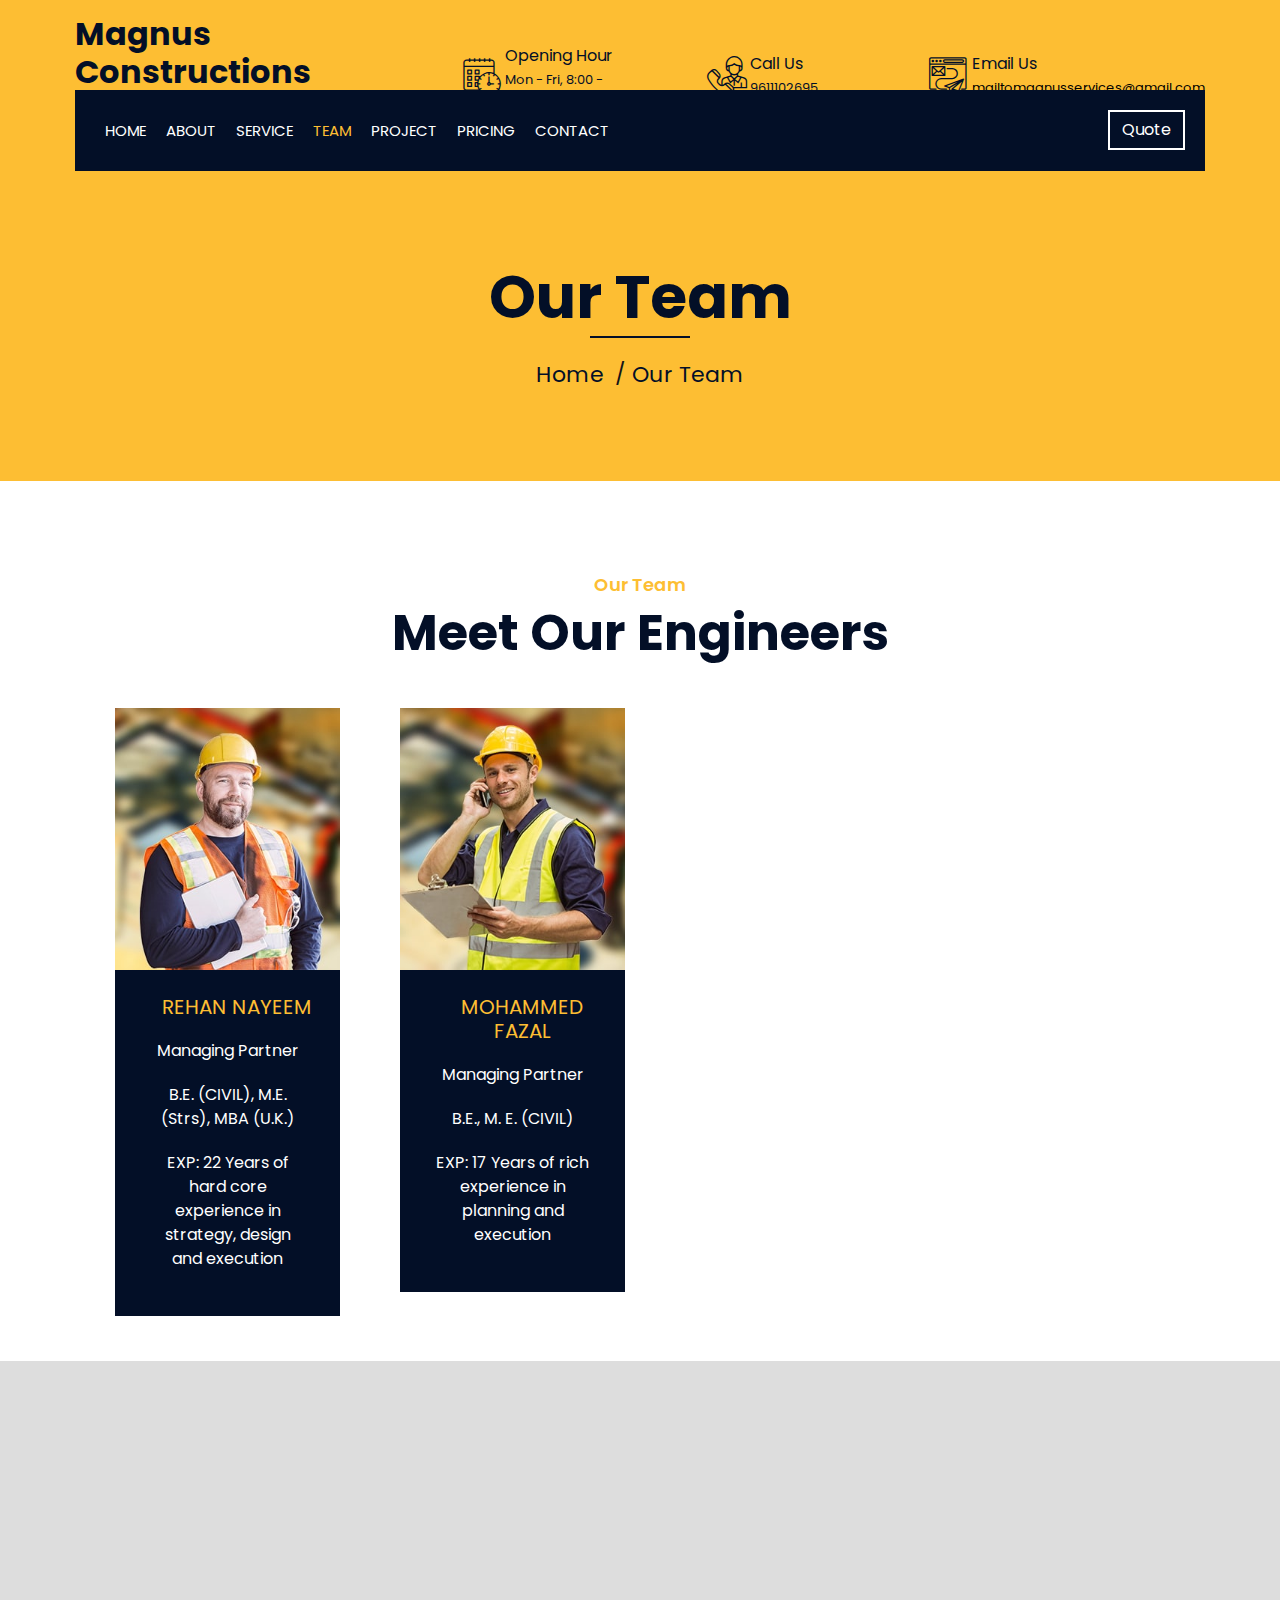
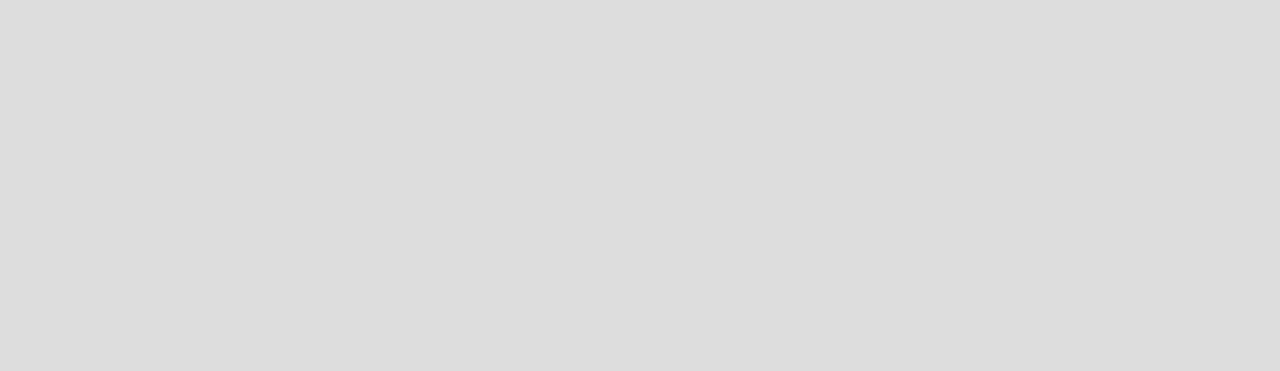
<file: construction-company-website-template/team.html>
<!DOCTYPE html>
<html lang="en">

<head>
    <meta charset="utf-8">
    <title>Magnus Constructions</title>
    <meta content="width=device-width, initial-scale=1.0" name="viewport">
    <meta content="Construction Company Website Template" name="keywords">
    <meta content="Construction Company Website Template" name="description">

    <!-- Favicon -->
    <link href="img/architect.png" rel="icon">

    <!-- Google Font -->
    <link href="https://fonts.googleapis.com/css2?family=Poppins:wght@100;200;300;400;500;600;700;800;900&display=swap"
        rel="stylesheet">

    <!-- CSS Libraries -->
    <link href="https://stackpath.bootstrapcdn.com/bootstrap/4.4.1/css/bootstrap.min.css" rel="stylesheet">
    <link href="https://cdnjs.cloudflare.com/ajax/libs/font-awesome/5.10.0/css/all.min.css" rel="stylesheet">
    <link href="lib/flaticon/font/flaticon.css" rel="stylesheet">
    <link href="lib/animate/animate.min.css" rel="stylesheet">
    <link href="lib/owlcarousel/assets/owl.carousel.min.css" rel="stylesheet">
    <link href="lib/lightbox/css/lightbox.min.css" rel="stylesheet">
    <link href="lib/slick/slick.css" rel="stylesheet">
    <link href="lib/slick/slick-theme.css" rel="stylesheet">

    <!-- Template Stylesheet -->
    <link href="css/style.css" rel="stylesheet">
</head>

<body>
    <div class="wrapper">
        <!-- Top Bar Start -->
        <div class="top-bar">
            <div class="container-fluid">
                <div class="row align-items-center">
                    <div class="col-lg-4 col-md-12">
                        <div class="logo">
                            <a href="index.html">
                                <h2 style="font-weight: bolder;">Magnus Constructions</h2>
                                <p>(GST No.29AAZFM4369B2ZO)</p>
                                <!-- <img src="img/logo.jpg" alt="Logo"> -->
                            </a>
                        </div>
                    </div>
                    <div class="col-lg-8 col-md-7 d-none d-lg-block">
                        <div class="row">
                            <div class="col-3">
                                <div class="top-bar-item">
                                    <div class="top-bar-icon">
                                        <i class="flaticon-calendar"></i>
                                    </div>
                                    <div class="top-bar-text">
                                        <h3 id="pl">Opening Hour</h3>
                                        <p id="pl">Mon - Fri, 8:00 - 9:00</p>
                                    </div>
                                </div>
                            </div>
                            <div class="col-3">
                                <div class="top-bar-item">
                                    <div class="top-bar-icon">
                                        <i class="flaticon-call"></i>
                                    </div>
                                    <div class="top-bar-text">
                                        <h3 id="pl">Call Us</h3>
                                        <p id="pl">9611102695</p>

                                    </div>
                                </div>
                            </div>
                            <div class="col-6">
                                <div class="top-bar-item">
                                    <div class="top-bar-icon">
                                        <i class="flaticon-send-mail"></i>
                                    </div>
                                    <div class="top-bar-text">
                                        <h3 id="pl">Email Us</h3>
                                        <p id="pl">
                                            <a style="color: black;" href="mailto:mailtomagnusservices@gmail.com">
                                                mailtomagnusservices@gmail.com</a>
                                        </p>

                                    </div>
                                </div>
                            </div>
                        </div>
                    </div>
                </div>
            </div>
        </div>
        <!-- Top Bar End -->

        <!-- Nav Bar Start -->
        <div class="nav-bar">
            <div class="container-fluid">
                <nav class="navbar navbar-expand-lg bg-dark navbar-dark">
                    <a href="#" class="navbar-brand">MENU</a>
                    <button type="button" class="navbar-toggler" data-toggle="collapse" data-target="#navbarCollapse">
                        <span class="navbar-toggler-icon"></span>
                    </button>

                    <div class="collapse navbar-collapse justify-content-between" id="navbarCollapse">
                        <div class="navbar-nav mr-auto">
                            <a href="index.html" class="nav-item nav-link">Home</a>
                            <a href="about.html" class="nav-item nav-link">About</a>
                            <a href="service.html" class="nav-item nav-link">Service</a>
                            <a href="team.html" class="nav-item nav-link active">Team</a>
                            <a href="portfolio.html" class="nav-item nav-link">Project</a>
                            <!-- <div class="nav-item dropdown">
                                <a href="#" class="nav-link dropdown-toggle" data-toggle="dropdown">Pages</a>
                                <div class="dropdown-menu">
                                    <a href="blog.html" class="dropdown-item">Blog Page</a>
                                    <a href="single.html" class="dropdown-item">Single Page</a>
                                </div>
                            </div> -->
                            <a href="pricing.html" class="nav-item nav-link ">Pricing</a>
                            <a href="contact.html" class="nav-item nav-link">Contact</a>
                        </div>
                        <div class="ml-auto">
                            <a class="btn" href="pricing.html">Quote</a>
                        </div>
                    </div>
                </nav>
            </div>
        </div>
        <!-- Nav Bar End -->


        <!-- Page Header Start -->
        <div class="page-header">
            <div class="container">
                <div class="row">
                    <div class="col-12">
                        <h2>Our Team</h2>
                    </div>
                    <div class="col-12">
                        <a href="">Home</a>
                        <a href="">Our Team</a>
                    </div>
                </div>
            </div>
        </div>
        <!-- Page Header End -->


        <!-- Team Start -->
        <div class="team">
            <div class="container">
                <div class="section-header text-center">
                    <p>Our Team</p>
                    <h2>Meet Our Engineers</h2>
                </div>
                <div class="row">
                    <div class="col-lg-3 col-md-6 wow fadeInUp" data-wow-delay="0.1s">
                        <div class="team-item">
                            <div class="team-img">
                                <img src="img/team-1.jpg" alt="Team Image">
                            </div>
                            <div class="team-text">
                                <h2>REHAN NAYEEM </h2>
                                <p>Managing Partner</p>
                                <p>B.E. (CIVIL), M.E.(Strs), MBA (U.K.)</p>
                                <p>EXP: 22 Years of hard core experience in strategy, design and
                                    execution</p>
                            </div>
                            <div class="team-social">
                                <a class="social-tw" href=""><i class="fab fa-twitter"></i></a>
                                <a class="social-fb" href=""><i class="fab fa-facebook-f"></i></a>
                                <a class="social-li" href=""><i class="fab fa-linkedin-in"></i></a>
                                <a class="social-in" href=""><i class="fab fa-instagram"></i></a>
                            </div>
                        </div>
                    </div>
                    <div class="col-lg-3 col-md-6 wow fadeInUp" data-wow-delay="0.2s">
                        <div class="team-item">
                            <div class="team-img">
                                <img src="img/team-2.jpg" alt="Team Image">
                            </div>
                            <div class="team-text">
                                <h2>MOHAMMED FAZAL</h2>
                                <p>Managing Partner</p>
                                <p>B.E., M. E. (CIVIL)</p>
                                <p>EXP: 17 Years of rich experience in planning and execution</p>
                            </div>
                            <div class="team-social">
                                <a class="social-tw" href=""><i class="fab fa-twitter"></i></a>
                                <a class="social-fb" href=""><i class="fab fa-facebook-f"></i></a>
                                <a class="social-li" href=""><i class="fab fa-linkedin-in"></i></a>
                                <a class="social-in" href=""><i class="fab fa-instagram"></i></a>
                            </div>
                        </div>
                    </div>



                    <div class="team-social">
                        <a class="social-tw" href=""><i class="fab fa-twitter"></i></a>
                        <a class="social-fb" href=""><i class="fab fa-facebook-f"></i></a>
                        <a class="social-li" href=""><i class="fab fa-linkedin-in"></i></a>
                        <a class="social-in" href=""><i class="fab fa-instagram"></i></a>
                    </div>
                </div>
            </div>
        </div>
    </div>
    </div>
    <!-- Team End -->


    <!-- Footer Start -->
    <div class="footer wow fadeIn" data-wow-delay="0.3s">
        <div class="container">
            <div class="row">
                <div class="col-md-6 col-lg-3">
                    <div class="footer-contact">
                        <h2>Office Contact</h2>
                        <p><i class="fa fa-map-marker-alt"></i>15, First Floor, Neptune II, Alexandria street, Richmond
                            Town,
                            Bangalore - 560025</p>
                        <p><i class="fa fa-phone-alt"></i>9611102695</p>
                        <p><i class="fa fa-envelope"></i>mailtomagnusservices@gmail.com</p>
                        <div class="footer-social">
                            <a href=""><i class="fab fa-twitter"></i></a>
                            <a href=""><i class="fab fa-facebook-f"></i></a>
                            <a href=""><i class="fab fa-youtube"></i></a>
                            <a href=""><i class="fab fa-instagram"></i></a>
                            <a href=""><i class="fab fa-linkedin-in"></i></a>
                        </div>
                    </div>
                </div>
                <div class="col-md-6 col-lg-3">
                    <div class="footer-link">
                        <h2>Resourceful Pages</h2>
                        <a href="/index.html">Home</a>
                        <a href="/about.html">About us</a>
                        <a href="/contact.html">Contact us</a>
                        <a href="/team.html">Our Team</a>
                    </div>
                </div>
                <div class="col-md-6 col-lg-3">
                    <div class="footer-link">
                        <h2>Useful Pages</h2>
                        <a href="/service.html">Service</a>
                        <a href="/portfolio.html">Projects</a>
                        <a href="/pricing.html">Pricing</a>


                    </div>
                </div>
                <div class="col-md-6 col-lg-3">
                    <div class="newsletter">
                        <h2>Newsletter</h2>
                        <p>
                            Subscribe to our newsletter for exclusive updates, exciting news, and special offers. Join
                            our community and stay informed about the latest trends and insights in your inbox.
                        </p>

                    </div>
                </div>
            </div>
        </div>
        <div class="container footer-menu">
            <div class="f-menu">
                <a href="">Terms of use</a>
                <a href="">Privacy policy</a>
                <a href="">Cookies</a>
                <a href="">Help</a>
                <a href="">FQAs</a>
            </div>
        </div>
        <div class="container copyright">
            <div class="row">
                <div class="col-md-6">
                    <p>&copy; <a href="#">Magnus Construction</a>, All Right Reserved.</p>
                </div>

                <!--/*** This template is free as long as you keep the footer author’s credit link/attribution link/backlink. If you'd like to use the template without the footer author’s credit link/attribution link/backlink, you can purchase the Credit Removal License from "https://htmlcodex.com/credit-removal". Thank you for your support. ***/-->
                <div class="col-md-6">
                    <p>Designed By <a href="https://maskantech.com">Maskan Technologies</a></p>
                </div>
            </div>
        </div>
    </div>
    <!-- Footer End -->

    <a href="#" class="back-to-top"><i class="fa fa-chevron-up"></i></a>
    </div>

    <!-- JavaScript Libraries -->
    <script src="https://code.jquery.com/jquery-3.4.1.min.js"></script>
    <script src="https://stackpath.bootstrapcdn.com/bootstrap/4.4.1/js/bootstrap.bundle.min.js"></script>
    <script src="lib/easing/easing.min.js"></script>
    <script src="lib/wow/wow.min.js"></script>
    <script src="lib/owlcarousel/owl.carousel.min.js"></script>
    <script src="lib/isotope/isotope.pkgd.min.js"></script>
    <script src="lib/lightbox/js/lightbox.min.js"></script>
    <script src="lib/waypoints/waypoints.min.js"></script>
    <script src="lib/counterup/counterup.min.js"></script>
    <script src="lib/slick/slick.min.js"></script>

    <!-- Template Javascript -->
    <script src="js/main.js"></script>
</body>

</html>
</file>
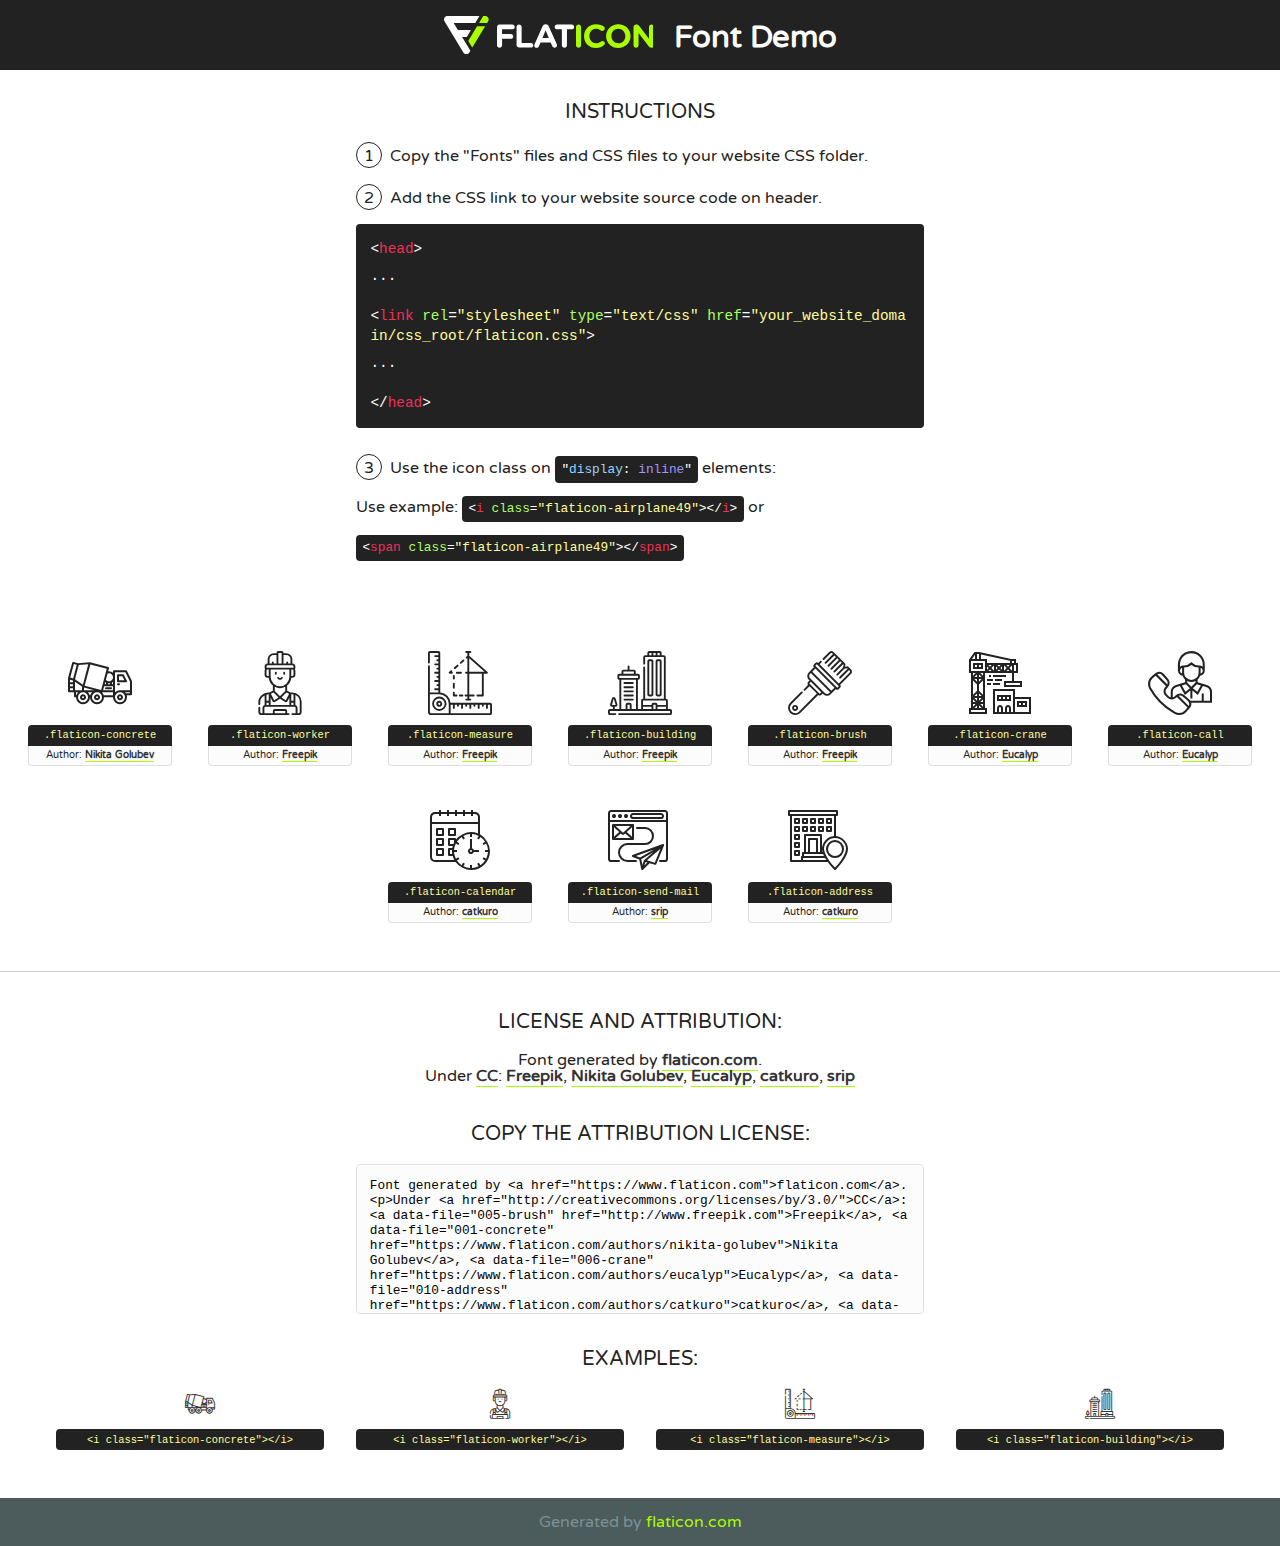
<file: construction-company-website-template/lib/flaticon/font/flaticon.html>
<!DOCTYPE html>
<!--
  Flaticon icon font: Flaticon
  Creation date: 23/08/2020 07:24
-->
<html>
<!DOCTYPE html>
<html>

<head>
    <title>Flaticon WebFont</title>
    <link href="http://fonts.googleapis.com/css?family=Varela+Round" rel="stylesheet" type="text/css" />
    <link rel="stylesheet" type="text/css" href="flaticon.css">
    <meta charset="UTF-8">
    <style>
    html, body, div, span, applet, object, iframe,
    h1, h2, h3, h4, h5, h6, p, blockquote, pre,
    a, abbr, acronym, address, big, cite, code,
    del, dfn, em, img, ins, kbd, q, s, samp,
    small, strike, strong, sub, sup, tt, var,
    b, u, i, center,
    dl, dt, dd, ol, ul, li,
    fieldset, form, label, legend,
    table, caption, tbody, tfoot, thead, tr, th, td,
    article, aside, canvas, details, embed, 
    figure, figcaption, footer, header, hgroup, 
    menu, nav, output, ruby, section, summary,
    time, mark, audio, video {
        margin: 0;
        padding: 0;
        border: 0;
        font-size: 100%;
        font: inherit;
        vertical-align: baseline;
    }
    /* HTML5 display-role reset for older browsers */
    article, aside, details, figcaption, figure, 
    footer, header, hgroup, menu, nav, section {
        display: block;
    }
    body {
        line-height: 1;
    }
    ol, ul {
        list-style: none;
    }
    blockquote, q {
        quotes: none;
    }
    blockquote:before, blockquote:after,
    q:before, q:after {
        content: '';
        content: none;
    }
    table {
        border-collapse: collapse;
        border-spacing: 0;
    }
    body {
        font-family: 'Varela Round', Helvetica, Arial, sans-serif;
        font-size: 16px;
        color: #222;
    }
    a {
        color: #333;
        border-bottom: 1px solid #a9fd00;
        font-weight: bold;
        text-decoration: none;
    }
    * {
        -moz-box-sizing: border-box;
        -webkit-box-sizing: border-box;
        box-sizing: border-box;
        margin: 0;
        padding: 0;
    }
    [class^="flaticon-"]:before, [class*=" flaticon-"]:before, [class^="flaticon-"]:after, [class*=" flaticon-"]:after {
        font-family: Flaticon;
        font-size: 30px;
        font-style: normal;
        margin-left: 20px;
        color: #333;
    }
    .wrapper {
        max-width: 600px;
        margin: auto;
        padding: 0 1em;
    }
    .title {
        font-size: 1.25em;
        text-align: center;
        margin-bottom: 1em;
        text-transform: uppercase;
    }
    header {
        text-align: center;
        background-color: #222;
        color: #fff;
        padding: 1em;
    }
    header .logo {
        width: 210px;
        height: 38px;
        display: inline-block;
        vertical-align: middle;
        margin-right: 1em;
        border: none;
    }
    header strong {
        font-size: 1.95em;
        font-weight: bold;
        vertical-align: middle;
        margin-top: 5px;
        display: inline-block;
    }
    .demo {
        margin: 2em auto;
        line-height: 1.25em;
    }
    .demo ul li {
        margin-bottom: 1em;
    }
    .demo ul li .num {
        color: #222;
        border-radius: 20px;
        display: inline-block;
        width: 26px;
        padding: 3px;
        height: 26px;
        text-align: center;
        margin-right: 0.5em;
        border: 1px solid #222;
    }
    .demo ul li code {
        background-color: #222;
        border-radius: 4px;
        padding: 0.25em 0.5em;
        display: inline-block;
        color: #fff;
        font-family: Consolas,Monaco,Lucida Console,Liberation Mono,DejaVu Sans Mono,Bitstream Vera Sans Mono,Courier New, monospace;
        font-weight: lighter;
        margin-top: 1em;
        font-size: 0.8em;
        word-break: break-all;
    }
    .demo ul li code.big {
        padding: 1em;
        font-size: 0.9em;
    }
    .demo ul li code .red {
        color: #EF3159;
    }
    .demo ul li code .green {
        color: #ACFF65;
    }
    .demo ul li code .yellow {
        color: #FFFF99;
    }
    .demo ul li code .blue {
        color: #99D3FF;
    }
    .demo ul li code .purple {
        color: #A295FF;
    }
    .demo ul li code .dots {
        margin-top: 0.5em;
        display: block;
    }
    #glyphs {
        border-bottom: 1px solid #ccc;
        padding: 2em 0;
        text-align: center;
    }
    .glyph {
        display: inline-block;
        width: 9em;
        margin: 1em;
        text-align: center;
        vertical-align: top;
        background: #FFF;
    }
    .glyph .glyph-icon {
        padding: 10px;
        display: block;
        font-family:"Flaticon";
        font-size: 64px;
        line-height: 1;
    }
    .glyph .glyph-icon:before {
        font-size: 64px;
        color: #222;
        margin-left: 0;
    }
    .class-name {
        font-size: 0.65em;
        background-color: #222;
        color: #fff;
        border-radius: 4px 4px 0 0;
        padding: 0.5em;
        color: #FFFF99;
        font-family: Consolas,Monaco,Lucida Console,Liberation Mono,DejaVu Sans Mono,Bitstream Vera Sans Mono,Courier New, monospace;
    }
    .author-name {
        font-size: 0.6em;
        background-color: #fcfcfd;
        border: 1px solid #DEDEE4;
        border-top: 0;
        border-radius: 0 0 4px 4px;
        padding: 0.5em;
    }
    .class-name:last-child {
        font-size: 10px;
        color:#888;
    }
    .class-name:last-child a {
        font-size: 10px;
        color:#555;
    }
    .class-name:last-child a:hover {
        color:#a9fd00;
    }
    .glyph > input {
        display: block;
        width: 100px;
        margin: 5px auto;
        text-align: center;
        font-size: 12px;
        cursor: text;
    }
    .glyph > input.icon-input {
        font-family:"Flaticon";
        font-size: 16px;
        margin-bottom: 10px;
    }
    .attribution .title {
        margin-top: 2em;
    }
    .attribution textarea {
        background-color: #fcfcfd;
        padding: 1em;
        border: none;
        box-shadow: none;
        border: 1px solid #DEDEE4;
        border-radius: 4px;
        resize: none;
        width: 100%;
        height: 150px;
        font-size: 0.8em;
        font-family: Consolas,Monaco,Lucida Console,Liberation Mono,DejaVu Sans Mono,Bitstream Vera Sans Mono,Courier New, monospace;
        -webkit-appearance: none;
    }
    .iconsuse {
        margin: 2em auto;
        text-align: center;
        max-width: 1200px;
    }
    .iconsuse:after {
        content: '';
        display: table;
        clear: both;
    }
    .iconsuse .image {
        float: left;
        width: 25%;
        padding: 0 1em;
    }
    .iconsuse .image p {
        margin-bottom: 1em;
    }
    .iconsuse .image span {
        display: block;
        font-size: 0.65em;
        background-color: #222;
        color: #fff;
        border-radius: 4px;
        padding: 0.5em;
        color: #FFFF99;
        margin-top: 1em;
        font-family: Consolas,Monaco,Lucida Console,Liberation Mono,DejaVu Sans Mono,Bitstream Vera Sans Mono,Courier New, monospace;
    }
    #footer {
        text-align: center;
        background-color: #4C5B5C;
        color: #7c9192;
        padding: 1em;
    }
    #footer a {
        border: none;
        color: #a9fd00;
        font-weight: normal;
    }
    @media (max-width: 960px) {
        .iconsuse .image {
            width: 50%;
        }
    }
    @media (max-width: 560px) {
        .iconsuse .image {
            width: 100%;
        }
    }
    </style>
</head>

<body class="characters-off">

    <header>
        <a href="https://www.flaticon.com" target="_blank" class="logo">
            <svg version="1.1" xmlns="http://www.w3.org/2000/svg" xmlns:xlink="http://www.w3.org/1999/xlink" xmlns:a="http://ns.adobe.com/AdobeSVGViewerExtensions/3.0/" viewBox="0 0 560.875 102.036" enable-background="new 0 0 560.875 102.036" xml:space="preserve">
                <defs>
                </defs>
                <g>
                    <g class="letters">
                        <path fill="#ffffff" d="M141.596,29.675c0-3.777,2.985-6.767,6.764-6.767h34.438c3.426,0,6.15,2.728,6.15,6.15
                        c0,3.43-2.724,6.149-6.15,6.149h-27.674v13.091h23.719c3.429,0,6.151,2.724,6.151,6.15c0,3.43-2.723,6.149-6.151,6.149h-23.719
                        v17.574c0,3.773-2.986,6.761-6.764,6.761c-3.779,0-6.764-2.989-6.764-6.761V29.675z"></path>
                        <path fill="#ffffff" d="M193.844,29.149c0-3.781,2.985-6.767,6.764-6.767c3.776,0,6.763,2.985,6.763,6.767v42.957h25.039
                        c3.426,0,6.149,2.726,6.149,6.153c0,3.425-2.723,6.15-6.149,6.15h-31.802c-3.779,0-6.764-2.986-6.764-6.768V29.149z"></path>
                        <path fill="#ffffff" d="M241.891,75.71l21.438-48.407c1.492-3.341,4.215-5.357,7.906-5.357h0.792
                        c3.686,0,6.323,2.017,7.815,5.357l21.439,48.407c0.436,0.967,0.701,1.845,0.701,2.723c0,3.602-2.809,6.501-6.414,6.501
                        c-3.161,0-5.269-1.845-6.499-4.655l-4.132-9.661h-27.059l-4.301,10.102c-1.144,2.631-3.426,4.214-6.237,4.214
                        c-3.517,0-6.24-2.81-6.24-6.325C241.1,77.64,241.451,76.677,241.891,75.71z M279.932,58.666l-8.521-20.297l-8.526,20.297H279.932
                        z"></path>
                        <path fill="#ffffff" d="M314.864,35.387H301.86c-3.429,0-6.239-2.813-6.239-6.238c0-3.429,2.811-6.24,6.239-6.24h39.533
                        c3.426,0,6.237,2.811,6.237,6.24c0,3.425-2.811,6.238-6.237,6.238h-13.001v42.785c0,3.773-2.99,6.761-6.764,6.761
                        c-3.779,0-6.764-2.989-6.764-6.761V35.387z"></path>
                        <path fill="#A9FD00" d="M352.615,29.149c0-3.781,2.985-6.767,6.767-6.767c3.774,0,6.761,2.985,6.761,6.767v49.024
                        c0,3.773-2.987,6.761-6.761,6.761c-3.781,0-6.767-2.989-6.767-6.761V29.149z"></path>
                        <path fill="#A9FD00" d="M374.132,53.836v-0.179c0-17.481,13.178-31.801,32.065-31.801c9.22,0,15.459,2.458,20.557,6.238
                        c1.402,1.054,2.637,2.985,2.637,5.357c0,3.692-2.985,6.59-6.681,6.59c-1.845,0-3.071-0.702-4.044-1.319
                        c-3.776-2.813-7.729-4.393-12.562-4.393c-10.364,0-17.831,8.611-17.831,19.154v0.173c0,10.542,7.291,19.329,17.831,19.329
                        c5.715,0,9.492-1.756,13.359-4.834c1.049-0.874,2.458-1.491,4.039-1.491c3.429,0,6.325,2.813,6.325,6.236
                        c0,2.106-1.056,3.78-2.282,4.834c-5.539,4.834-12.036,7.733-21.878,7.733C387.572,85.464,374.132,71.493,374.132,53.836z"></path>
                        <path fill="#A9FD00" d="M433.009,53.836v-0.179c0-17.481,13.79-31.801,32.766-31.801c18.981,0,32.592,14.143,32.592,31.628v0.173
                        c0,17.483-13.785,31.807-32.769,31.807C446.625,85.464,433.009,71.32,433.009,53.836z M484.224,53.836v-0.179
                        c0-10.539-7.725-19.326-18.626-19.326c-10.893,0-18.449,8.611-18.449,19.154v0.173c0,10.542,7.73,19.329,18.626,19.329
                        C476.676,72.986,484.224,64.378,484.224,53.836z"></path>
                        <path fill="#A9FD00" d="M506.233,29.321c0-3.774,2.99-6.763,6.767-6.763h1.401c3.252,0,5.183,1.583,7.029,3.953l26.093,34.265
                        V29.059c0-3.692,2.99-6.677,6.681-6.677c3.683,0,6.671,2.985,6.671,6.677v48.934c0,3.78-2.987,6.765-6.764,6.765h-0.436
                        c-3.257,0-5.188-1.581-7.034-3.953l-27.056-35.492v32.944c0,3.687-2.985,6.676-6.678,6.676c-3.683,0-6.673-2.989-6.673-6.676
                        V29.321z"></path>
                    </g>
                    <g class="insignia">
                        <path fill="#ffffff" d="M48.372,56.137h12.517l11.156-18.537H37.186L25.688,18.539h57.825L94.668,0H9.271
                        C5.925,0,2.842,1.801,1.198,4.716c-1.644,2.907-1.593,6.482,0.134,9.343l50.38,83.501c1.678,2.781,4.689,4.476,7.938,4.476
                        c3.246,0,6.257-1.695,7.935-4.476l2.898-4.804L48.372,56.137z"></path>
                        <g class="i">
                            <path fill="#A9FD00" d="M93.575,18.539h0.031v0.004l21.652,0.004l2.705-4.488c1.727-2.861,1.778-6.436,0.133-9.343
                            C116.454,1.801,113.371,0,110.026,0h-5.294L93.575,18.539z"></path>
                            <polygon fill="#A9FD00" points="88.291,27.356 64.725,66.486 75.519,84.404 109.942,27.356"></polygon>
                        </g>
                    </g>
                </g>
            </svg>
        </a>
        <strong>Font Demo</strong>
    </header>


    <section class="demo wrapper">

        <p class="title">Instructions</p>

        <ul>
            <li>
                <span class="num">1</span>Copy the "Fonts" files and CSS files to your website CSS folder.
            </li>
            <li>
                <span class="num">2</span>Add the CSS link to your website source code on header.
                <code class="big">
                    &lt;<span class="red">head</span>&gt;
                    <br/><span class="dots">...</span>
                    <br/>&lt;<span class="red">link</span> <span class="green">rel</span>=<span class="yellow">"stylesheet"</span> <span class="green">type</span>=<span class="yellow">"text/css"</span> <span class="green">href</span>=<span class="yellow">"your_website_domain/css_root/flaticon.css"</span>&gt;
                    <br/><span class="dots">...</span>
                    <br/>&lt;/<span class="red">head</span>&gt;
                </code>
            </li>

            <li>
                <p>
                    <span class="num">3</span>Use the icon class on <code>"<span class="blue">display</span>:<span class="purple"> inline</span>"</code> elements:
                    <br />
                    Use example: <code>&lt;<span class="red">i</span> <span class="green">class</span>=<span class="yellow">&quot;flaticon-airplane49&quot;</span>&gt;&lt;/<span class="red">i</span>&gt;</code> or <code>&lt;<span class="red">span</span> <span class="green">class</span>=<span class="yellow">&quot;flaticon-airplane49&quot;</span>&gt;&lt;/<span class="red">span</span>&gt;</code>
            </li>
        </ul>

    </section>




   <section id="glyphs">          
    
      
        <div class="glyph"><div class="glyph-icon flaticon-concrete"></div>
            <div class="class-name">.flaticon-concrete</div>
            <div class="author-name">Author: <a data-file="001-concrete" href="https://www.flaticon.com/authors/nikita-golubev">Nikita Golubev</a> </div> 
        </div>        
        
        <div class="glyph"><div class="glyph-icon flaticon-worker"></div>
            <div class="class-name">.flaticon-worker</div>
            <div class="author-name">Author: <a data-file="002-worker" href="http://www.freepik.com">Freepik</a> </div> 
        </div>        
        
        <div class="glyph"><div class="glyph-icon flaticon-measure"></div>
            <div class="class-name">.flaticon-measure</div>
            <div class="author-name">Author: <a data-file="003-measure" href="http://www.freepik.com">Freepik</a> </div> 
        </div>        
        
        <div class="glyph"><div class="glyph-icon flaticon-building"></div>
            <div class="class-name">.flaticon-building</div>
            <div class="author-name">Author: <a data-file="004-building" href="http://www.freepik.com">Freepik</a> </div> 
        </div>        
        
        <div class="glyph"><div class="glyph-icon flaticon-brush"></div>
            <div class="class-name">.flaticon-brush</div>
            <div class="author-name">Author: <a data-file="005-brush" href="http://www.freepik.com">Freepik</a> </div> 
        </div>        
        
        <div class="glyph"><div class="glyph-icon flaticon-crane"></div>
            <div class="class-name">.flaticon-crane</div>
            <div class="author-name">Author: <a data-file="006-crane" href="https://www.flaticon.com/authors/eucalyp">Eucalyp</a> </div> 
        </div>        
        
        <div class="glyph"><div class="glyph-icon flaticon-call"></div>
            <div class="class-name">.flaticon-call</div>
            <div class="author-name">Author: <a data-file="007-call" href="https://www.flaticon.com/authors/eucalyp">Eucalyp</a> </div> 
        </div>        
        
        <div class="glyph"><div class="glyph-icon flaticon-calendar"></div>
            <div class="class-name">.flaticon-calendar</div>
            <div class="author-name">Author: <a data-file="008-calendar" href="https://www.flaticon.com/authors/catkuro">catkuro</a> </div> 
        </div>        
        
        <div class="glyph"><div class="glyph-icon flaticon-send-mail"></div>
            <div class="class-name">.flaticon-send-mail</div>
            <div class="author-name">Author: <a data-file="009-send-mail" href="https://www.flaticon.com/authors/srip">srip</a> </div> 
        </div>        
        
        <div class="glyph"><div class="glyph-icon flaticon-address"></div>
            <div class="class-name">.flaticon-address</div>
            <div class="author-name">Author: <a data-file="010-address" href="https://www.flaticon.com/authors/catkuro">catkuro</a> </div> 
        </div>        
        

    </section>



    <section class="attribution wrapper"   style="text-align:center;">

      <div class="title">License and attribution:</div><div class="attrDiv">Font generated by <a href="https://www.flaticon.com">flaticon.com</a>. <div><p>Under <a href="http://creativecommons.org/licenses/by/3.0/">CC</a>: <a data-file="005-brush" href="http://www.freepik.com">Freepik</a>, <a data-file="001-concrete" href="https://www.flaticon.com/authors/nikita-golubev">Nikita Golubev</a>, <a data-file="006-crane" href="https://www.flaticon.com/authors/eucalyp">Eucalyp</a>, <a data-file="010-address" href="https://www.flaticon.com/authors/catkuro">catkuro</a>, <a data-file="009-send-mail" href="https://www.flaticon.com/authors/srip">srip</a></p>  </div>
      </div>
      <div class="title">Copy the Attribution License:</div>

    <textarea onclick="this.focus();this.select();">Font generated by &lt;a href=&quot;https://www.flaticon.com&quot;&gt;flaticon.com&lt;/a&gt;. <p>Under <a href="http://creativecommons.org/licenses/by/3.0/">CC</a>: <a data-file="005-brush" href="http://www.freepik.com">Freepik</a>, <a data-file="001-concrete" href="https://www.flaticon.com/authors/nikita-golubev">Nikita Golubev</a>, <a data-file="006-crane" href="https://www.flaticon.com/authors/eucalyp">Eucalyp</a>, <a data-file="010-address" href="https://www.flaticon.com/authors/catkuro">catkuro</a>, <a data-file="009-send-mail" href="https://www.flaticon.com/authors/srip">srip</a></p>  
     </textarea>

    </section>

    <section class="iconsuse">

          <div class="title">Examples:</div>            
             
            <div class="image">
                <p>
                    <i class="glyph-icon flaticon-concrete"></i> 
                    <span>&lt;i class=&quot;flaticon-concrete&quot;&gt;&lt;/i&gt;</span>
                </p>
            </div>
            
            <div class="image">
                <p>
                    <i class="glyph-icon flaticon-worker"></i> 
                    <span>&lt;i class=&quot;flaticon-worker&quot;&gt;&lt;/i&gt;</span>
                </p>
            </div>
            
            <div class="image">
                <p>
                    <i class="glyph-icon flaticon-measure"></i> 
                    <span>&lt;i class=&quot;flaticon-measure&quot;&gt;&lt;/i&gt;</span>
                </p>
            </div>
            
            <div class="image">
                <p>
                    <i class="glyph-icon flaticon-building"></i> 
                    <span>&lt;i class=&quot;flaticon-building&quot;&gt;&lt;/i&gt;</span>
                </p>
            </div>
                       
        </div>
                            
    </section>

<div id="footer">
    <div>Generated by <a href="https://www.flaticon.com">flaticon.com</a>
    </div>
</div>



</body>
</html>
</file>
<file: construction-company-website-template/lib/flaticon/font/flaticon.css>
/*
  	Flaticon icon font: Flaticon
  	Creation date: 23/08/2020 07:24
  	*/

@font-face {
  font-family: "Flaticon";
  src: url("./Flaticon.eot");
  src: url("./Flaticon.eot?#iefix") format("embedded-opentype"),
       url("./Flaticon.woff2") format("woff2"),
       url("./Flaticon.woff") format("woff"),
       url("./Flaticon.ttf") format("truetype"),
       url("./Flaticon.svg#Flaticon") format("svg");
  font-weight: normal;
  font-style: normal;
}

@media screen and (-webkit-min-device-pixel-ratio:0) {
  @font-face {
    font-family: "Flaticon";
    src: url("./Flaticon.svg#Flaticon") format("svg");
  }
}

[class^="flaticon-"]:before, [class*=" flaticon-"]:before,
[class^="flaticon-"]:after, [class*=" flaticon-"]:after {   
  font-family: Flaticon;
        font-size: 20px;
font-style: normal;
margin-left: 20px;
}

.flaticon-concrete:before { content: "\f100"; }
.flaticon-worker:before { content: "\f101"; }
.flaticon-measure:before { content: "\f102"; }
.flaticon-building:before { content: "\f103"; }
.flaticon-brush:before { content: "\f104"; }
.flaticon-crane:before { content: "\f105"; }
.flaticon-call:before { content: "\f106"; }
.flaticon-calendar:before { content: "\f107"; }
.flaticon-send-mail:before { content: "\f108"; }
.flaticon-address:before { content: "\f109"; }
</file>
<file: construction-company-website-template/css/style.css>
/*******************************/
/********* General CSS *********/
/*******************************/
body {
    color: #666666;
    background: #dddddd;
    font-family: 'Poppins', sans-serif;
    font-weight: 400;
}

h1,
h2, 
h3, 
h4,
h5, 
h6 {
    color: #030f27;
}


a {
    color: #666666;
    transition: .3s;
}
#pl{
   padding-left: 8px;
}
a:hover,
a:active,
a:focus {
    color: grey;
    outline: none;
    text-decoration: none;
}

.btn:focus {
    box-shadow: none;
}

.wrapper {
    position: relative;
    width: 100%;
    max-width: 1366px;
    margin: 0 auto;
    background: #ffffff;
}

.back-to-top {
    position: fixed;
    display: none;
    background: #fdbe33;
    color: #121518;
    width: 44px;
    height: 44px;
    text-align: center;
    line-height: 1;
    font-size: 22px;
    right: 15px;
    bottom: 15px;
    transition: background 0.5s;
    z-index: 9;
}

.back-to-top:hover {
    color: #fdbe33;
    background: #121518;
}

.back-to-top i {
    padding-top: 10px;
}

.btn {
    transition: .3s;
}


/**********************************/
/********** Top Bar CSS ***********/
/**********************************/
.top-bar {
    position: relative;
    height: 90px;
    background: #fdbe33;
}

.top-bar .logo {
    padding: 15px 0;
    text-align: left;
    overflow: hidden;
}

.top-bar .logo h1 {
    margin: 0;
    color: #030f27;
    font-size: 60px;
    line-height: 60px;
    font-weight: 700;
}

.top-bar .logo img {
    max-width: 100%;
    max-height: 60px;
}

.top-bar .top-bar-item {
    display: flex;
    align-items: center;
    justify-content: flex-end;
}

.top-bar .top-bar-icon {
    width: 20px;
    display: flex;
    align-items: center;
    justify-content: center;
}

.top-bar .top-bar-icon [class^="flaticon-"]::before {
    margin:10;
    color: #030f27;
    font-size: 40px;
}

.top-bar .top-bar-text {
    padding-left: 15px;
}

.top-bar .top-bar-text h3 {
    margin: 0 0 5px 0;
    color: #030f27;
    font-size: 16px;
    font-weight: 400;
}

.top-bar .top-bar-text p {
    margin: 0;
    color: #030f27;
    font-size: 13px;
    font-weight: 400;
}

@media (min-width: 992px) {
    .top-bar {
        padding: 0 60px;
    }
}

@media (max-width: 991.98px) {
    .top-bar .logo {
        text-align: center;
    }
}


/**********************************/
/*********** Nav Bar CSS **********/
/**********************************/
.nav-bar {
    position: relative;
    background: #fdbe33;
    transition: .3s;
}

.nav-bar .container-fluid {
    padding: 0;
}

.nav-bar.nav-sticky {
    position: fixed;
    top: 0;
    width: 100%;
    max-width: 1366px;
    box-shadow: 0 2px 5px rgba(0, 0, 0, .3);
    z-index: 999;
}

.nav-bar .navbar {
    height: 100%;
    background: #030f27 !important;
}

.navbar-dark .navbar-nav .nav-link,
.navbar-dark .navbar-nav .nav-link:focus,
.navbar-dark .navbar-nav .nav-link:hover,
.navbar-dark .navbar-nav .nav-link.active {
    padding: 10px 10px 8px 10px;
    color: #ffffff;
}

.navbar-dark .navbar-nav .nav-link:hover,
.navbar-dark .navbar-nav .nav-link.active {
    color: #fdbe33;
    transition: none;
}

.nav-bar .dropdown-menu {
    margin-top: 0;
    border: 0;
    border-radius: 0;
    background: #f8f9fa;
}

.nav-bar .btn {
    color: #ffffff;
    border: 2px solid #ffffff;
    border-radius: 0;
}

.nav-bar .btn:hover {
    color: #030f27;
    background: #fdbe33;
    border-color: #fdbe33;
}

@media (min-width: 992px) {
    .nav-bar {
        padding: 0 75px;
    }
    
    .nav-bar.nav-sticky {
        padding: 0;
    }
    
    .nav-bar .navbar {
        padding: 20px;
    }
    
    .nav-bar .navbar-brand {
        display: none;
    }
    
    .nav-bar a.nav-link {
        padding: 8px 15px;
        font-size: 15px;
        text-transform: uppercase;
    }
}

@media (max-width: 991.98px) {
    .nav-bar .navbar {
        padding: 15px;
    }
    
    .nav-bar a.nav-link {
        padding: 5px;
    }
    
    .nav-bar .dropdown-menu {
        box-shadow: none;
    }
    
    .nav-bar .btn {
        display: none;
    }
}


/*******************************/
/******** Carousel CSS *********/
/*******************************/
.carousel {
    position: relative;
    width: 100%;
    height: calc(100vh - 170px);
    min-height: 400px;
    margin: 0 auto;
    text-align: center;
    overflow: hidden;
}

.carousel .carousel-inner,
.carousel .carousel-item {
    position: relative;
    width: 100%;
    height: 100%;
}

.carousel .carousel-item img {
    width: 100%;
    height: 100%;
    object-fit: cover;
}

.carousel .carousel-item::after {
    position: absolute;
    content: "";
    width: 100%;
    height: 100%;
    top: 0;
    left: 0;
    background: rgba(0, 0, 0, .3);
    z-index: 1;
}

.carousel .carousel-caption {
    position: absolute;
    top: 0;
    bottom: 0;
    display: flex;
    align-items: center;
    justify-content: center;
    flex-direction: column;
    height: calc(100vh - 170px);
    min-height: 400px;
}

.carousel .carousel-caption p {
    color: #ffffff;
    font-size: 30px;
    margin-bottom: 15px;
    letter-spacing: 1px;
}

.carousel .carousel-caption h1 {
    color: #ffffff;
    font-size: 60px;
    font-weight: 700;
    margin-bottom: 35px;
}

.carousel .carousel-caption .btn {
    padding: 15px 35px;
    font-size: 18px;
    font-weight: 500;
    letter-spacing: 1px;
    text-transform: uppercase;
    color: #ffffff;
    background: transparent;
    border: 2px solid #ffffff;
    border-radius: 0;
    transition: .3s;
}

.carousel .carousel-caption .btn:hover {
    color: #030f27;
    background: #fdbe33;
    border-color: #fdbe33;
}

@media (max-width: 767.98px) {
    .carousel .carousel-caption h1 {
        font-size: 40px;
        font-weight: 700;
    }
    
    .carousel .carousel-caption p {
        font-size: 20px;
    }
    
    .carousel .carousel-caption .btn {
        padding: 12px 30px;
        font-size: 18px;
        font-weight: 500;
        letter-spacing: 0;
    }
}

@media (max-width: 575.98px) {
    .carousel .carousel-caption h1 {
        font-size: 30px;
        font-weight: 500;
    }
    
    .carousel .carousel-caption p {
        font-size: 16px;
    }
    
    .carousel .carousel-caption .btn {
        padding: 10px 25px;
        font-size: 16px;
        font-weight: 400;
        letter-spacing: 0;
    }
}

.carousel .animated {
    -webkit-animation-duration: 1.5s;
    animation-duration: 1.5s;
}


/*******************************/
/******* Page Header CSS *******/
/*******************************/
.page-header {
    position: relative;
    margin-bottom: 45px;
    padding: 90px 0;
    text-align: center;
    background: #fdbe33;
}

.page-header h2 {
    position: relative;
    color: #030f27;
    font-size: 60px;
    font-weight: 700;
    margin-bottom: 20px;
    padding-bottom: 5px;
}

.page-header h2::after {
    position: absolute;
    content: "";
    width: 100px;
    height: 2px;
    left: calc(50% - 50px);
    bottom: 0;
    background: #030f27;
}

.page-header a {
    position: relative;
    padding: 0 12px;
    font-size: 22px;
    color: #030f27;
}

.page-header a:hover {
    color: #ffffff;
}

.page-header a::after {
    position: absolute;
    content: "/";
    width: 8px;
    height: 8px;
    top: -2px;
    right: -7px;
    text-align: center;
    color: #121518;
}

.page-header a:last-child::after {
    display: none;
}

@media (max-width: 991.98px) {
    .page-header {
        padding: 60px 0;
    }
    
    .page-header h2 {
        font-size: 45px;
    }
    
    .page-header a {
        font-size: 20px;
    }
}

@media (max-width: 767.98px) {
    .page-header {
        padding: 45px 0;
    }
    
    .page-header h2 {
        font-size: 35px;
    }
    
    .page-header a {
        font-size: 18px;
    }
}


/*******************************/
/******* Section Header ********/
/*******************************/
.section-header {
    position: relative;
    width: 100%;
    margin-bottom: 45px;
}

.section-header p {
    color: #fdbe33;
    font-size: 18px;
    font-weight: 600;
    margin-bottom: 5px;
}

.section-header h2 {
    margin: 0;
    position: relative;
    font-size: 50px;
    font-weight: 700;
}

@media (max-width: 767.98px) {
    .section-header h2 {
        font-size: 30px;
    }
}


/*******************************/
/********* Feature CSS *********/
/*******************************/
.feature {
    position: relative;
    margin-bottom: 45px;
}

.feature .col-md-12 {
    background: #030f27;
}
    
.feature .col-md-12:nth-child(2n) {
    color: #030f27;
    background: #fdbe33;
}

.feature .feature-item {
    min-height: 250px;
    padding: 30px;
    display: flex;
    align-items: center;
    justify-content: flex-start;
}

.feature .feature-icon {
    position: relative;
    width: 60px;
    display: flex;
    align-items: center;
    justify-content: center;
}

.feature .feature-icon::before {
    position: absolute;
    content: "";
    width: 80px;
    height: 80px;
    top: -20px;
    left: -10px;
    border: 2px dotted #ffffff;
    border-radius: 60px;
    z-index: 1;
}

.feature .feature-icon::after {
    position: absolute;
    content: "";
    width: 79px;
    height: 79px;
    top: -18px;
    left: -9px;
    background: #030f27;
    border-radius: 60px;
    z-index: 2;
}

.feature .col-md-12:nth-child(2n) .feature-icon::after {
    background: #fdbe33;
}

.feature .feature-icon [class^="flaticon-"]::before {
    position: relative;
    margin: 0;
    color: #fdbe33;
    font-size: 60px;
    line-height: 60px;
    z-index: 3;
}

.feature .feature-text {
    padding-left: 30px;
}

.feature .feature-text h3 {
    margin: 0 0 10px 0;
    color: #fdbe33;
    font-size: 25px;
    font-weight: 600;
}

.feature .feature-text p {
    margin: 0;
    color: #fdbe33;
    font-size: 18px;
    font-weight: 400;
}

.feature .col-md-12:nth-child(2n) [class^="flaticon-"]::before,
.feature .col-md-12:nth-child(2n) h3,
.feature .col-md-12:nth-child(2n) p {
    color: #030f27;
}


/*******************************/
/********** About CSS **********/
/*******************************/
.about {
    position: relative;
    width: 100%;
    padding: 45px 0;
}

.about .section-header {
    margin-bottom: 30px;
}

.about .about-img {
    position: relative;
    height: 100%;
}

.about .about-img img {
    width: 100%;
    height: 100%;
    object-fit: cover;
}

.about .about-text p {
    font-size: 16px;
}

.about .about-text a.btn {
    position: relative;
    margin-top: 15px;
    padding: 15px 35px;
    font-size: 16px;
    font-weight: 500;
    letter-spacing: 1px;
    color: #030f27;
    border-radius: 0;
    background: #fdbe33;
    transition: .3s;
}

.about .about-text a.btn:hover {
    color: #fdbe33;
    background: #030f27;
}

@media (max-width: 767.98px) {
    .about .about-img {
        margin-bottom: 30px;
        height: auto;
    }
}


/*******************************/
/********** Fact CSS ***********/
/*******************************/
.fact {
    position: relative;
    width: 100%;
    padding: 45px 0;
}

.fact .col-6 {
    display: flex;
    align-items: flex-start;
}

.fact .fact-icon {
    position: relative;
    margin: 7px 15px 0 15px;
    width: 60px;
    display: flex;
    align-items: center;
    justify-content: center;
}

.fact .fact-icon [class^="flaticon-"]::before {
    margin: 0;
    font-size: 60px;
    line-height: 60px;
    background-image: linear-gradient(#ffffff, #fdbe33);
    -webkit-background-clip: text;
    -webkit-text-fill-color: transparent;
}

.fact .fact-right .fact-icon [class^="flaticon-"]::before {
    background-image: linear-gradient(#ffffff, #030f27);
}

.fact .fact-left,
.fact .fact-right {
    padding-top: 60px;
    padding-bottom: 60px;
}

.fact .fact-text h2 {
    font-size: 35px;
    font-weight: 700;
}

.fact .fact-text p {
    margin: 0;
    font-size: 16px;
    font-weight: 600;
    text-transform: uppercase;
}

.fact .fact-left {
    color: #fdbe33;
    background: #030f27;
}

.fact .fact-right {
    color: #030f27;
    background: #fdbe33;
}

.fact .fact-left h2 {
    color: #fdbe33;
}


/*******************************/
/********* Service CSS *********file:///home/hafsa-harmain/Downloads/construction-company-website-template/team.html/
/*******************************/
.service {
    position: relative;
    width: 100%;
    padding: 45px 0 15px 0;
}

.service .service-item {
    position: relative;
    width: 100%;
    text-align: center;
    margin-bottom: 30px;
}

.service .service-img {
    position: relative;
    overflow: hidden;
}

.service .service-img img {
    width: 100%;
}

.service .service-overlay {
    position: absolute;
    width: 100%;
    height: 100%;
    top: 0;
    left: 0;
    padding: 30px;
    display: flex;
    align-items: center;
    justify-content: center;
    background: rgba(3, 15, 39, .7);
    transition: .5s;
    opacity: 0;
}

.service .service-item:hover .service-overlay {
    opacity: 1;
}

.service .service-overlay p {
    margin: 0;
    color: #ffffff;
}

.service .service-text {
    display: flex;
    align-items: center;
    height: 60px;
    background: #030f27;
    overflow: hidden;
    white-space: nowrap;
    text-overflow: ellipsis;
}

.service .service-text h3 {
    margin: 0;
    padding: 0 15px 0 25px;
    width: calc(100% - 60px);
    font-size: 20px;
    font-weight: 700;
    color: #fdbe33;
    text-align: left;
    overflow: hidden;
    white-space: nowrap;
    text-overflow: ellipsis;
}

.service .service-item a.btn {
    width: 60px;
    height: 60px;
    padding: 3px 0 0 3px;
    display: flex;
    align-items: center;
    justify-content: center;
    font-size: 60px;
    line-height: 60px;
    font-weight: 100;
    color: #030f27;
    background: #fdbe33;
    border-radius: 0;
    transition: .3s;
}

.service .service-item:hover a.btn {
    color: #ffffff;
}


/*******************************/
/********** Video CSS **********/
/*******************************/
.video {
    position: relative;
    margin: 45px 0;
    height: 100%;
    min-height: 500px;
    background: linear-gradient(rgba(3, 15, 39, .9), rgba(3, 15, 39, .9)), url(../img/carousel-1.jpg);
    background-attachment: fixed;
    background-position: center;
    background-repeat: no-repeat;
    background-size: cover;
}

.video .btn-play {
    position: absolute;
    z-index: 1;
    top: 50%;
    left: 50%;
    transform: translateX(-50%) translateY(-50%);
    box-sizing: content-box;
    display: block;
    width: 32px;
    height: 44px;
    border-radius: 50%;
    border: none;
    outline: none;
    padding: 18px 20px 18px 28px;
}

.video .btn-play:before {
    content: "";
    position: absolute;
    z-index: 0;
    left: 50%;
    top: 50%;
    transform: translateX(-50%) translateY(-50%);
    display: block;
    width: 100px;
    height: 100px;
    background: #fdbe33;
    border-radius: 50%;
    animation: pulse-border 1500ms ease-out infinite;
}

.video .btn-play:after {
    content: "";
    position: absolute;
    z-index: 1;
    left: 50%;
    top: 50%;
    transform: translateX(-50%) translateY(-50%);
    display: block;
    width: 100px;
    height: 100px;
    background: #fdbe33;
    border-radius: 50%;
    transition: all 200ms;
}

.video .btn-play:hover:after {
    background-color: darken(#fdbe33, 10%);
}

.video .btn-play img {
    position: relative;
    z-index: 3;
    max-width: 100%;
    width: auto;
    height: auto;
}

.video .btn-play span {
    display: block;
    position: relative;
    z-index: 3;
    width: 0;
    height: 0;
    border-left: 32px solid #030f27;
    border-top: 22px solid transparent;
    border-bottom: 22px solid transparent;
}

@keyframes pulse-border {
  0% {
    transform: translateX(-50%) translateY(-50%) translateZ(0) scale(1);
    opacity: 1;
  }
  100% {
    transform: translateX(-50%) translateY(-50%) translateZ(0) scale(1.5);
    opacity: 0;
  }
}

#videoModal .modal-dialog {
    position: relative;
    max-width: 800px;
    margin: 60px auto 0 auto;
}

#videoModal .modal-body {
    position: relative;
    padding: 0px;
}

#videoModal .close {
    position: absolute;
    width: 30px;
    height: 30px;
    right: 0px;
    top: -30px;
    z-index: 999;
    font-size: 30px;
    font-weight: normal;
    color: #ffffff;
    background: #000000;
    opacity: 1;
}


/*******************************/
/*********** Team CSS **********/
/*******************************/
.team {
    position: relative;
    width: 100%;
    padding: 45px 0 15px 0;
    
}

.team .team-item {
    position: relative;
    margin-bottom: 30px;
    overflow: hidden;
    margin-left: 30px;
    
}

.team .team-img {
    position: relative;
}

.team .team-img img {
    width: 100%;
}

.team .team-text {
    position: relative;
    padding: 25px 15px;
    text-align: center;
    background: #030f27;
    transition: .5s;
    
}

.team .team-text h2 {
    font-size: 20px;
    font-weight: 400;
    margin-left: 10%;
    color: #fdbe33;
    transition: .5s;
  
}

.team .team-text p {
    margin: 20px;
    color: #ffffff;
}

.team .team-item:hover .team-text {
    background: #fdbe33;
    
}

.team .team-item:hover .team-text h2 {
    color: #030f27;
    letter-spacing: 1px;
   
}

.team .team-social {
    position: absolute;
    width: 100px;
    top: 0;
    left: -50px;
    display: flex;
    flex-direction: column;
    font-size: 0;
}

.team .team-social a {
    position: relative;
    left: 0;
    width: 50px;
    height: 50px;
    display: flex;
    align-items: center;
    justify-content: center;
    font-size: 18px;
    color: #ffffff;
}

.team .team-item:hover .team-social a:first-child {
    background: #00acee;
    left: 50px;
    transition: .3s 0s;
}

.team .team-item:hover .team-social a:nth-child(2) {
    background: #3b5998;
    left: 50px;
    transition: .3s .1s;
}

.team .team-item:hover .team-social a:nth-child(3) {
    background: #0e76a8;
    left: 50px;
    transition: .3s .2s;
}

.team .team-item:hover .team-social a:nth-child(4) {
    background: #3f729b;
    left: 50px;
    transition: .3s .3s;
}


/*******************************/
/*********** FAQs CSS **********/
/*******************************/
.faqs {
    position: relative;
    width: 100%;
    padding: 45px 0;
}

.faqs .row {
    position: relative;
}

.faqs .row::after {
    position: absolute;
    content: "";
    width: 1px;
    height: 100%;
    top: 0;
    left: calc(50% - .5px);
    background: #fdbe33;
}

.faqs #accordion-1 {
    padding-right: 15px;
}

.faqs #accordion-2 {
    padding-left: 15px;
}

@media(max-width: 767.98px) {
    .faqs .row::after {
        display: none;
    }
    
    .faqs #accordion-1,
    .faqs #accordion-2 {
        padding: 0;
    }
    
    .faqs #accordion-2 {
        padding-top: 15px;
    }
}

.faqs .card {
    margin-bottom: 15px;
    border: none;
    border-radius: 0;
}

.faqs .card:last-child {
    margin-bottom: 0;
}

.faqs .card-header {
    padding: 0;
    border: none;
    background: #ffffff;
}

.faqs .card-header a {
    display: block;
    padding: 10px 25px;
    width: 100%;
    color: #121518;
    font-size: 16px;
    line-height: 40px;
    border: 1px solid rgba(0, 0, 0, .1);
    transition: .5s;
}

.faqs .card-header [data-toggle="collapse"][aria-expanded="true"] {
    background: #fdbe33;
}

.faqs .card-header [data-toggle="collapse"]:after {
    font-family: 'font Awesome 5 Free';
    content: "\f067";
    float: right;
    color: #fdbe33;
    font-size: 12px;
    font-weight: 900;
    transition: .5s;
}

.faqs .card-header [data-toggle="collapse"][aria-expanded="true"]:after {
    font-family: 'font Awesome 5 Free';
    content: "\f068";
    float: right;
    color: #030f27;
    font-size: 12px;
    font-weight: 900;
    transition: .5s;
}

.faqs .card-body {
    padding: 20px 25px;
    font-size: 16px;
    background: #ffffff;
    border: 1px solid rgba(0, 0, 0, .1);
    border-top: none;
}


/*******************************/
/******* Testimonial CSS *******/
/*******************************/
.testimonial {
    position: relative;
    margin: 45px 0;
    padding: 90px 0;
    text-align: center;
    background: linear-gradient(rgba(3, 15, 39, .9), rgba(3, 15, 39, .9)), url(../img/carousel-1.jpg);
    background-attachment: fixed;
    background-position: center;
    background-repeat: no-repeat;
    background-size: cover;
}

.testimonial .container {
    max-width: 760px;
}

.about-page .testimonial {
    padding-bottom: 90px;
}

.testimonial .testimonial-slider-nav {
    position: relative;
    width: 300px;
    margin: 0 auto;
}

.testimonial .testimonial-slider-nav .slick-slide {
    position: relative;
    opacity: 0;
    transition: .5s;
}

.testimonial .testimonial-slider-nav .slick-active {
    opacity: 1;
    transform: scale(1.3);
}

.testimonial .testimonial-slider-nav .slick-center {
    transform: scale(1.8);
    z-index: 1;
}

.testimonial .testimonial-slider-nav .slick-slide img {
    position: relative;
    display: block;
    margin-top: 37px;
    width: 100%;
    height: auto;
    border-radius: 100px;
}

.testimonial .testimonial-slider {
    position: relative;
    margin-top: 15px;
    padding-top: 50px;
}

.testimonial .testimonial-slider::before {
    position: absolute;
    content: "";
    width: 60px;
    height: 50px;
    top: 0;
    left: calc(50% - 30px);
    background: url(../img/quote.png) top center no-repeat;
}

.testimonial .testimonial-slider h3 {
    color: #fdbe33;
    font-size: 22px;
    font-weight: 700;
}

.testimonial .testimonial-slider h4 {
    font-size: 14px;
    font-weight: 300;
    color: #ffffff;
    font-style: italic;
    margin-bottom: 10px;
}

.testimonial .testimonial-slider p {
    color: #ffffff;
    font-size: 16px;
    font-weight: 300;
    margin: 0;
}


/*******************************/
/*********** Blog CSS **********/
/*******************************/
.blog {
    position: relative;
    width: 100%;
    padding: 45px 0 15px 0;
}

.blog .blog-item {
    position: relative;
    width: 100%;
    text-align: center;
    margin-bottom: 30px;
}

.blog .blog-img {
    position: relative;
    overflow: hidden;
}

.blog .blog-img img {
    width: 100%;
}

.blog .blog-title {
    display: flex;
    align-items: center;
    height: 60px;
    background: #030f27;
    overflow: hidden;
    white-space: nowrap;
    text-overflow: ellipsis;
}

.blog .blog-title h3 {
    margin: 0;
    padding: 0 15px 0 25px;
    width: calc(100% - 60px);
    font-size: 18px;
    font-weight: 700;
    color: #fdbe33;
    text-align: left;
    overflow: hidden;
    white-space: nowrap;
    text-overflow: ellipsis;
}

.blog .blog-title a.btn {
    width: 60px;
    height: 60px;
    padding: 3px 0 0 3px;
    display: flex;
    align-items: center;
    justify-content: center;
    font-size: 60px;
    line-height: 60px;
    font-weight: 100;
    color: #030f27;
    background: #fdbe33;
    border-radius: 0;
    transition: .3s;
}

.blog .blog-item:hover a.btn {
    color: #ffffff;
}

.blog .blog-meta {
    position: relative;
    padding: 25px 0 10px 0;
    background: #f3f6ff;
}

.blog .blog-meta::after {
    position: absolute;
    content: "";
    width: 100px;
    height: 1px;
    left: calc(50% - 50px);
    bottom: 0;
    background: #fdbe33;
}

.blog .blog-meta p {
    display: inline-block;
    margin: 0;
    padding: 0 3px;
    font-size: 14px;
    font-weight: 300;
    font-style: italic;
    color: #666666;
}

.blog .blog-meta p a {
    margin-left: 5px;
    font-style: normal;
}

.blog .blog-text {
    padding: 10px 25px 25px 25px;
    background: #f3f6ff;
}

.blog .blog-text p {
    margin: 0;
    font-size: 16px;
}

.blog .pagination .page-link {
    color: #030f27;
    border-radius: 0;
    border-color: #fdbe33;
}

.blog .pagination .page-link:hover,
.blog .pagination .page-item.active .page-link {
    color: #fdbe33;
    background: #030f27;
}

.blog .pagination .disabled .page-link {
    color: #999999;
}


/*******************************/
/******* Single Post CSS *******/
/*******************************/
.single {
    position: relative;
    padding: 45px 0;
}

.single .single-content {
    position: relative;
    margin-bottom: 30px;
    overflow: hidden;
}

.single .single-content img {
    margin-bottom: 20px;
    width: 100%;
}

.single .single-tags {
    margin: -5px -5px 41px -5px;
    font-size: 0;
}

.single .single-tags a {
    margin: 5px;
    display: inline-block;
    padding: 7px 15px;
    font-size: 14px;
    font-weight: 400;
    color: #666666;
    border: 1px solid #dddddd;
}

.single .single-tags a:hover {
    color: #fdbe33;
    background: #030f27;
}

.single .single-bio {
    margin-bottom: 45px;
    padding: 30px;
    background: #f3f6ff;
    display: flex;
}

.single .single-bio-img {
    width: 100%;
    max-width: 100px;
}

.single .single-bio-img img {
    width: 100%;
}

.single .single-bio-text {
    padding-left: 30px;
}

.single .single-bio-text h3 {
    font-size: 20px;
    font-weight: 700;
}

.single .single-bio-text p {
    margin: 0;
}

.single .single-related {
    margin-bottom: 45px;
}

.single .single-related h2 {
    font-size: 30px;
    font-weight: 700;
    margin-bottom: 25px;
}

.single .related-slider {
    position: relative;
    margin: 0 -15px;
    width: calc(100% + 30px);
}

.single .related-slider .post-item {
    margin: 0 15px;
}

.single .post-item {
    display: flex;
    align-items: center;
    margin-bottom: 15px;
}

.single .post-item .post-img {
    width: 100%;
    max-width: 80px;
}

.single .post-item .post-img img {
    width: 100%;
}

.single .post-item .post-text {
    padding-left: 15px;
}

.single .post-item .post-text a {
    font-size: 16px;
    font-weight: 400;
}

.single .post-item .post-meta {
    display: flex;
    margin-top: 8px;
}

.single .post-item .post-meta p {
    display: inline-block;
    margin: 0;
    padding: 0 3px;
    font-size: 14px;
    font-weight: 300;
    font-style: italic;
}

.single .post-item .post-meta p a {
    margin-left: 5px;
    font-size: 14px;
    font-weight: 300;
    font-style: normal;
}

.single .related-slider .owl-nav {
    position: absolute;
    width: 90px;
    top: -55px;
    right: 15px;
    display: flex;
}

.single .related-slider .owl-nav .owl-prev,
.single .related-slider .owl-nav .owl-next {
    margin-left: 15px;
    width: 30px;
    height: 30px;
    display: flex;
    align-items: center;
    justify-content: center;
    color: #030f27;
    background: #fdbe33;
    font-size: 16px;
    transition: .3s;
}

.single .related-slider .owl-nav .owl-prev:hover,
.single .related-slider .owl-nav .owl-next:hover {
    color: #fdbe33;
    background: #030f27;
}

.single .single-comment {
    position: relative;
    margin-bottom: 45px;
}

.single .single-comment h2 {
    font-size: 30px;
    font-weight: 700;
    margin-bottom: 25px;
}

.single .comment-list {
    list-style: none;
    padding: 0;
}

.single .comment-child {
    list-style: none;
}

.single .comment-body {
    display: flex;
    margin-bottom: 30px;
}

.single .comment-img {
    width: 60px;
}

.single .comment-img img {
    width: 100%;
}

.single .comment-text {
    padding-left: 15px;
    width: calc(100% - 60px);
}

.single .comment-text h3 {
    font-size: 18px;
    font-weight: 600;
    margin-bottom: 3px;
}

.single .comment-text span {
    display: block;
    font-size: 14px;
    font-weight: 300;
    margin-bottom: 5px;
}

.single .comment-text .btn {
    padding: 3px 10px;
    font-size: 14px;
    color: #030f27;
    background: #dddddd;
    border-radius: 0;
}

.single .comment-text .btn:hover {
    background: #fdbe33;
}

.single .comment-form {
    position: relative;
}

.single .comment-form h2 {
    font-size: 30px;
    font-weight: 700;
    margin-bottom: 25px;
}

.single .comment-form form {
    padding: 30px;
    background: #f3f6ff;
}

.single .comment-form form .form-group:last-child {
    margin: 0;
}

.single .comment-form input,
.single .comment-form textarea {
    border-radius: 0;
}

.single .comment-form .btn {
    padding: 15px 30px;
    color: #030f27;
    background: #fdbe33;
}

.single .comment-form .btn:hover {
    color: #fdbe33;
    background: #030f27;
}


/**********************************/
/*********** Sidebar CSS **********/
/**********************************/
.sidebar {
    position: relative;
    width: 100%;
}

@media(max-width: 991.98px) {
    .sidebar {
        margin-top: 45px;
    }
}

.sidebar .sidebar-widget {
    position: relative;
    margin-bottom: 45px;
}

.sidebar .sidebar-widget .widget-title {
    position: relative;
    margin-bottom: 30px;
    padding-bottom: 5px;
    font-size: 30px;
    font-weight: 700;
}

.sidebar .sidebar-widget .widget-title::after {
    position: absolute;
    content: "";
    width: 60px;
    height: 2px;
    bottom: 0;
    left: 0;
    background: #fdbe33;
}

.sidebar .sidebar-widget .search-widget {
    position: relative;
}

.sidebar .search-widget input {
    height: 50px;
    border: 1px solid #dddddd;
    border-radius: 0;
}

.sidebar .search-widget input:focus {
    box-shadow: none;
}

.sidebar .search-widget .btn {
    position: absolute;
    top: 6px;
    right: 15px;
    height: 40px;
    padding: 0;
    font-size: 25px;
    color: #fdbe33;
    background: none;
    border-radius: 0;
    border: none;
    transition: .3s;
}

.sidebar .search-widget .btn:hover {
    color: #030f27;
}

.sidebar .sidebar-widget .recent-post {
    position: relative;
}

.sidebar .sidebar-widget .tab-post {
    position: relative;
}

.sidebar .tab-post .nav.nav-pills .nav-link {
    color: #fdbe33;
    background: #030f27;
    border-radius: 0;
}

.sidebar .tab-post .nav.nav-pills .nav-link:hover,
.sidebar .tab-post .nav.nav-pills .nav-link.active {
    color: #030f27;
    background: #fdbe33;
}

.sidebar .tab-post .tab-content {
    padding: 15px 0 0 0;
    background: transparent;
}

.sidebar .tab-post .tab-content .container {
    padding: 0;
}

.sidebar .sidebar-widget .category-widget {
    position: relative;
}

.sidebar .category-widget ul {
    margin: 0;
    padding: 0;
    list-style: none;
}

.sidebar .category-widget ul li {
    margin: 0 0 12px 22px; 
}

.sidebar .category-widget ul li:last-child {
    margin-bottom: 0; 
}

.sidebar .category-widget ul li a {
    display: inline-block;
    line-height: 23px;
}

.sidebar .category-widget ul li::before {
    position: absolute;
    content: '\f105';
    font-family: 'Font Awesome 5 Free';
    font-weight: 900;
    color: #fdbe33;
    left: 1px;
}

.sidebar .category-widget ul li span {
    display: inline-block;
    float: right;
}

.sidebar .sidebar-widget .tag-widget {
    position: relative;
    margin: -5px -5px;
}

.single .tag-widget a {
    margin: 5px;
    display: inline-block;
    padding: 7px 15px;
    font-size: 14px;
    font-weight: 400;
    color: #666666;
    border: 1px solid #dddddd;
}

.single .tag-widget a:hover {
    color: #fdbe33;
    background: #030f27;
}

.sidebar .image-widget {
    display: block;
    width: 100%;
    overflow: hidden;
}

.sidebar .image-widget img {
    max-width: 100%;
    transition: .3s;
}

.sidebar .image-widget img:hover {
    transform: scale(1.1);
}


/*******************************/
/******** Portfolio CSS ********/
/*******************************/
.portfolio {
    position: relative;
    padding: 45px 0;
}

.portfolio #portfolio-flters {
    padding: 0;
    margin: -15px 0 25px 0;
    list-style: none;
    font-size: 0;
    text-align: center;
}

.portfolio #portfolio-flters li,
.portfolio .load-more .btn {
    cursor: pointer;
    display: inline-block;
    margin: 5px;
    padding: 8px 15px;
    color: #030f27;
    font-size: 14px;
    font-weight: 500;
    text-transform: uppercase;
    border-radius: 0;
    background: #fdbe33;
    border: none;
    transition: .3s;
}

.portfolio #portfolio-flters li:hover,
.portfolio #portfolio-flters li.filter-active {
    background: #030f27;
    color: #fdbe33;
}

.portfolio .load-more {
    text-align: center;
}

.portfolio .load-more .btn {
    padding: 15px 35px;
    font-size: 16px;
    transition: .3s;
}

.portfolio .load-more .btn:hover {
    color: #fdbe33;
    background: #030f27;
}

.portfolio .portfolio-warp {
    position: relative;
    width: 100%;
    text-align: center;
    margin-bottom: 30px;
}

.portfolio .portfolio-img {
    position: relative;
    overflow: hidden;
}

.portfolio .portfolio-img img {
    width: 100%;
    height: 350px;
    transition: .3s;
}

.portfolio .portfolio-item:hover img {
    transform: scale(1.1);
}

.portfolio .portfolio-overlay {
    position: absolute;
    width: 100%;
    height: 100%;
    top: 0;
    left: 0;
    padding: 30px;
    display: flex;
    align-items: center;
    justify-content: center;
    background: rgba(3, 15, 39, .7);
    transition: .5s;
    opacity: 0;
}

.portfolio .portfolio-warp:hover .portfolio-overlay {
    opacity: 1;
}

.portfolio .portfolio-overlay p {
    margin: 0;
    color: #ffffff;
}

.portfolio .portfolio-text {
    display: flex;
    align-items: center;
    height: 60px;
    background: #030f27;
    overflow: hidden;
    white-space: nowrap;
    text-overflow: ellipsis;
}

.portfolio .portfolio-text h3 {
    margin: 0;
    padding: 0 15px 0 25px;
    width: calc(100% - 60px);
    font-size: 20px;
    font-weight: 700;
    color: #fdbe33;
    text-align: center;
    overflow: hidden;
    white-space: nowrap;
    text-overflow: ellipsis;
}

.portfolio .portfolio-warp a.btn {
    width: 60px;
    height: 60px;
    padding: 3px 0 0 3px;
    display: flex;
    align-items: center;
    justify-content: center;
    font-size: 60px;
    line-height: 60px;
    font-weight: 100;
    color: #030f27;
    background: #ffffff;
    border-radius: 0;
    transition: .3s;
}

.portfolio .portfolio-warp:hover a.btn {
    color: #ffffff;
    background: #fdbe33;
}


/*******************************/
/********* Contact CSS *********/
/*******************************/
.contact {
    position: relative;
    width: 100%;
    padding: 45px 0;
}

.contact .col-md-6 {
    padding-top: 30px;
    padding-bottom: 30px;
}

.contact .col-md-6:first-child {
    background: #030f27;
}

.contact .col-md-6:last-child {
    background: #fdbe33;
}

.contact .contact-info {
    position: relative;
    width: 100%;
    padding: 0 15px;
}

.contact .contact-item {
    position: relative;
    margin-bottom: 30px;
    padding: 30px;
    display: flex;
    align-items: flex-start;
    flex-direction: row;
    border: 1px solid rgba(256, 256, 256, .2);
}

.contact .contact-item [class^="flaticon-"]::before {
    margin: 0;
    color: #fdbe33;
    font-size: 40px;
}

.contact .contact-text {
    position: relative;
    width: auto;
    padding-left: 20px;
}

.contact .contact-text h2 {
    color: #fdbe33;
    font-size: 20px;
    font-weight: 600;
}

.contact .contact-text p {
    margin: 0;
    color: #ffffff;
    font-size: 16px;
}

.contact .contact-item:last-child {
    margin-bottom: 0;
}

.contact .contact-form {
    position: relative;
    padding: 0 15px;
}

.contact .contact-form input {
    color: #ffffff;
    height: 40px;
    border-radius: 0;
    border-width: 1px;
    border-color: rgba(256, 256, 256, .4);
    background: transparent;
}

.contact .contact-form textarea {
    color: #ffffff;
    height: 185px;
    border-radius: 0;
    border-width: 1px;
    border-color: rgba(256, 256, 256, .4);
    background: transparent;
}

.contact .contact-form input:focus,
.contact .contact-form textarea {
    box-shadow: none;
}

.contact .contact-form .form-control::placeholder {
  color: #ffffff;
  opacity: 1;
}

.contact .contact-form .form-control::-ms-input-placeholder {
  color: #ffffff;
}

.contact .contact-form .form-control::-ms-input-placeholder {
  color: #ffffff;
}

.contact .contact-form .btn {
    padding: 16px 30px;
    font-size: 16px;
    font-weight: 600;
    color: #fdbe33;
    background: #030f27;
    border: none;
    border-radius: 0;
    transition: .3s;
}

.contact .contact-form .btn:hover {
    color: #030f27;
    background: #ffffff;
}

.contact .help-block ul {
    margin: 0;
    padding: 0;
    list-style-type: none;
}


/*******************************/
/********* Footer CSS **********/
/*******************************/
.footer {
    position: relative;
    margin-top: 45px;
    padding-top: 90px;
    background: #030f27;
    color: #ffffff;
}

.footer .footer-contact,
.footer .footer-link,
.footer .newsletter {
    position: relative;
    margin-bottom: 45px;
}

.footer h2 {
    position: relative;
    margin-bottom: 20px;
    padding-bottom: 10px;
    font-size: 20px;
    font-weight: 600;
    color: #fdbe33;
}

.footer h2::after {
    position: absolute;
    content: "";
    width: 60px;
    height: 2px;
    left: 0;
    bottom: 0;
    background: #fdbe33;
}

.footer .footer-link a {
    display: block;
    margin-bottom: 10px;
    color: #ffffff;
    transition: .3s;
}

.footer .footer-link a::before {
    position: relative;
    content: "\f105";
    font-family: "Font Awesome 5 Free";
    font-weight: 900;
    margin-right: 10px;
}

.footer .footer-link a:hover {
    color: #fdbe33;
    letter-spacing: 1px;
}

.footer .footer-contact p i {
    width: 25px;
}

.footer .footer-social {
    position: relative;
    margin-top: 20px;
}

.footer .footer-social a {
    display: inline-block;
    width: 40px;
    height: 40px;
    padding: 7px 0;
    text-align: center;
    border: 1px solid rgba(256, 256, 256, .3);
    border-radius: 60px;
    transition: .3s;
}

.footer .footer-social a i {
    font-size: 15px;
    color: #ffffff;
}

.footer .footer-social a:hover {
    background: #fdbe33;
    border-color: #fdbe33;
}

.footer .footer-social a:hover i {
    color: #030f27;
}

.footer .newsletter .form {
    position: relative;
    max-width: 400px;
    margin: 0 auto;
}

.footer .newsletter input {
    height: 50px;
    border: 2px solid #121518;
    border-radius: 0;
}

.footer .newsletter .btn {
    position: absolute;
    top: 5px;
    right: 5px;
    height: 40px;
    padding: 8px 10px;
    font-size: 14px;
    font-weight: 500;
    text-transform: uppercase;
    color: #fdbe33;
    background: #121518;
    border-radius: 0;
    border: 2px solid #fdbe33;
    transition: .3s;
}

.footer .newsletter .btn:hover {
    color: #121518;
    background: #fdbe33;
}

.footer .footer-menu .f-menu {
    position: relative;
    padding: 15px 0;
    font-size: 0;
    text-align: center;
    border-top: 1px solid rgba(256, 256, 256, .1);
    border-bottom: 1px solid rgba(256, 256, 256, .1);
}

.footer .footer-menu .f-menu a {
    color: #ffffff;
    font-size: 16px;
    margin-right: 15px;
    padding-right: 15px;
    border-right: 1px solid rgba(255, 255, 255, .1);
}

.footer .footer-menu .f-menu a:hover {
    color: #fdbe33;
}

.footer .footer-menu .f-menu a:last-child {
    margin-right: 0;
    padding-right: 0;
    border-right: none;
}


.footer .copyright {
    padding: 30px 15px;
}

.footer .copyright p {
    margin: 0;
    color: #ffffff;
}

.footer .copyright .col-md-6:last-child p {
    text-align: right;
}

.footer .copyright p a {
    color: #fdbe33;
    font-weight: 500;
    letter-spacing: 1px;
}

.footer .copyright p a:hover {
    color: #ffffff;
}

@media (max-width: 768px) {
    .footer .copyright p,
    .footer .copyright .col-md-6:last-child p {
        margin: 5px 0;
        text-align: center;
    }
}
</file>
<file: construction-company-website-template/css/pricingstyle.css>
* {
  box-sizing: border-box;
}

.columns {
  float: left;
  width: 33.3%;
  padding: 8px;
}

.price {
  list-style-type: none;
  border: 1px solid #eee;
  margin: 0;
  padding: 0;
  -webkit-transition: 0.3s;
  transition: 0.3s;
}

.price:hover {
  box-shadow: 0 8px 12px 0 rgba(0,0,0,0.2)
}

.price .header {
  background-color: #111;
  color: white;
  font-size: 25px;
}

.price li {
  border-bottom: 1px solid #eee;
  padding: 20px;
  text-align: center;
}

.price .grey {
  background-color: #eee;
  font-size: 20px;
  
}

.button {
  background-color: #fdbe33;
  border: none;
  color: white;
  padding: 10px 25px;
  text-align: center;
  text-decoration: none;
  font-size: 18px;
  cursor: pointer;
}


@media only screen and (max-width: 600px) {
  .columns {
    width: 100%;
  }
}
</file>
